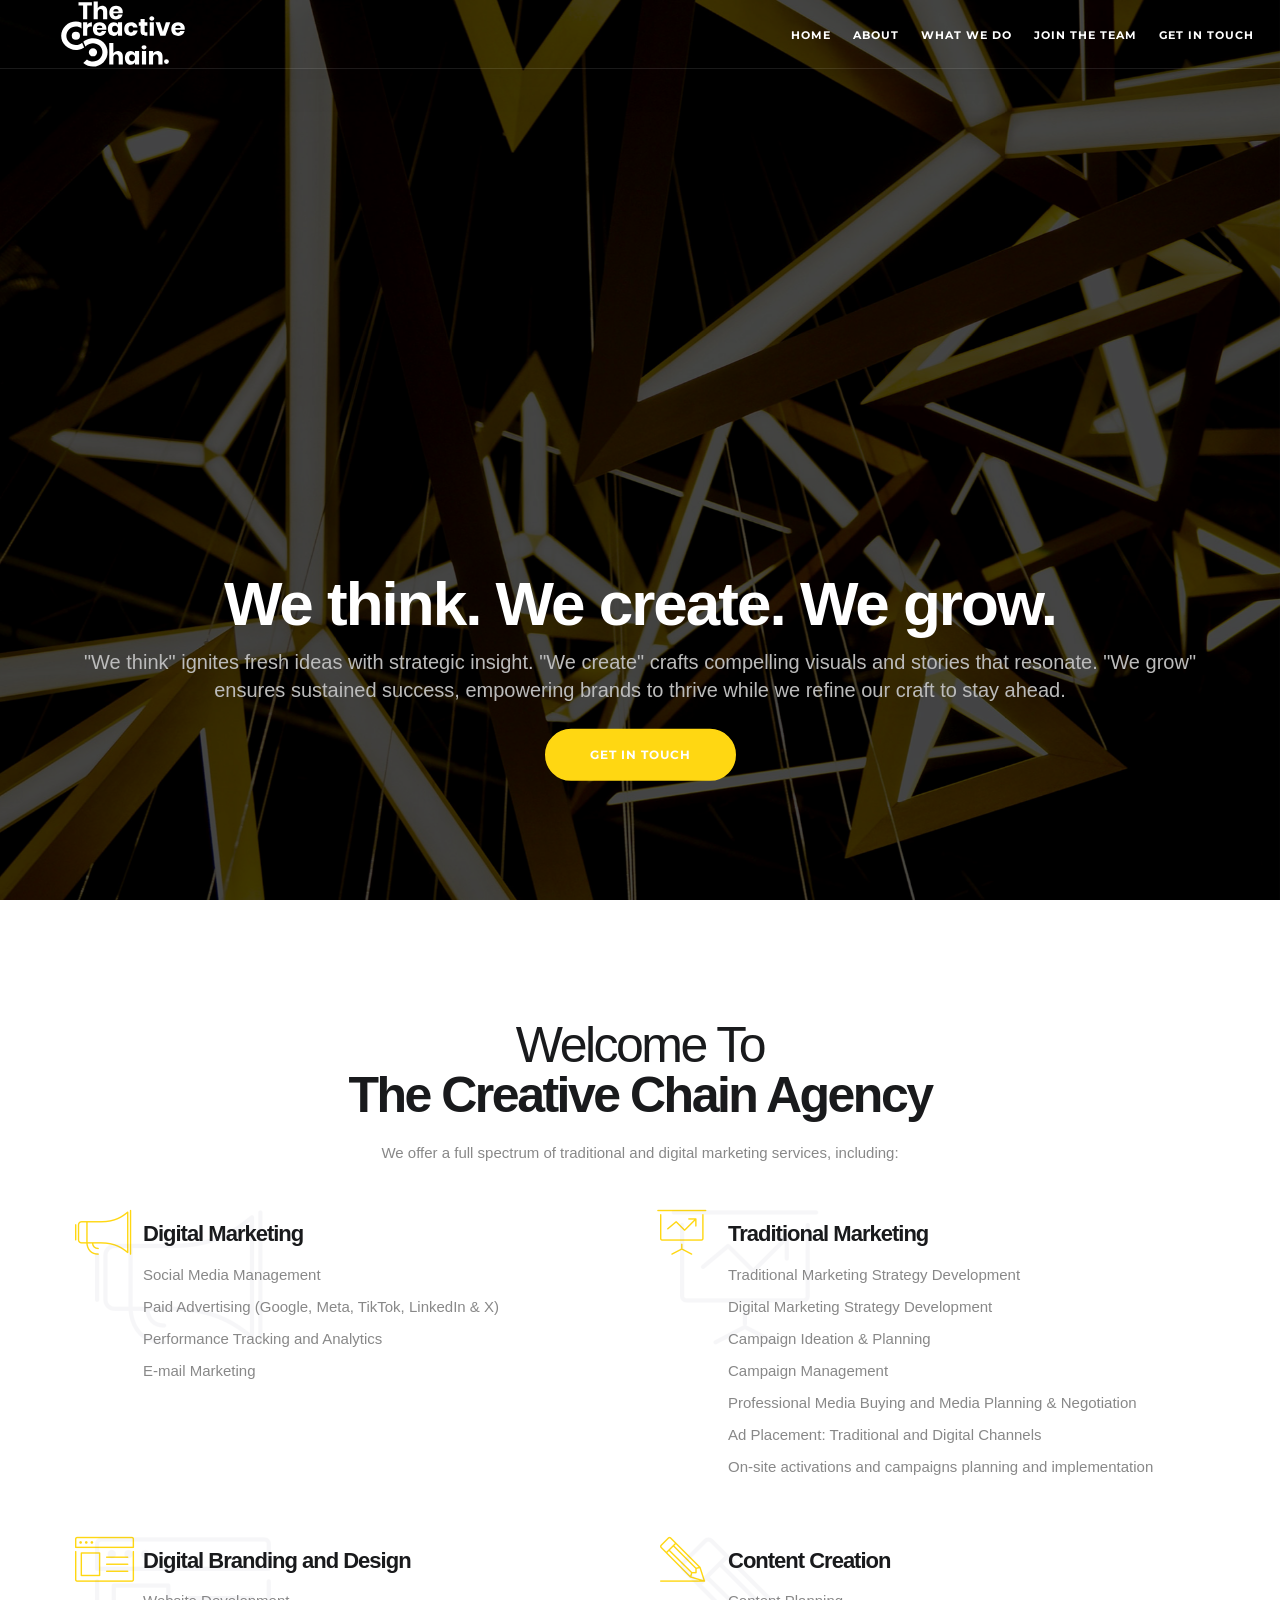
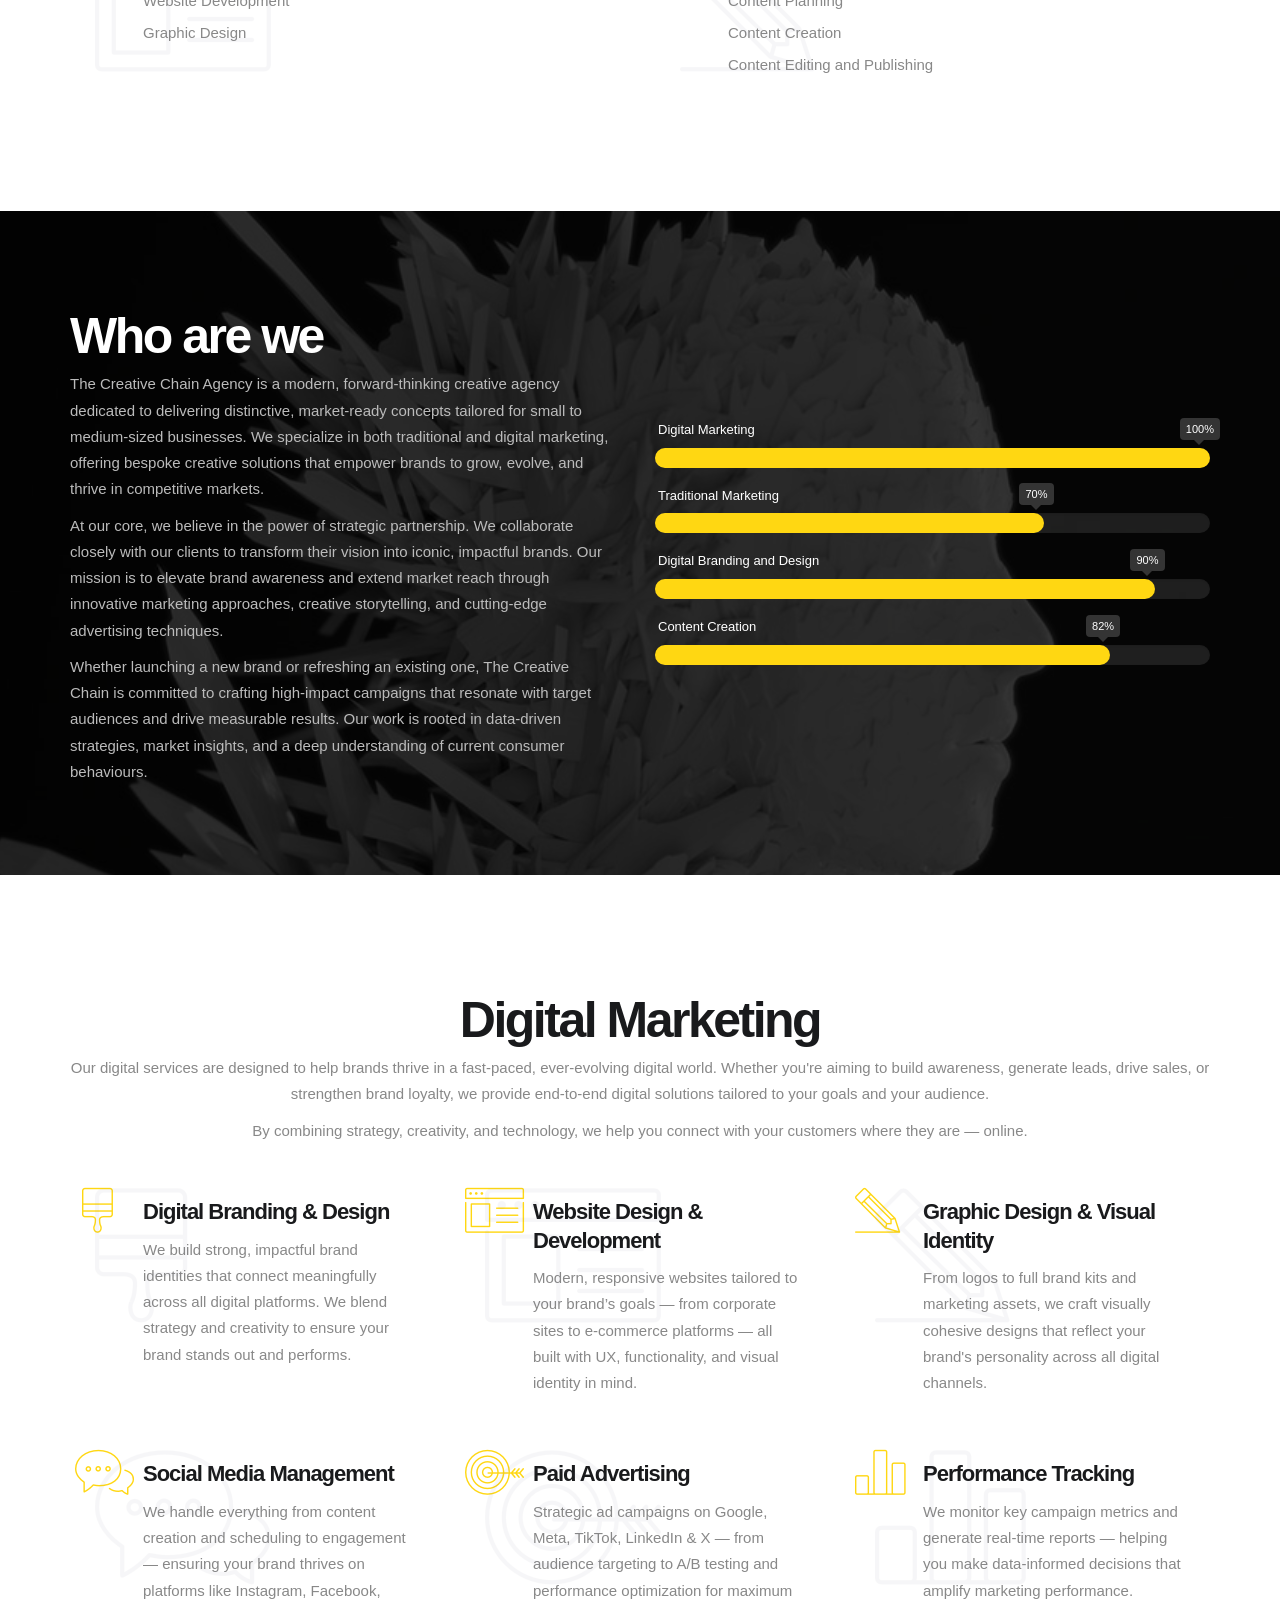
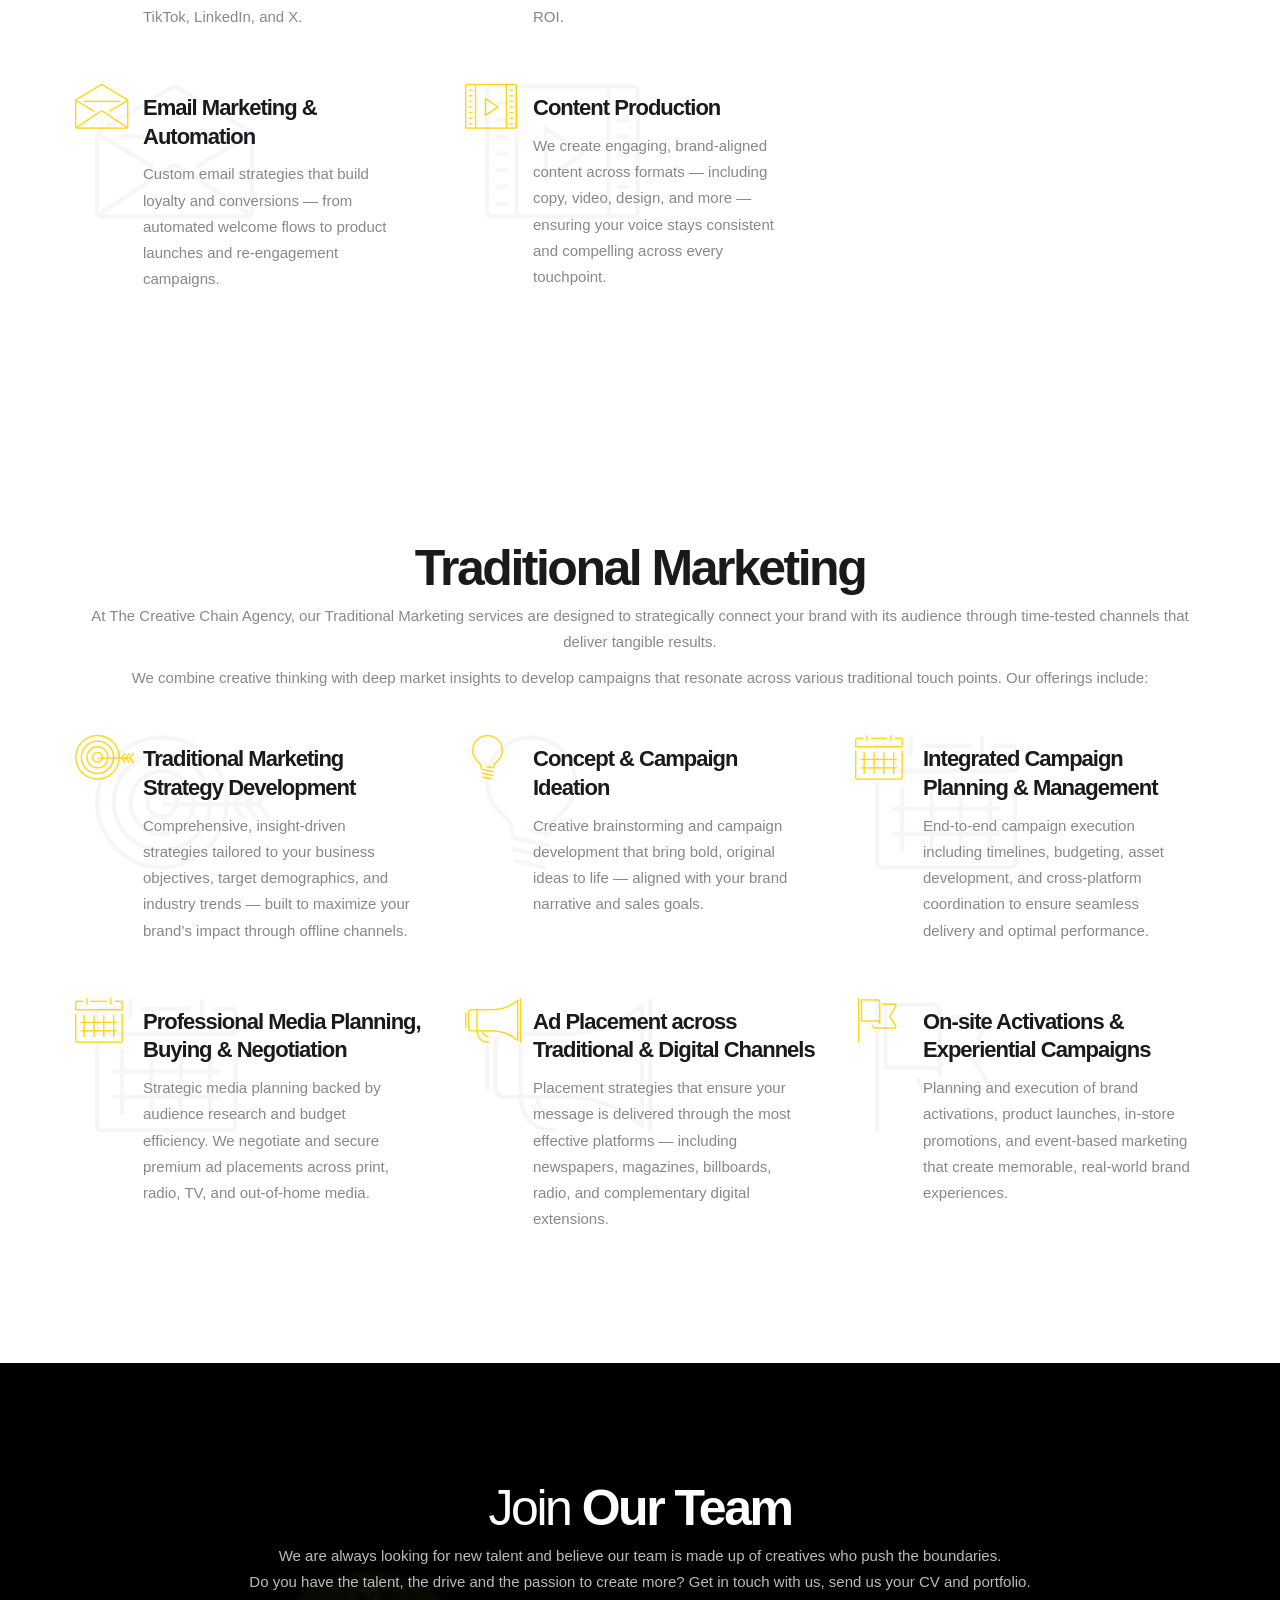
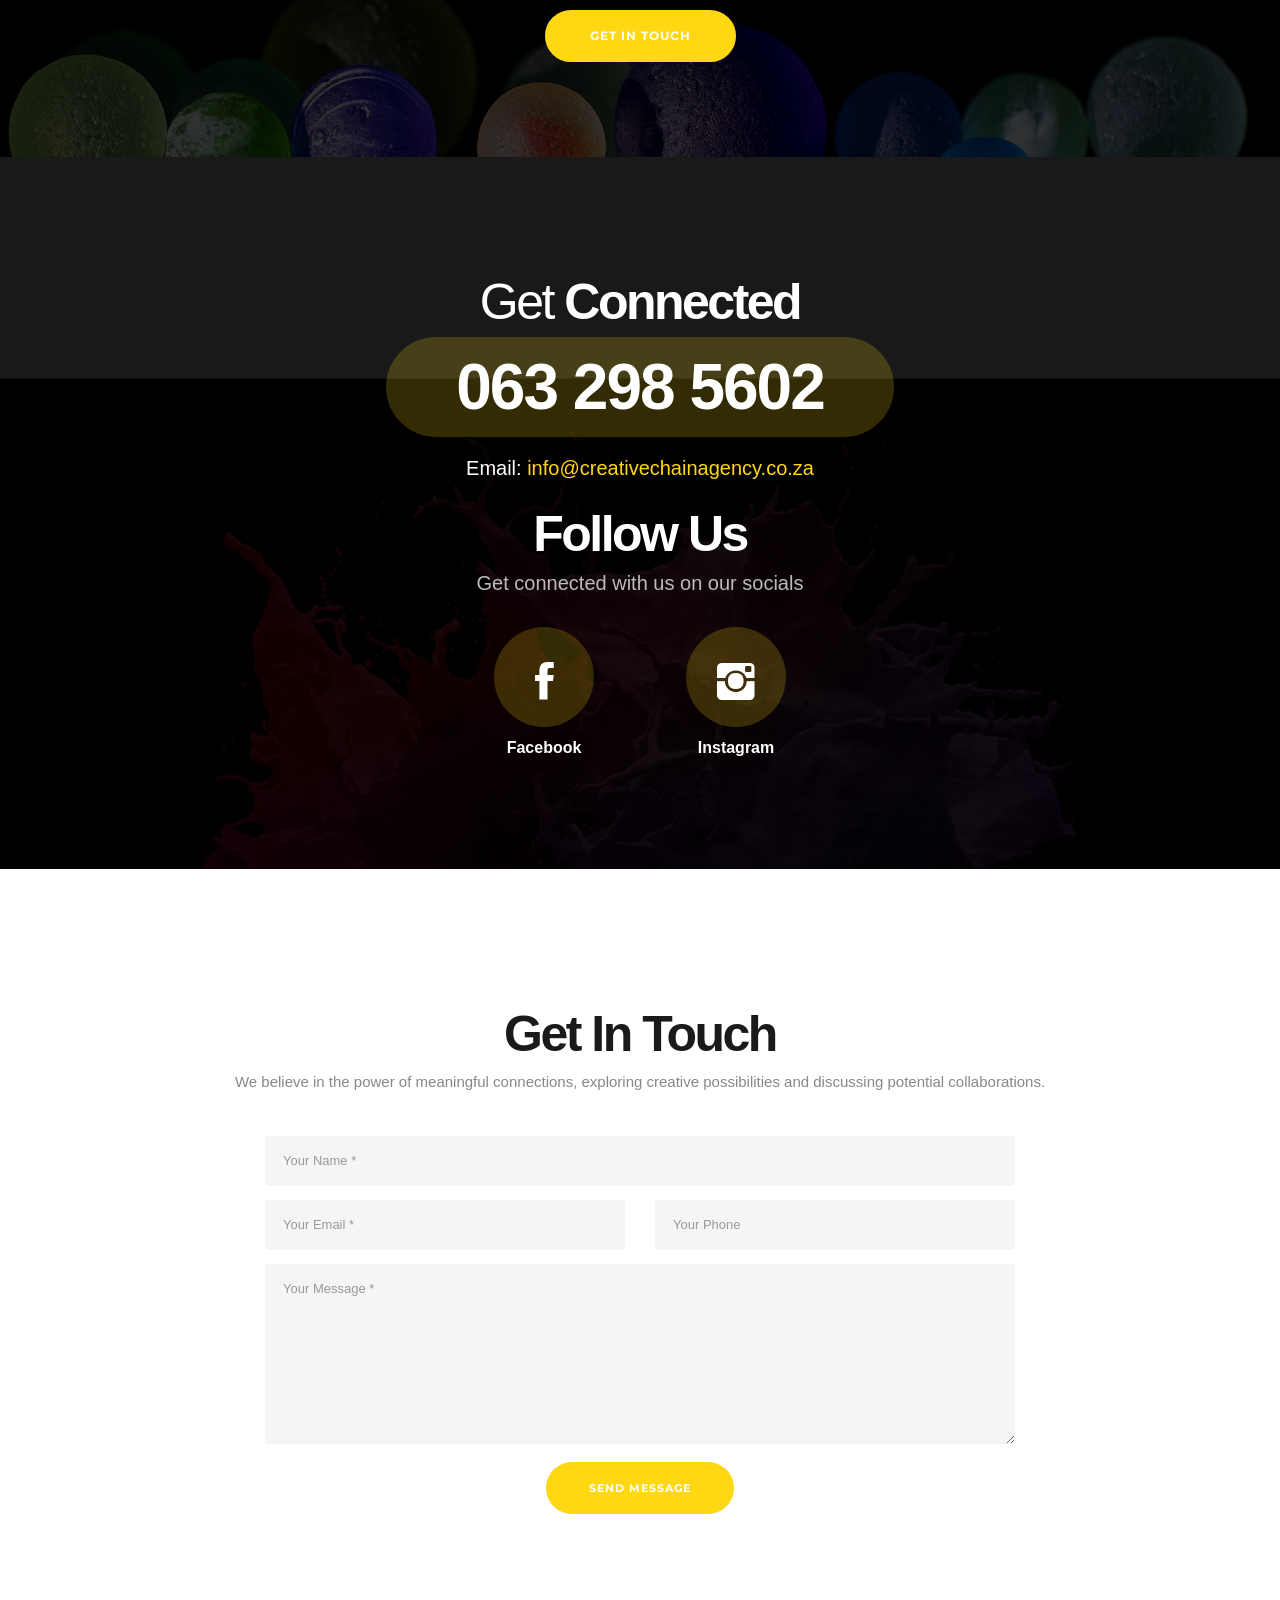
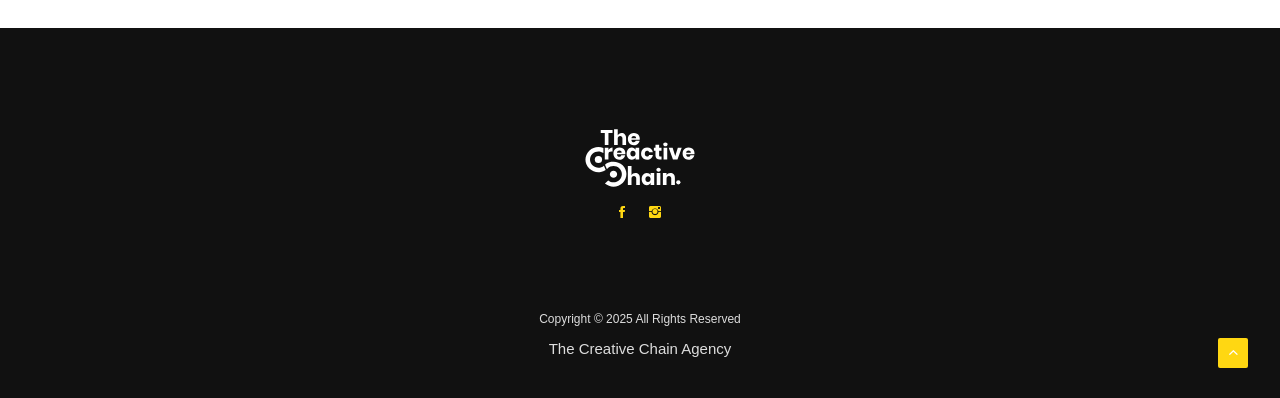
<file: index.html>
<!DOCTYPE html>
<html lang="en">
    
<!-- index13:13-->
<head>
        
        <meta charset="utf-8">
        <title>The Creative Chain Agency</title>
        <meta name="viewport" content="width=device-width, initial-scale=1">
        <link href="img/favicon.png" rel="icon" type="image/png">
        <link href="css/init.css" rel="stylesheet" type="text/css">
        <link href="css/ion-icons.min.css" rel="stylesheet" type="text/css">
        <link href="css/etline-icons.min.css" rel="stylesheet" type="text/css">
        <link href="css/theme.css" rel="stylesheet" type="text/css">
        <link href="css/custom.css" rel="stylesheet" type="text/css">
        <link href="css/colors/purple.css" rel="stylesheet" type="text/css">
        <link href="http://fonts.googleapis.com/css?family=Montserrat:400,700%7CRaleway:400,100,200,300%7CHind:400,300" rel="stylesheet" type="text/css">
    </head>
    <body data-fade-in="true">

        <div class="pre-loader"><div></div></div>

<!-- Start Header -->
<nav class="navbar nav-down py-3" data-fullwidth="true" data-menu-style="transparent" data-animation="shrink">
    <div class="container">

        <!-- Navbar Header -->
        <div class="navbar-header d-flex justify-content-between align-items-center w-100">
            <!-- Logo -->
            <a class="navbar-brand to-top" href="#">
                <img src="img/logo-light.svg" class="logo-light" alt="Logo">
                <img src="img/logo-dark.svg" class="logo-dark" alt="Logo">
            </a>

            <!-- Hamburger / Mobile Toggle -->
            <button type="button" class="navbar-toggle collapsed" data-toggle="collapse" data-target="#navbar" aria-expanded="false" aria-controls="navbar">
                <span class="sr-only">Toggle navigation</span>
                <span class="icon-bar top-bar"></span>
                <span class="icon-bar middle-bar"></span>
                <span class="icon-bar bottom-bar"></span>
            </button>
        </div>

        <!-- Navbar Menu -->
        <div id="navbar" class="navbar-collapse collapse">
            <ul class="nav navbar-nav menu-right w-100 align-items-center">
                <li><a href="#hero">Home</a></li>
                <li><a href="#who-we-are">About</a></li>

                <li class="dropdown megamenu vos">
                    <a href="#" class="dropdown-toggle" data-toggle="dropdown" role="button" aria-haspopup="true" aria-expanded="false">
                        What We Do <i class="ion-ios-arrow-down"></i>
                    </a>
                    <ul class="dropdown-menu fullwidth">
                        <li class="megamenu-content withdesc">
                            <div class="row">
                                <div class="col-md-3 mg-col">
                                    <ul>
                                        <li><a href="#digital-marketing">Digital Marketing</a></li>
                                        <li><a href="#traditional-marketing">Traditional Marketing</a></li>
                                    </ul>
                                </div>
                            </div>
                        </li>
                    </ul>
                </li>

                <li><a href="#join-our-team">Join The Team</a></li>
                <li><a href="#contact">Get In Touch</a></li>
            </ul>
        </div>
    </div>
</nav>
<!-- End Header -->

        
        

   
<!-- Hero -->
<section id="hero" class="hero-fullscreen parallax" data-overlay-dark="7" style="display: flex; align-items: center; justify-content: center; text-align: center;">
    <div class="background-image">
        <img src="img/backgrounds/bg-1.jpg" alt="#">
    </div>

    <div class="container">
        <div class="hero-content mt20">
            <h1><strong>We think. We create. We grow.</strong></h1>
            <p class="lead">"We think" ignites fresh ideas with strategic insight. "We create" crafts compelling visuals and stories that resonate. "We grow" ensures sustained success, empowering brands to thrive while we refine our craft to stay ahead.</p>
            <a href="#contact" class="btn btn-lg btn-dark btn-scroll">Get in touch</a>
        </div>
    </div>
</section>
<!-- End Hero -->



        
        

        <!-- About Us -->
        <section id="about" class="pt100 pb90">
            <div class="container">
                <div class="row">

                    <div class="col-md-12 text-center pb20">
                        <h2>Welcome To<br><strong> The Creative Chain Agency</strong></h2>
                        <p class="lead"><p>We offer a full spectrum of traditional and digital marketing services, including:</p>
                    </div>

                   <!-- Digital Marketing -->
<div class="col-sm-6 feature-left">
    <i class="icon-megaphone size-3x color"></i> <!-- Et-Line: Megaphone -->
    <i class="icon-megaphone back-icon"></i>
    <div class="feature-left-content">
        <h4><strong>Digital Marketing</strong></h4>
        <ul>
            <li>Social Media Management</li>
            <li>Paid Advertising (Google, Meta, TikTok, LinkedIn & X)</li>
            <li>Performance Tracking and Analytics</li>
            <li>E-mail Marketing</li>
        </ul>
    </div>
</div>

<!-- Traditional Marketing -->
<div class="col-sm-6 feature-left">
    <i class="icon-presentation size-3x color"></i> <!-- Et-Line: Presentation -->
    <i class="icon-presentation back-icon"></i>
    <div class="feature-left-content">
        <h4><strong>Traditional Marketing</strong></h4>
        <ul>
            <li>Traditional Marketing Strategy Development</li>
            <li>Digital Marketing Strategy Development</li>
            <li>Campaign Ideation & Planning</li>
            <li>Campaign Management</li>
            <li>Professional Media Buying and Media Planning & Negotiation</li>
            <li>Ad Placement: Traditional and Digital Channels</li>
            <li>On-site activations and campaigns planning and implementation</li>
        </ul>
    </div>
</div>

<!-- Digital Branding and Design -->
<div class="col-sm-6 feature-left">
    <i class="icon-browser size-3x color"></i> <!-- Et-Line: Browser/Website -->
    <i class="icon-browser back-icon"></i>
    <div class="feature-left-content">
        <h4><strong>Digital Branding and Design</strong></h4>
        <ul>
            <li>Website Development</li>
            <li>Graphic Design</li>
        </ul>
    </div>
</div>

<!-- Content Creation -->
<div class="col-sm-6 feature-left">
    <i class="icon-pencil size-3x color"></i> <!-- Et-Line: Pencil for content -->
    <i class="icon-pencil back-icon"></i>
    <div class="feature-left-content">
        <h4><strong>Content Creation</strong></h4>
        <ul>
            <li>Content Planning</li>
            <li>Content Creation</li>
            <li>Content Editing and Publishing</li>
        </ul>
      
    </div>
</div>


                </div>
            </div>
        </section>
        <!-- End About Us -->

        <!-- Who We Are -->
        <section id="who-we-are" class="parallax pt40 pb40" data-overlay-dark="8">
            <div class="background-image">
                <img src="img/backgrounds/bg-2.jpg" alt="#">
            </div>
            <div class="container">
                <div class="row vertical-align">

                    <div class="col-md-6 pr30 mt40 mb40">
                        <h2><strong>Who are we</strong></h2>
                        <p>The Creative Chain Agency is a modern, forward-thinking creative agency dedicated to delivering distinctive, market-ready concepts tailored for small to medium-sized businesses. We specialize in both traditional and digital marketing, offering bespoke creative solutions that empower brands to grow, evolve, and thrive in competitive markets.</p>
                        <p>At our core, we believe in the power of strategic partnership. We collaborate closely with our clients to transform their vision into iconic, impactful brands. Our mission is to elevate brand awareness and extend market reach through innovative marketing approaches, creative storytelling, and cutting-edge advertising techniques.</p>
                        <p>Whether launching a new brand or refreshing an existing one, The Creative Chain is committed to crafting high-impact campaigns that resonate with target audiences and drive measurable results. Our work is rooted in data-driven strategies, market insights, and a deep understanding of current consumer behaviours.</p>
                        
                    </div>

                    <div class="col-md-6 pt40 pb30">
                        <div class="progress-bars standard transparent-bars" data-animate-on-scroll="on">
                           
                            <h5 class="bold">Digital Marketing</h5>
                            <div class="progress" data-percent="100%">
                                <div class="progress-bar progress-bar-primary">
                                    <span class="progress-bar-tooltip">100%</span>
                                </div>
                            </div>
                            <h5 class="bold">Traditional Marketing</h5>
                            <div class="progress" data-percent="70%">
                                <div class="progress-bar progress-bar-primary">
                                    <span class="progress-bar-tooltip">70%</span>
                                </div>
                            </div>
                            <h5 class="bold">Digital Branding and Design</h5>
                            <div class="progress" data-percent="90%">
                                <div class="progress-bar progress-bar-primary">
                                    <span class="progress-bar-tooltip">90%</span>
                                </div>
                            </div>
                            <h5 class="bold">Content Creation</h5>
                            <div class="progress" data-percent="82%">
                                <div class="progress-bar progress-bar-primary">
                                    <span class="progress-bar-tooltip">82%</span>
                                </div>
                            </div>
                        </div>
                    </div>

                </div>
            </div>
        </section>
        <!-- End Who We Are -->

        <!-- Team -->
        <section id="team" class="hero-fullscreen2 pt100 pb90" style="display:none;">
            <div class="container">
                <div class="row">

                    <div class="col-md-12 text-center">
                    <h2>Meet Our <strong>Team</strong></h2>
                    <p>
                        A dynamic blend of <span class="color">strategists, designers, and storytellers</span> 
                        united by one mission — turning bold ideas into powerful brand experiences.
                    </p>
                </div>


                    <div class="team-slider owl-carousel dark-pagination col-md-12">
                        <div class="team">
                            <div class="team-container">
                                <div class="team-image">
                                    <img src="img/team/1.jpg" class="img-responsive" alt="#" />
                                </div>
                                <div class="team-caption">
                                    <div>
                                        <div>
                                            <ul>
                                                <li class="social-icon"><a href="#" target="_blank"><i class="ion-social-facebook"></i></a></li>
                                                <li class="social-icon"><a href="#" target="_blank"><i class="ion-social-instagram"></i></a></li>
                                               
                                            </ul>
                                        </div>
                                    </div>
                                </div>
                            </div>
                            <h6>Founder / CEO</h6>
                            <h5>Name Surname</h5>
                           
                        </div>
                    
                      
                        <div class="team">
                            <div class="team-container">
                                <div class="team-image">
                                    <img src="img/team/1.jpg" class="img-responsive" alt="#" />
                                </div>
                                <div class="team-caption">
                                    <div>
                                        <div>
                                            <ul>
                                                <li class="social-icon"><a href="#" target="_blank"><i class="ion-social-facebook"></i></a></li>
                                                <li class="social-icon"><a href="#" target="_blank"><i class="ion-social-instagram"></i></a></li>
                                                
                                            </ul>
                                        </div>
                                    </div>
                                </div>
                            </div>
                            <h6>Graphics Designer</h6>
                            <h5>Name Surname</h5>
                           
                        </div>
                        <div class="team">
                            <div class="team-container">
                                <div class="team-image">
                                    <img src="img/team/1.jpg" class="img-responsive" alt="#" />
                                </div>
                                <div class="team-caption">
                                    <div>
                                        <div>
                                            <ul>
                                                <li class="social-icon"><a href="#" target="_blank"><i class="ion-social-facebook"></i></a></li>
                                                <li class="social-icon"><a href="#" target="_blank"><i class="ion-social-instagram"></i></a></li>
                                               
                                            </ul>
                                        </div>
                                    </div>
                                </div>
                            </div>
                            <h6>Web Developer</h6>
                            <h5>Name Surname</h5>
                            
                        </div>
                      
                    </div>

                </div>
            </div>
        </section>
        <!-- End Team -->
        


      
       

   

        <!-- Digital Services -->
<!-- Digital Services -->
<section id="digital-marketing" class="pt100 pb90">
    <div class="container">
        
        <!-- Heading -->
        <div class="row">
            <div class="col-md-12 text-center pb20">
                <h2><strong>Digital Marketing</strong></h2>
                <p>Our digital services are designed to help brands thrive in a fast-paced, ever-evolving digital world. Whether you're aiming to build awareness, generate leads, drive sales, or strengthen brand loyalty, we provide end-to-end digital solutions tailored to your goals and your audience.</p>
                <p>By combining strategy, creativity, and technology, we help you connect with your customers where they are — online.</p>
            </div>
        </div>

        <!-- Services Grid -->
        <div class="row">

            <!-- Digital Branding & Design -->
            <div class="col-md-4 col-sm-6 feature-left">
                <i class="icon-paintbrush size-3x color"></i>
                <i class="icon-paintbrush back-icon"></i>
                <div class="feature-left-content">
                    <h4><strong>Digital Branding & Design</strong></h4>
                    <p>We build strong, impactful brand identities that connect meaningfully across all digital platforms. We blend strategy and creativity to ensure your brand stands out and performs.</p>
                </div>
            </div>

            <!-- Website Design & Development -->
            <div class="col-md-4 col-sm-6 feature-left">
                <i class="icon-browser size-3x color"></i>
                <i class="icon-browser back-icon"></i>
                <div class="feature-left-content">
                    <h4><strong>Website Design & Development</strong></h4>
                    <p>Modern, responsive websites tailored to your brand’s goals — from corporate sites to e-commerce platforms — all built with UX, functionality, and visual identity in mind.</p>
                </div>
            </div>

            <!-- Graphic Design & Visual Identity -->
            <div class="col-md-4 col-sm-6 feature-left">
                <i class="icon-pencil size-3x color"></i>
                <i class="icon-pencil back-icon"></i>
                <div class="feature-left-content">
                    <h4><strong>Graphic Design & Visual Identity</strong></h4>
                    <p>From logos to full brand kits and marketing assets, we craft visually cohesive designs that reflect your brand's personality across all digital channels.</p>
                </div>
            </div>

            <!-- Social Media Management -->
            <div class="col-md-4 col-sm-6 feature-left">
                <i class="icon-chat size-3x color"></i>
                <i class="icon-chat back-icon"></i>
                <div class="feature-left-content">
                    <h4><strong>Social Media Management</strong></h4>
                    <p>We handle everything from content creation and scheduling to engagement — ensuring your brand thrives on platforms like Instagram, Facebook, TikTok, LinkedIn, and X.</p>
                </div>
            </div>

            <!-- Paid Advertising -->
            <div class="col-md-4 col-sm-6 feature-left">
                <i class="icon-target size-3x color"></i>
                <i class="icon-target back-icon"></i>
                <div class="feature-left-content">
                    <h4><strong>Paid Advertising</strong></h4>
                    <p>Strategic ad campaigns on Google, Meta, TikTok, LinkedIn & X — from audience targeting to A/B testing and performance optimization for maximum ROI.</p>
                </div>
            </div>

            <!-- Performance Tracking -->
            <div class="col-md-4 col-sm-6 feature-left">
                <i class="icon-bargraph size-3x color"></i>
                <i class="icon-bargraph back-icon"></i>
                <div class="feature-left-content">
                    <h4><strong>Performance Tracking</strong></h4>
                    <p>We monitor key campaign metrics and generate real-time reports — helping you make data-informed decisions that amplify marketing performance.</p>
                </div>
            </div>

            <!-- Email Marketing & Automation -->
            <div class="col-md-4 col-sm-6 feature-left">
                <i class="icon-envelope size-3x color"></i>
                <i class="icon-envelope back-icon"></i>
                <div class="feature-left-content">
                    <h4><strong>Email Marketing & Automation</strong></h4>
                    <p>Custom email strategies that build loyalty and conversions — from automated welcome flows to product launches and re-engagement campaigns.</p>
                </div>
            </div>

            <!-- Content Production -->
            <div class="col-md-4 col-sm-6 feature-left">
                <i class="icon-video size-3x color"></i>
                <i class="icon-video back-icon"></i>
                <div class="feature-left-content">
                    <h4><strong>Content Production</strong></h4>
                    <p>We create engaging, brand-aligned content across formats — including copy, video, design, and more — ensuring your voice stays consistent and compelling across every touchpoint.</p>
                </div>
            </div>

        </div>
    </div>
</section>

<!-- CSS Fix for Overlap -->
<style>
    .feature-left {
        margin-bottom: 30px;
    }
    .row {
        display: flex;
        flex-wrap: wrap;
    }
</style>

<!-- End Services -->
        
        
        
        <!-- Traditional Services -->
<section id="traditional-marketing" class="pt100 pb90">
    <div class="container">

        <!-- Heading -->
        <div class="row">
            <div class="col-md-12 text-center pb20">
                <h2><strong>Traditional Marketing</strong></h2>
                <p>At The Creative Chain Agency, our Traditional Marketing services are designed to strategically connect your brand with its audience through time-tested channels that deliver tangible results.</p>
                <p>We combine creative thinking with deep market insights to develop campaigns that resonate across various traditional touch points. Our offerings include:</p>
            </div>
        </div>

        <!-- Services Grid -->
        <div class="row">

            <!-- Traditional Marketing Strategy Development -->
            <div class="col-md-4 col-sm-6 feature-left">
                <i class="icon-target size-3x color"></i> <!-- Target icon for strategy -->
                <i class="icon-target back-icon"></i>
                <div class="feature-left-content">
                    <h4><strong>Traditional Marketing Strategy Development</strong></h4>
                    <p>Comprehensive, insight-driven strategies tailored to your business objectives, target demographics, and industry trends — built to maximize your brand’s impact through offline channels.</p>
                </div>
            </div>

            <!-- Concept & Campaign Ideation -->
            <div class="col-md-4 col-sm-6 feature-left">
                <i class="icon-lightbulb size-3x color"></i> <!-- Lightbulb for ideas/creativity -->
                <i class="icon-lightbulb back-icon"></i>
                <div class="feature-left-content">
                    <h4><strong>Concept & Campaign Ideation</strong></h4>
                    <p>Creative brainstorming and campaign development that bring bold, original ideas to life — aligned with your brand narrative and sales goals.</p>
                </div>
            </div>

            <!-- Integrated Campaign Planning & Management -->
            <div class="col-md-4 col-sm-6 feature-left">
                <i class="icon-calendar size-3x color"></i> <!-- Calendar for planning -->
                <i class="icon-calendar back-icon"></i>
                <div class="feature-left-content">
                    <h4><strong>Integrated Campaign Planning & Management</strong></h4>
                    <p>End-to-end campaign execution including timelines, budgeting, asset development, and cross-platform coordination to ensure seamless delivery and optimal performance.</p>
                </div>
            </div>

           <!-- Professional Media Planning, Buying & Negotiation -->
            <div class="col-md-4 col-sm-6 feature-left">
                <i class="icon-calendar size-3x color"></i> <!-- Stats icon for media planning -->
                <i class="icon-calendar back-icon"></i>
                <div class="feature-left-content">
                    <h4><strong>Professional Media Planning, Buying & Negotiation</strong></h4>
                    <p>Strategic media planning backed by audience research and budget efficiency. We negotiate and secure premium ad placements across print, radio, TV, and out-of-home media.</p>
                </div>
            </div>


            <!-- Ad Placement across Traditional & Digital Channels -->
            <div class="col-md-4 col-sm-6 feature-left">
                <i class="icon-megaphone size-3x color"></i> <!-- Megaphone for ad placement -->
                <i class="icon-megaphone back-icon"></i>
                <div class="feature-left-content">
                    <h4><strong>Ad Placement across Traditional & Digital Channels</strong></h4>
                    <p>Placement strategies that ensure your message is delivered through the most effective platforms — including newspapers, magazines, billboards, radio, and complementary digital extensions.</p>
                </div>
            </div>


            <!-- On-site Activations & Experiential Campaigns -->
            <div class="col-md-4 col-sm-6 feature-left">
                <i class="icon-flag size-3x color"></i> <!-- Flag for events/activations -->
                <i class="icon-flag back-icon"></i>
                <div class="feature-left-content">
                    <h4><strong>On-site Activations & Experiential Campaigns</strong></h4>
                    <p>Planning and execution of brand activations, product launches, in-store promotions, and event-based marketing that create memorable, real-world brand experiences.</p>
                </div>
            </div>

        </div>
    </div>
</section>

<!-- Optional CSS for spacing -->
<style>
.feature-left {
    margin-bottom: 30px;
}
.row {
    display: flex;
    flex-wrap: wrap;
}
</style>


        <!-- Callout -->
        
                   <!-- Quotes -->
<section id="join-our-team" class="parallax pt100 pb90" data-overlay-dark="8">
    <div class="background-image">
        <img src="img/backgrounds/bg-8.jpg" alt="#">
    </div>
    <div class="container">
        <div class="row">

            <div class="col-md-12 text-center white">
                <h2>
                    <i class="vossen-quote color"></i>
                        Join <strong>Our Team</strong>
                    <i class="vossen-quote color"></i>
                </h2>
                <p>We are always looking for new talent and believe our team is made up of creatives who push the boundaries.<br>
                Do you have the talent, the drive and the passion to create more? Get in touch with us, send us your CV and portfolio.</p>
                <a href="#contact" class="btn btn-lg btn-dark btn-scroll">Get in touch</a>
            </div>

        </div>
    </div>
</section>
<!-- End Quotes -->
       
        <!-- End Callout -->

      
      

 <!-- Get Connected -->
<section id="get-connected" class="parallax pt100 pb100 text-center" data-overlay-dark="9">
  <div class="background-image">
    <img src="img/backgrounds/bg-7.jpg" alt="#">
  </div>

  <div class="container">
    <div class="row">

      <div class="col-xs-12 col-sm-12 col-md-12">
        <h2>Get<strong> Connected</strong></h2>
      </div>

      <div class="col-xs-12 col-sm-12 col-md-12 details white">
        <div class="phone-number mb10">
          <h1 class="bold">063 298 5602</h1>
        </div>
        <h4>Email: <span class="color">info@creativechainagency.co.za</span></h4>
      </div>
        
        <br><br>

      <div class="col-xs-12 col-sm-12 col-md-12 mt-4">
        <h2><strong>Follow Us</strong></h2>
        <p class="lead">Get connected with us on our socials</p>

        <ul class="connected-icons social-icons">
          <li class="connected-icon">
            <a target="_blank" href="https://www.facebook.com/TheCreativeChain">
              <i class="ion-social-facebook"></i>
              <h5>Facebook</h5>
            </a>
          </li>
          <li class="connected-icon">
            <a target="_blank" href="https://www.instagram.com/thecreativechain_sa/">
              <i class="ion-social-instagram"></i>
              <h5>Instagram</h5>
            </a>
          </li>
        </ul>
      </div>

    </div>
  </div>
</section>
<!-- End Get Connected -->

 

    

       <!-- Contact Form -->
<section id="contact" class="pt120 pb100">
    <div class="container">
        <div class="row">

            <div class="col-md-12 text-center pb20">
                <h2><strong>Get In Touch</strong></h2>
                <p>We believe in the power of meaningful connections, exploring creative possibilities and discussing potential collaborations.</p>
            </div>

            <div class="col-md-8 col-md-offset-2 contact box-style">
                <div id="message-info"></div>
                <!-- Forms can be functional only on server. Upload to your server when testing. -->
                <form method="post" class="row">

                    <div class="col-xs-12 col-md-12">
                        <input name="name" id="name" placeholder="Your Name *"/>
                    </div>
                    <div class="col-xs-12 col-md-6">
                        <input name="email" id="email" placeholder="Your Email *"/>
                    </div>
                    <div class="col-xs-12 col-md-6">
                        <input name="phone" id="phone" placeholder="Your Phone"/>
                    </div>
                    <div class="col-xs-12 col-md-12">
                        <textarea name="message" rows="9" id="message" placeholder="Your Message *"></textarea>
                    </div>
                    <div class="col-xs-12 col-md-12 text-center">
                        <input type="submit" class="submit btn btn-lg btn-primary" id="submit" value="Send Message"/>
                    </div>

                </form>
            </div>

        </div>
    </div>
</section>
<!-- End Contact Form -->

      

        <!-- Start Footer -->
        <footer id="footer" class="footer style-1 dark">

           <a href="#"><img src="img/logo-light.svg" alt="logo" class="mr-auto img-responsive" style="width:180px; height:60px;"></a>

            <ul>
                
                <li><a href="https://www.facebook.com/TheCreativeChain" target="_blank" class="color"><i class="ion-social-facebook"></i></a></li>
                <li><a href="https://www.instagram.com/thecreativechain_sa/" target="_blank" class="color"><i class="ion-social-instagram"></i></a></li>
               
            </ul>
            <p>Copyright © 2025 All Rights Reserved</p><a href="#">The Creative Chain Agency</a>
            

            <!-- Back To Top Button -->
            <span><a class="scroll-top"><i class="ion-chevron-up"></i></a></span>

        </footer>
        <!-- End Footer -->

        <script src="js/jquery.js"></script>
        <script src="js/init.js"></script>
        <script src="js/scripts.js"></script>

    </body>

<!-- index13:13-->
</html>
</file>
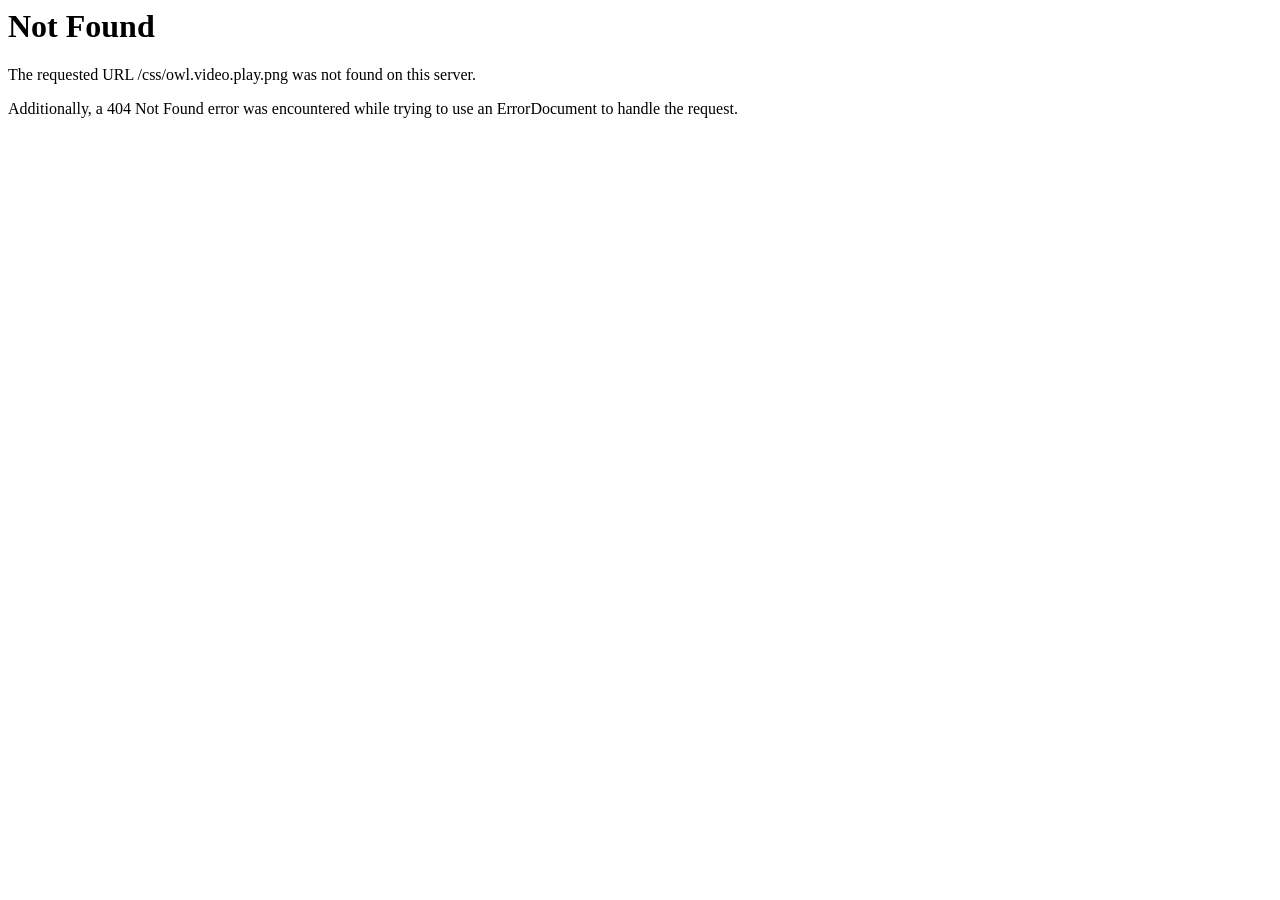
<file: css/owl.video.play.html>
<!DOCTYPE HTML PUBLIC "-//IETF//DTD HTML 2.0//EN">
<html><head>
<title>404 Not Found</title>
</head><body>
<h1>Not Found</h1>
<p>The requested URL /css/owl.video.play.png was not found on this server.</p>
<p>Additionally, a 404 Not Found
error was encountered while trying to use an ErrorDocument to handle the request.</p>
</body></html>
</file>
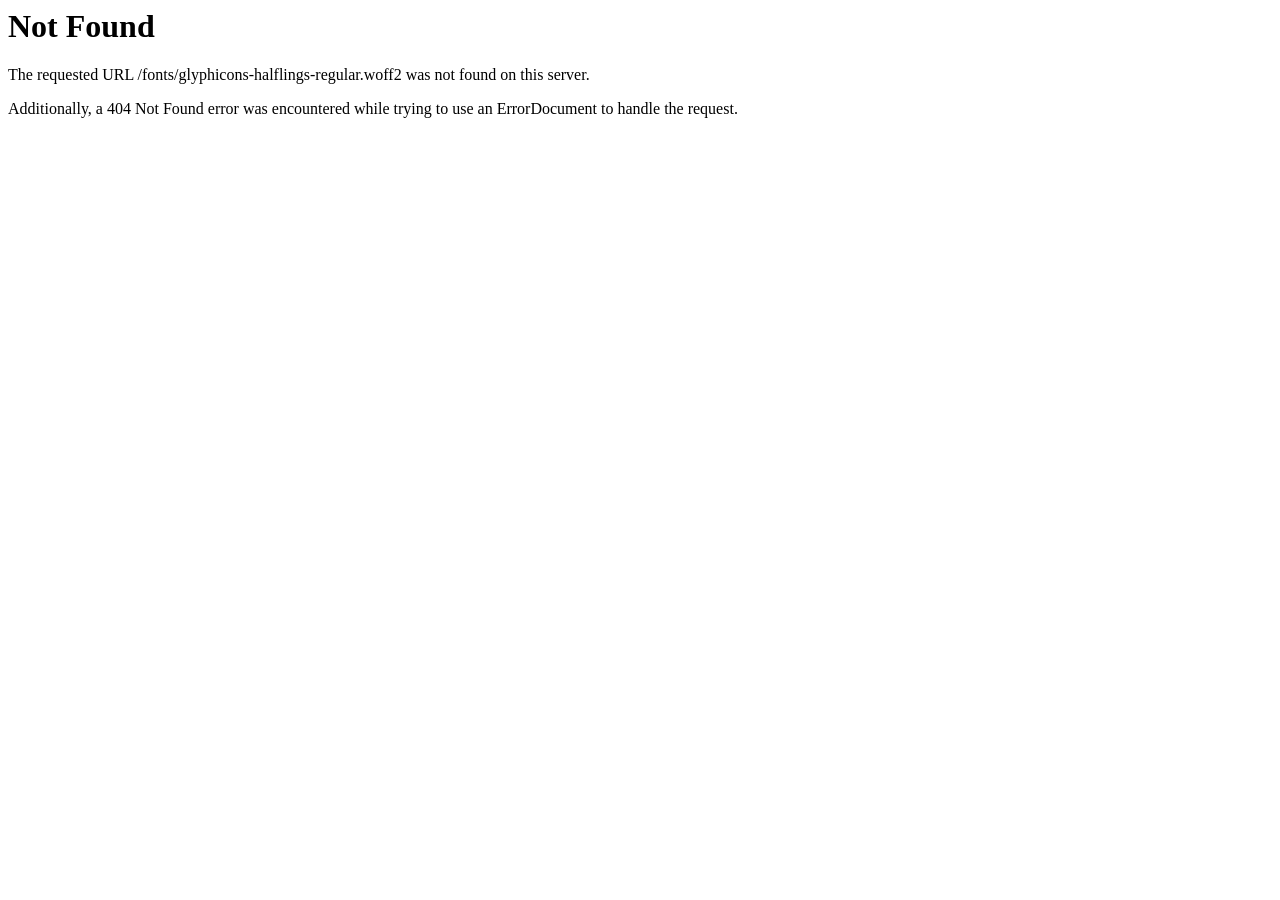
<file: fonts/glyphicons-halflings-regular-2.html>
<!DOCTYPE HTML PUBLIC "-//IETF//DTD HTML 2.0//EN">
<html><head>
<title>404 Not Found</title>
</head><body>
<h1>Not Found</h1>
<p>The requested URL /fonts/glyphicons-halflings-regular.woff2 was not found on this server.</p>
<p>Additionally, a 404 Not Found
error was encountered while trying to use an ErrorDocument to handle the request.</p>
</body></html>
</file>
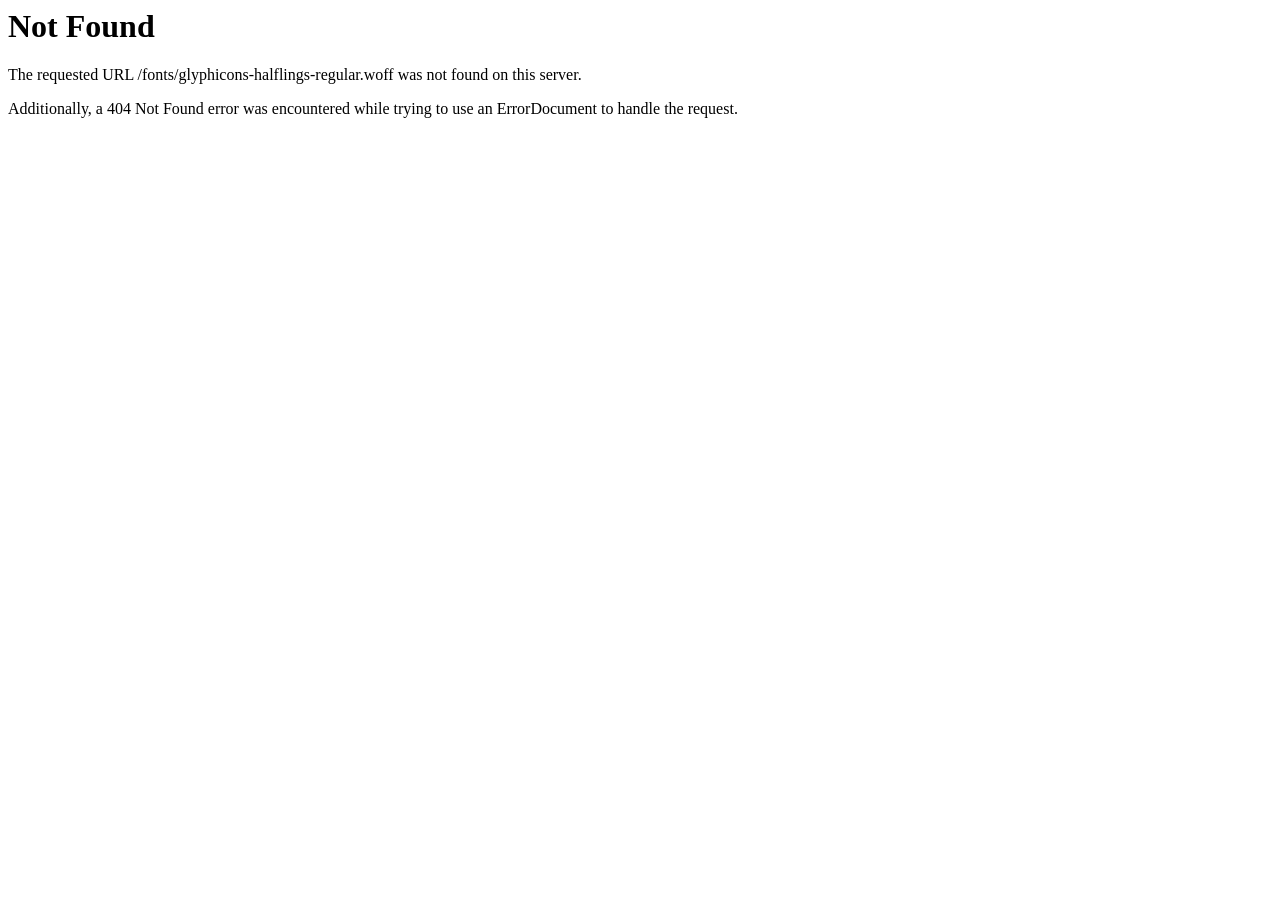
<file: fonts/glyphicons-halflings-regular-3.html>
<!DOCTYPE HTML PUBLIC "-//IETF//DTD HTML 2.0//EN">
<html><head>
<title>404 Not Found</title>
</head><body>
<h1>Not Found</h1>
<p>The requested URL /fonts/glyphicons-halflings-regular.woff was not found on this server.</p>
<p>Additionally, a 404 Not Found
error was encountered while trying to use an ErrorDocument to handle the request.</p>
</body></html>
</file>
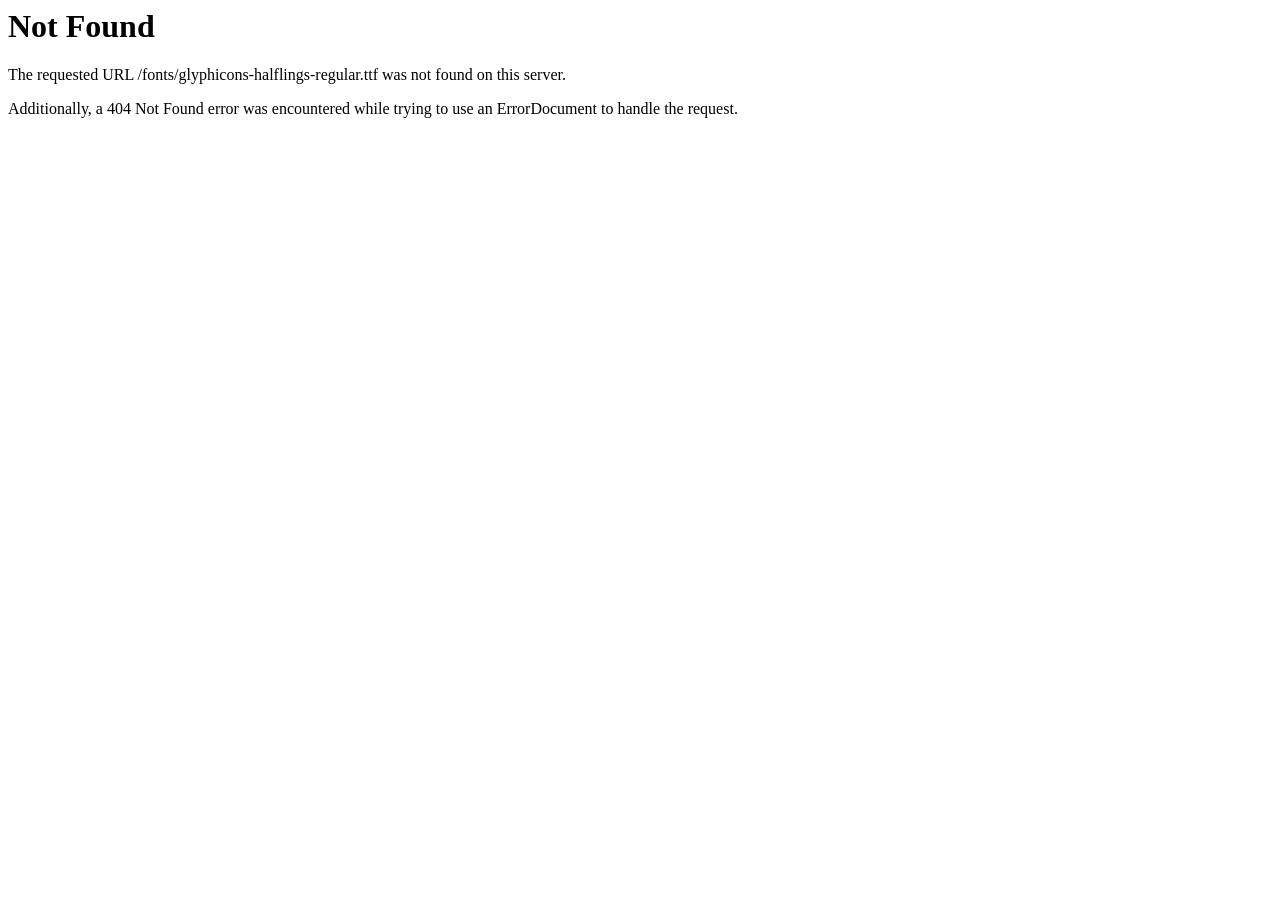
<file: fonts/glyphicons-halflings-regular-4.html>
<!DOCTYPE HTML PUBLIC "-//IETF//DTD HTML 2.0//EN">
<html><head>
<title>404 Not Found</title>
</head><body>
<h1>Not Found</h1>
<p>The requested URL /fonts/glyphicons-halflings-regular.ttf was not found on this server.</p>
<p>Additionally, a 404 Not Found
error was encountered while trying to use an ErrorDocument to handle the request.</p>
</body></html>
</file>
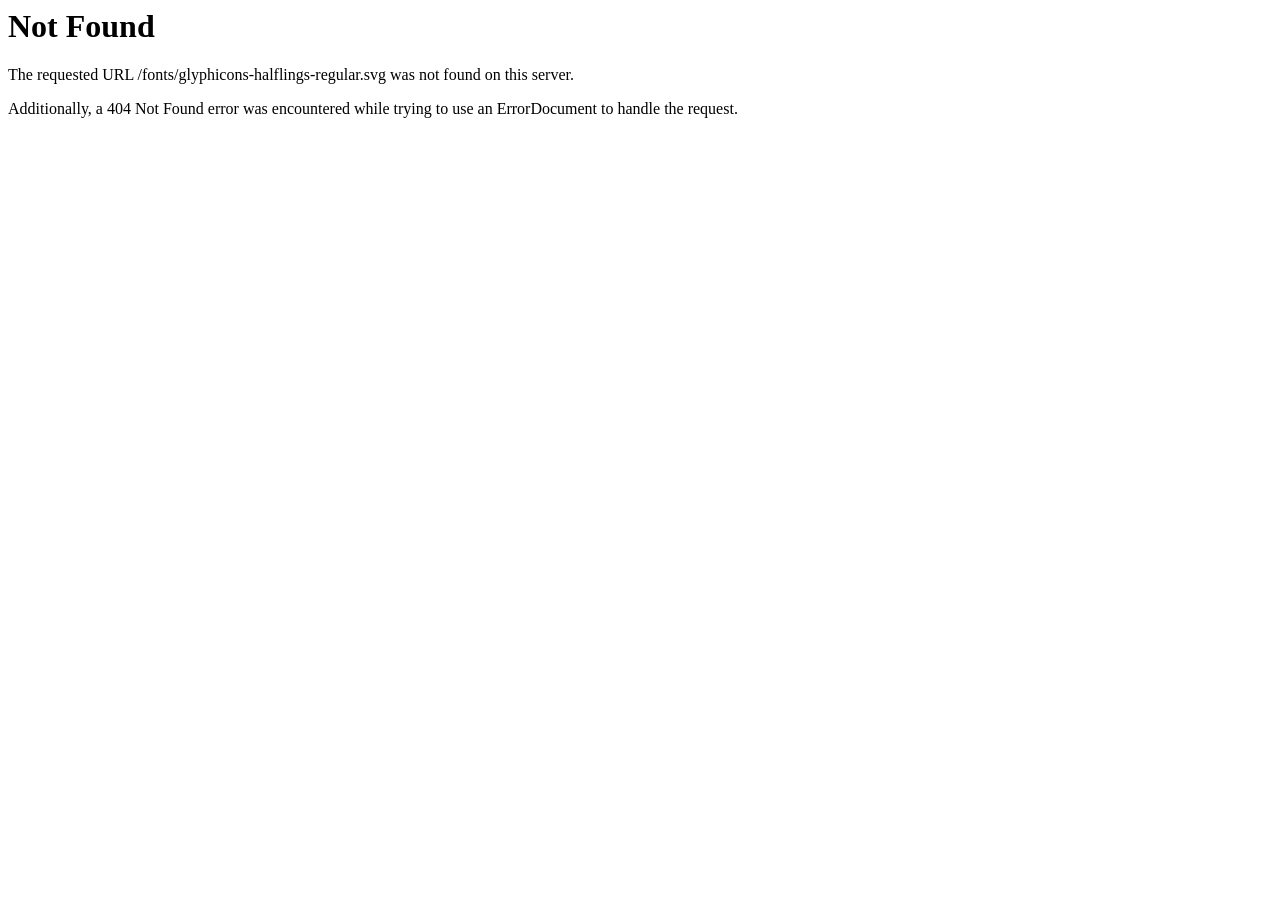
<file: fonts/glyphicons-halflings-regular-5.html>
<!DOCTYPE HTML PUBLIC "-//IETF//DTD HTML 2.0//EN">
<html><head>
<title>404 Not Found</title>
</head><body>
<h1>Not Found</h1>
<p>The requested URL /fonts/glyphicons-halflings-regular.svg was not found on this server.</p>
<p>Additionally, a 404 Not Found
error was encountered while trying to use an ErrorDocument to handle the request.</p>
</body></html>
</file>
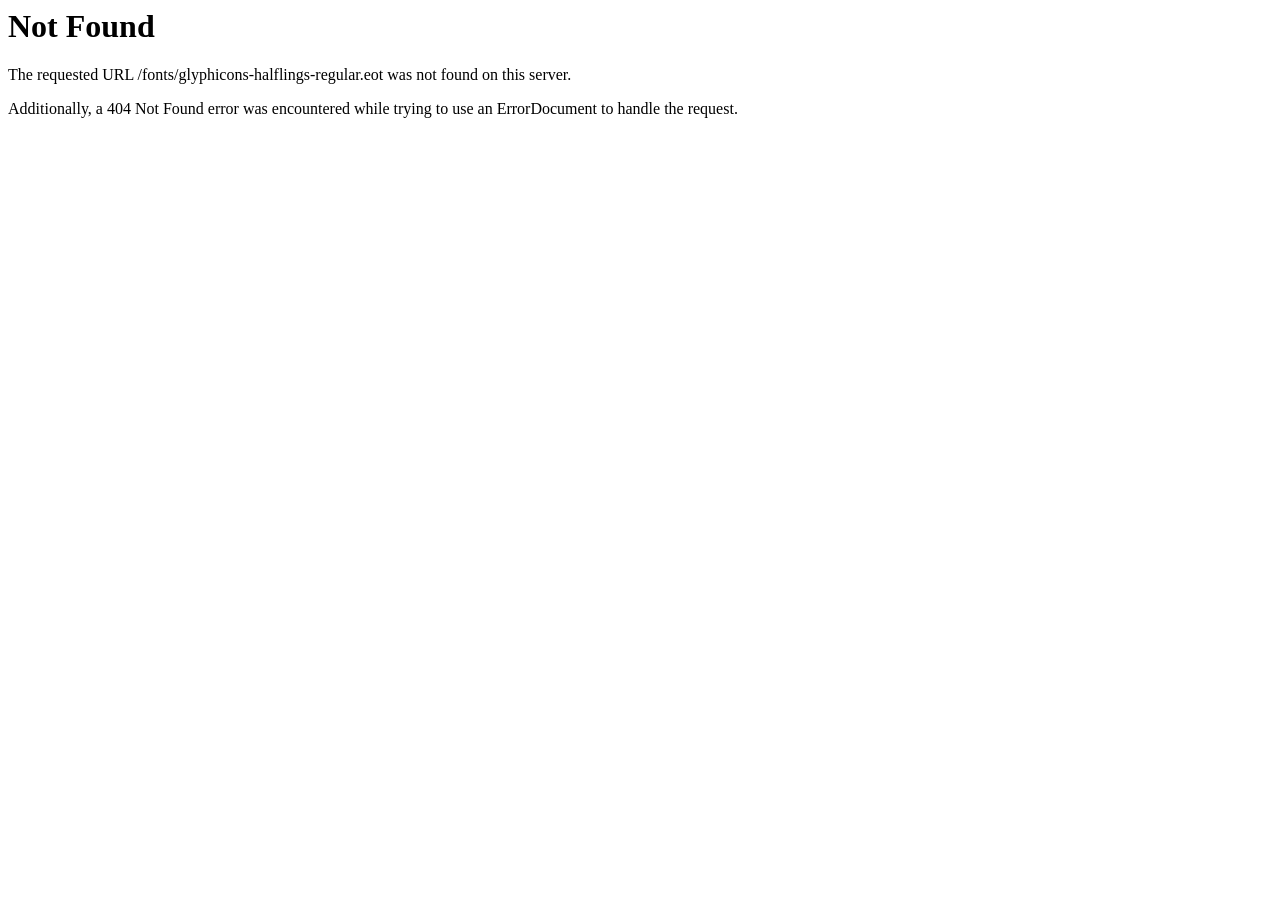
<file: fonts/glyphicons-halflings-regular.html>
<!DOCTYPE HTML PUBLIC "-//IETF//DTD HTML 2.0//EN">
<html><head>
<title>404 Not Found</title>
</head><body>
<h1>Not Found</h1>
<p>The requested URL /fonts/glyphicons-halflings-regular.eot was not found on this server.</p>
<p>Additionally, a 404 Not Found
error was encountered while trying to use an ErrorDocument to handle the request.</p>
</body></html>
</file>
<file: css/theme.css>
/*////////////////////////////////////////
// . General
// . Heros
// . Buttons
// . Icon Features
// . Progress Bars
// . Team
// . Video Embeds
// . Fun Facts
// . Quote Slider
// . Portfolio
// . Testimonials
// . Clients
// . Contact Info
// . Pricing Lists
// . Tabs
// . Overlay
// . Contact Form
// . Google Maps
// . Blog
// . Footer
// . Header
// . Elements
// . Spacing
///////////////////////////////////////*/

/*////////////////////////////////////////
// General
///////////////////////////////////////*/
html, body {
	-moz-osx-font-smoothing: grayscale;
	-webkit-font-smoothing: antialiased;
	-moz-font-smoothing: antialiased;
	font-smoothing: antialiased;
}
body {
	font-family: 'Hind', sans-serif;
	color: #666;
	font-weight: 400;
}
::selection {
	background: rgba(0,0,0,.16)
}
::-moz-selection {
	background: rgba(0,0,0,.16)
}
a {
	color: #828282;
	-webkit-transition: color .3s;
	-moz-transition: color .3s;
	transition: color .3s, opacity .5s;
}
a:hover {
	cursor: pointer;
}
[data-fade-in="true"] {
	-moz-animation: fadein 1s;
	-webkit-animation: fadein 1s;
	-o-animation: fadein 1s;
	animation: fadein 1s;
}
@keyframes fadein {
	from {opacity:0}
	to {opacity:1}
}
@-moz-keyframes fadein {
	from {opacity:0}
	to {opacity:1}
}
@-webkit-keyframes fadein {
	from {opacity:0}
	to {opacity:1}
}
@-o-keyframes fadein {
	from {opacity:0}
	to {opacity: 1}
}

div.table-title {
   display: block;
  margin: auto;
  max-width: 600px;
  padding:5px;
  width: 100%;
}

.table-title h3 {
   color: #fafafa;
   font-size: 30px;
   font-weight: 400;
   font-style:normal;
   text-shadow: -1px -1px 1px rgba(0, 0, 0, 0.1);
   text-transform:uppercase;
}
table.fullwidth {
	width: 100%;

}
thead {

}

/*** Table Styles **/

.table-fill {
  background: white;
  border-radius:3px;
  border-collapse: collapse;
  height: 320px;
  margin: auto;
  max-width: 600px;
  padding:5px;
  width: 100%;
  box-shadow: 0 5px 10px rgba(0, 0, 0, 0.1);
  animation: float 5s infinite;
}

th {
  color:#D5DDE5;;
  background:#1b1e24;
  border-bottom:4px solid #9ea7af;
  border-right: 1px solid #343a45;
  font-size:23px;
  font-weight: 100;
  padding:24px;
  text-align:left;
  text-shadow: 0 1px 1px rgba(0, 0, 0, 0.1);
  vertical-align:middle;
}

th:first-child {
  border-top-left-radius:3px;
}

th:last-child {
  border-top-right-radius:3px;
  border-right:none;
}

tr {
  border-top: 1px solid #C1C3D1;
  border-bottom-: 1px solid #C1C3D1;
  color:#666B85;
  font-size:16px;
  font-weight:normal;
  text-shadow: 0 1px 1px rgba(256, 256, 256, 0.1);
}

tr:hover td {
  background:#4E5066;
  color:#FFFFFF;
  border-top: 1px solid #22262e;
  border-bottom: 1px solid #22262e;
}

tr:first-child {
  border-top:none;
}

tr:last-child {
  border-bottom:none;
}

tr:nth-child(odd) td {
  background:#EBEBEB;
}

tr:nth-child(odd):hover td {
  background:#4E5066;
}

tr:last-child td:first-child {
  border-bottom-left-radius:3px;
}

tr:last-child td:last-child {
  border-bottom-right-radius:3px;
}

td {
  background:#FFFFFF;
  padding:20px;
  text-align:left;
  vertical-align:middle;
  font-weight:300;
  font-size:18px;
  text-shadow: -1px -1px 1px rgba(0, 0, 0, 0.1);
  border-right: 1px solid #C1C3D1;
}

td:last-child {
  border-right: 0px;
}

th.text-left {
  text-align: left;
}

th.text-center {
  text-align: center;
}

th.text-right {
  text-align: right;
}

td.text-left {
  text-align: left;
}

td.text-center {
  text-align: center;
}

td.text-right {
  text-align: right;
}

/* Preloader */
.pre-loader {
	background-color: #fff;
	width: 100%;
	height: 100%;
	position: fixed;
	top: 0;
	left: 0;
	z-index: 1000000000;
	z-index: 99999999;
	opacity: 1;
	-webkit-transition: opacity .3s;
	-moz-transition: opacity .3s;
	transition: opacity .3s;
}
.pre-loader div {
	position: absolute;
	top: 50%;
	margin: 0 auto;
	position: relative;
	text-indent: -9999em;

	top: 50%;
	height: 50px;
	width: 50px;
	position: relative;
	margin: -25px auto 0 auto;
	display: block;

	border-top: 2px solid rgba(0,0,0, 0.2);
	border-right: 2px solid rgba(0,0,0, 0.2);
	border-bottom: 2px solid rgba(0,0,0, 0.2);
	border-left: 2px solid #111;

	-webkit-transform: translateZ(0);
	-ms-transform: translateZ(0);
	transform:  translateY(50%);
	-webkit-animation: load9 1.1s infinite linear;
	animation: load9 1.1s infinite linear;
}
.pre-loader div,
.pre-loader div:after {
	border-radius: 50%;
	width: 40px;
	height: 40px;
}
@-webkit-keyframes load9 {
  0% {
	-webkit-transform: rotate(0deg);
	transform: rotate(0deg);
  }
  100% {
	-webkit-transform: rotate(360deg);
	transform: rotate(360deg);
  }
}
@keyframes load9 {
  0% {
	-webkit-transform: rotate(0deg);
	transform: rotate(0deg);
  }
  100% {
	-webkit-transform: rotate(360deg);
	transform: rotate(360deg);
  }
}

/*  typography */
@import url("https://fonts.googleapis.com/css?family=Noto+Sans:400,700|Poppins:300,400,500,600,700&display=swap");
body {
  line-height: 1.2;
  font-family: "Poppins", sans-serif;
  -webkit-font-smoothing: antialiased;
  font-size: 15px;
  color: #6c6c86;
}

/*////////////////////////////////////////
// Typography
///////////////////////////////////////*/
h1,
h2,
h3,
h4,
h5,
h6 {
	font-family: "Poppins", sans-serif;
	color: #191a1c;
	font-weight: 200;
}
h1 strong,
h2 strong,
h3 strong,
h4 strong,
h5 strong,
h6 strong,
a strong,
.bold,
.connected-icons li a h5 {
	font-family: "Poppins", sans-serif;
	font-weight: 700;
}
h1 {
	font-size: 64px;
	font-weight: 100;
	letter-spacing: -2px;
	margin: 10px 0;
}
h1 strong {
	font-size: 62px;
}
h2 {
	font-size: 50px;
	font-weight: 200;
	line-height: 1;
	letter-spacing: -0.05em;
}
h3 {
	font-weight: 200;
	font-size: 30px;
	letter-spacing: -1px;
}
h4 {
	font-size: 20px;
	font-weight: 300;
	letter-spacing: 0px;
}
h4 strong {
	font-size: 22px;
	letter-spacing: -1px;
}
h5 {
	font-size: 16px;
	letter-spacing: 0;
	line-height: 1.2;
}
h5 strong {
	font-size: 18px;
	letter-spacing: -1px;
}
h6 {
	font-size: 13px;
	letter-spacing: 0;
}
p {
	font-size: 15px;
	line-height: 1.75;
	font-weight: 300;
	color: #888;
}
[data-overlay-dark] p {
	font-weight: 400;
}
.lead {
	font-size: 20px;
	font-weight: 300;
	line-height: 1.4;
}
[data-overlay-dark] p.lead {
	font-weight: 300;
}

@media all and (max-width: 992px) {
	h1 {
		font-size: 50px;
	}
	h1 strong {
		font-size: 56px;
	}
	h2 {
		font-size: 40px;
	}
	h2 strong {
		font-size: 46px;
	}
}
@media all and (max-width: 768px) {
	h1 {
		font-size: 36px;
	}
	h1 strong {
		font-size: 42px;
	}
	h2 {
		font-size: 30px;
	}
	h2 strong {
		font-size: 36px;
	}
}
p,
ul,
ol,
pre,
table,
blockquote {
	margin-bottom: 10px;
}
ul,
ol {
	list-style: none;
	padding-left: 0;
}
ul.bullets {
	list-style: inside;
}
blockquote {
	font-size: 18px;
	line-height: 1.7;
	font-style: italic;
	padding: 10px 20px;
	margin-top: 40px;
	margin-bottom: 40px;
	color: #999;
	border-left: 2px solid;
}
strong {
  font-weight: 600;
}
hr {
  margin: 0;
  border-color: #f4f4f4;
}
a:hover,
a:focus,
a:active {
  text-decoration: none;
  outline: none;
}
/* Icon Sizes */
.size-12x { font-size:12em!important }
.size-8x { font-size:8em!important }
.size-7x { font-size:7em!important }
.size-6x { font-size:6em!important }
.size-5x { font-size:5em!important }
.size-4x { font-size:4em!important }
.size-3x { font-size:3em!important }
.size-2x { font-size:2.5em!important }
.size-1x { font-size:1.5em!important }

/*////////////////////////////////////////
// Heros
///////////////////////////////////////*/
.hero-fullscreen {
	position: relative;
	height: 100vh;
	padding: 114px 0;
	overflow: hidden;
}
.hero-fullscreen .container {
	z-index: 2;
}
.hero-fullscreen .container {
	position: relative;
	padding-top: 60px;
	top: 50%;
	transform: translateY(-50%);
	-moz-transform: translateY(-50%);
	-webkit-transform: translateY(-50%);
}
@media all and (max-width: 992px) {
	.hero-fullscreen {
		height: auto;
	}
	.hero-fullscreen .container {
		padding-top: 0;
		top: 0;
		transform: none;
		-moz-transform: none;
		-webkit-transform: none;
	}
}
/* Hero Fullwidth */
.hero-fullwidth {
	position: relative;
	height: auto;
	padding: 100px 0;
	overflow: hidden;
}
.hero-fullwidth .container {
	padding-top: 60px;
	z-index: 2;
}
.hero-fullwidth.parallax > .background-image {
	height: 100%;
	top: 0;
}
@media all and (max-width: 992px) {
  .hero-fullwidth .container {
		padding-top: 0;
	}
}
/* Hero Slider */
.hero-slider {
	position: relative;
	top: 0;
	background-color: #191a1c;
	z-index: 1;
}
.parallax .slide {
	position: relative;
	z-index: 1;
}
@media all and (min-width: 992px) {
	.hero-slider,
	.hero-slider .owl-stage-outer,
	.hero-slider .owl-wrapper-outer,
	.hero-slider .owl-height,
	.hero-slider .owl-stage,
	.hero-slider .owl-wrapper,
	.hero-slider .owl-item {
		height: 100%!important;
	}
}
.hero-slider .slide {
	position: relative;
	height: 100%;
}
.owl-item .appear {
	opacity: 0;
	padding: 114px 40px;

	-webkit-transform: translateY(60px);
	-moz-transform: translateY(60px);
	transform: translateY(60px);

	-webkit-transition: transform .5s, opacity .5s;
	-moz-transition: transform .5s, opacity .5s;
	-o-transition: transform .5s, opacity .5s;
	-ms-transition: transform .5s, opacity .5s;
	transition: transform .5s, opacity .5s;

	-webkit-transition-delay: 0.5s;
	-moz-transition-delay: 0.5s;
	transition-delay: 0.5s;
}
.owl-item.active .appear {
	opacity: 1;
	-webkit-transform: translateY(0);
	-moz-transform: translateY(0);
	transform: translateY(0);
}
.hero-slider .owl-item img {
	display: none;
}
.slider-fullwidth {
	padding: 0;
}
.slider-fullwidth .owl-prev,
.slider-fullwidth .owl-next {
	margin-top: 22px;
}
/* Hero Video */
#vossen-youtube {
	position: absolute;
	overflow: hidden;
	background-color: #0f1112;
	top: 50%;
	left: 50% !important;
	z-index: 0;
	-webkit-transform: translate3d( -50%, -50%, 0 );
	-ms-transform: translate3d( -50%, -50%, 0 );
	-moz-transform: translate3d( -50%, -50%, 0 );
	-o-transform: translate3d( -50%, -50%, 0 );
	transform: translate3d( -50%, -50%, 0 );
}
#play-toggle,
#mute-toggle {
	font-size: 23px;
	position: absolute;
	z-index: 1;
	bottom: 20px;
	padding: 1px;
	line-height: 10px;
	opacity: .3;
}
#mute-toggle {
	left: 66px;
	bottom: 19px;
}
#play-toggle {
	left: 36px;
	font-size: 20px;
}
[data-overlay-dark] #mute-toggle,
[data-overlay-dark] #play-toggle,
[data-overlay-color] #mute-toggle,
[data-overlay-color] #play-toggle {
	color: #fff;
}
[data-overlay-light] #mute-toggle,
[data-overlay-light] #play-toggle {
	color: #111;
}
.vossen-video {
	min-width: 100%;
	min-height: 100%;
	width: auto;
	height: auto;
	position: absolute;
	overflow: hidden;
	background-color: #0f1112;
	top: 50%;
	left: 50% !important;
	z-index: 0;
	-webkit-transform: translate3d( -50%, -50%, 0);
	-moz-transform: translate3d( -50%, -50%, 0);
	transform: translate3d( -50%, -50%, 0);
}
@media (max-width:992px) {
	.vossen-video {
		display: none;
	}
}
/*Owl Controls*/
.owl-controls {
	margin-top: 0;
}
.owl-dot {
	display: inline-block;
	padding: 6px 2px;
	position: relative;
}
.owl-dots {
	text-align: center;
}
.owl-theme .owl-controls .owl-dot span {
	width: 4px;
	height: 4px;
	margin: 2px 2px;
	display: block;
	background: rgba(255,255,255,.8);
	position: relative;
	z-index: 1000 !important;
	-webkit-border-radius: 4px;
	-moz-border-radius: 4px;
	border-radius: 4px;
	box-shadow: none;
	-webkit-transition: background 0.27s;
	-moz-transition: background 0.27s;
	-o-transition: background 0.27s;
	-ms-transition: background 0.27s;
	transition: background 0.27s;
}
[data-overlay-dark] .owl-theme .owl-controls .owl-dot span,
[data-overlay-color] .owl-theme .owl-controls .owl-dot span {
	background: rgba(255,255,255,.3);
}
.owl-theme .owl-controls .owl-dot.active span,
[data-overlay-dark] .owl-theme .owl-controls .owl-dot.active span,
[data-overlay-color] .owl-theme .owl-controls .owl-dot.active span {
	background: rgba(255,255,255,1);
}
.dark-pagination.owl-theme .owl-controls .owl-dot span,
[data-overlay-light] .owl-theme .owl-controls .owl-dot span {
	background: rgba(0,0,0,.3);
}
.dark-pagination.owl-theme .owl-controls .owl-dot.active span,
[data-overlay-light] .owl-theme .owl-controls .owl-dot.active span {
	background: rgba(0,0,0,.8);
}
.owl-theme .owl-controls .owl-nav div {
	position: absolute;
	color: #fff;
	display: inline-block;
	padding: 20px;
	font-size: 42px;
	border-radius: 0;
	background: transparent;
	opacity: 0;
	-webkit-transition: opacity .3s, margin .3s;
	-moz-transition: opacity .3s, margin .3s;
	-o-transition: opacity .3s, margin .3s;
	-ms-transition: opacity .3s, margin .3s;
	transition: opacity .3s, margin .3s;
}
.owl-theme:hover .owl-controls .owl-nav div {
	opacity: 1;
}
.owl-prev {
	margin-left: 40px;
}
.owl-next {
	margin-right: 40px;
}
.owl-theme:hover .owl-prev {
	margin-left: 0;
}
.owl-theme:hover .owl-next {
	margin-right: 0;
}
.owl-theme .owl-controls .owl-nav div.owl-prev:hover,
.owl-theme .owl-controls .owl-nav div.owl-next:hover {
	opacity: .7;
}
.owl-theme .owl-controls .owl-nav .owl-prev {
	left: 0;
	top: 50%;
	transform: translateY(-52%);
	-moz-transform: translateY(-52%);
	-webkit-transform: translateY(-52%);
}
.owl-theme .owl-controls .owl-nav .owl-next {
	right: 0;
	top: 50%;
	transform: translateY(-52%);
	-moz-transform: translateY(-52%);
	-webkit-transform: translateY(-52%);
}
/* Owl Grab */
.owl-carousel .owl-item {
	cursor: move;
	cursor: grab;
	cursor: -moz-grab;
	cursor: -webkit-grab;
}
.owl-carousel .owl-item:active {
	cursor: grabbing;
	cursor: -moz-grabbing;
	cursor: -webkit-grabbing;
}
[data-touch-drag="false"] .owl-item,
[data-touch-drag="false"] .owl-item:active {
	cursor: default;
	cursor: -moz-default;
	cursor: -webkit-default;
}
.carousel .owl-dots {
	margin-top: -30px;
}
/* Parallax */
.parallax {
	position: relative;
	overflow: hidden
}
.parallax .container {
	position: relative;
	z-index: 2;
}
.parallax > .background-image {
	height: 100vh;
	top: -50vh;
	-webkit-transition: opacity 0.9s ease;
	-moz-transition: opacity 0.9s ease;
	transition: opacity 0.9s ease;
	-moz-transform-style: preserve-3d;
	-webkit-transform-style: preserve-3d;
}
.hero-fullscreen .background-image {
	top: 0;
}
@media all and (max-width: 1024px) {
	.parallax > .background-image,
	.parallax .slides li > .background-image {
		top: 0 !important;
		-webkit-transform: none !important;
		-moz-transform: none !important;
		transform: none !important;
		height: 100%;
	}
}
.background-image {
	position: absolute;
	width: 100%;
	height: 100%;
	top: 0;
	left: 0;
	background-size: cover !important;
	background-position: 50% 50% !important;
	z-index: 0;
	opacity: 0;
	background-color: #1c1c1c;
	transition: opacity .3s;
	-webkit-transition: opacity .3s;
	-moz-transition: opacity .3s;
}
.background-image img {
	display: none
}
img {
  max-width: 100%;
}
/* Hero Content Slider */
.hero-content-slider {
	text-align: center;
	padding: 0 20px;
	opacity: 0;
	-webkit-transition: opacity 1.3s;
	-moz-transition: opacity 1.3s;
	transition: opacity 1.3s;
}
.hero-content-slider h1 {
	margin-bottom: 20px;
}
.hero-content-slider a.btn {
	margin-top: 30px;
}
.hero-content-slider .owl-item {
  top: 50%;
}
.hero-content-slider.owl-carousel .owl-item,
.hero-content-slider.owl-carousel  .owl-item:active,
.quote-slider.owl-carousel .owl-item,
.quote-slider.owl-carousel  .owl-item:active {
	cursor: default;
}
.hero-content-slider .owl-animated-in {
	-webkit-animation-delay: 1s;
	-moz-animation-delay: 1s;
	-o-animation-delay: 1s;
	-ms-animation-delay: 1s;
	animation-delay: 1s;
}
.hero-content-slider .owl-item p,
.hero-content-slider .owl-item h5,
.hero-content-slider .owl-item h1 {
	-webkit-backface-visibility: hidden;
	backface-visibility: hidden;
}
.animated.bounceIn, .animated.bounceOut, .animated.flipOutX, .animated.flipOutY {
	animation-duration: 0.6s;
	-webkit-backface-visibility: hidden;
	backface-visibility: hidden;
}

/*////////////////////////////////////////
// Buttons
///////////////////////////////////////*/
.btn {
	font-family: 'Montserrat', sans-serif;
	font-size: 11px;
	font-weight: 700;
	color: #35383c;
	background-color: transparent;
	text-transform: uppercase;
	line-height: 1;
	letter-spacing: 1px;
	padding: 8px 10px 7px 10px;
	margin: 5px 10px;
	border: 2px solid rgba(35, 35, 35, 0.1);
	border-radius: 100px;

	-webkit-transition: all .3s;
	-moz-transition: all .3s;
	-o-transition: all .3s;
	-ms-transition: all .3s;
	transition: all .3s;
}
.btn:hover {
	border: 2px solid rgba(35, 35, 35, 0.8);
}
/* Button Size */
.btn-sm {
	font-size: 9px;
	padding: 16px 34px 16px 34px;
}
.btn-md {
	font-size: 11px;
	padding: 18px 42px 18px 42px;
}
.btn-lg {
	font-size: 12px;
	padding: 18px 43px 18px 43px;
}
@media all and (max-width:992px) {
	.btn-lg {
		font-size: 11px;
		padding: 18px 42px 18px 42px;
	}
}
/* Button Style */
.btn-primary {
	color: #fff;
}
.btn-ghost:hover {
	color: #fff;
}
.btn-dark {
	background-color: #ffd712;
	color: #fff;
	border-color: #ffd712;
}
.btn-dark:hover, .btn-dark:focus {
	background-color: #292b2f;
	color: #fff;
	border-color: #292b2f;
}
.btn-light {
	background-color: #efefef;
	color:#35383c;
	border-color: #efefef;
}
.btn-light:hover {
	color: #fff;
}
/* Button Shapes */
.btn-square {
	border-radius: 0;
}
.btn-round {
	border-radius: 4px;
}
.btn-circle {
	border-radius: 100px;
}
/* Button Appear */
.btn-appear {
	text-align: center;
	position: relative;
	overflow: hidden;
	transition: all 0.2s;
}
.btn-appear  span {
	display: inline-block;
	position: relative;
	padding: 0;
	transition: padding 0.2s;
}
.btn-appear i {
	position: absolute;
	top: 50%;
	right: 0px;
	opacity: 0;
	margin-top: -6px;
	-webkit-transition: opacity 0.2s, right 0.2s;
	-moz-transition: opacity 0.2s, right 0.2s;
	transition: opacity 0.2s, right 0.2s;
}
.btn-appear:hover span {
	padding: 0 17px 0 0;
}
.btn-appear:hover i {
	top: 50%;
	right: 0;
	opacity: 1;
	-webkit-transition: opacity 0.2s, right 0.2s;
	-moz-transition: opacity 0.2s, right 0.2s;
	transition: opacity 0.2s, right 0.2s;
}
/* Button Hover */
.btn-primary:hover,
.btn-primary.focus, .btn-primary:focus,
fieldset[disabled] .btn-primary:focus,
fieldset[disabled] .btn-primary.active, fieldset[disabled] .btn-primary.focus, fieldset[disabled] .btn-primary:active,
.btn-primary:active:focus {
	opacity: 0.8;
	-webkit-transition: opacity 0.3s;
	-moz-transition: opacity 0.3s;
	transition: opacity 0.3s;
}
.btn.active.focus, .btn.active:focus, .btn.focus, .btn:active.focus, .btn:active:focus, .btn:focus {
	outline: none;
}
/* Shortcodes Styling */
#elements-buttons .btn {
	margin-bottom: 10px;
}

/*////////////////////////////////////////
// Icon Features
///////////////////////////////////////*/
.feature-center {
	text-align: center;
	margin: 30px 0;
	padding: 0 30px;
}
.feature-center i {
	margin-top: 10px;
	margin-bottom: 10px;
}
.feature-center.large h4 {
	line-height: 1.3;
}
.feature-center p {
	padding: 0 20px;
}
.feature-center.white h5,
.feature-center.white p,
.feature-center.white i {
	color: #fff;
}
.back-icon {
	position: absolute;
	opacity: .05;
	padding-left: 40px;
	font-size: 134px;
	left: 0;
}
.feature-center.white i.back-icon {
	color: #f8f8f8;
}
.feature-left {
	text-align: left;
	margin: 14px 0;
	padding: 0 20px;
}
.feature-left p {
	padding-right: 15px;
}
.feature-left i {
	display: table-cell;
	float: left;
	width: 44px;
}
.feature-left i::before {
	margin: 0 auto;
	display: table;
}
.feature-left > div {
	display: table-cell;
	padding-left: 24px;
}
.feature-left.large > div {
	padding-left: 30px;
}
.feature-left h4,
.feature-left-stack h4 {
	line-height: 1.3;
}
.feature-left h5 {
	line-height: 1.4;
}
.feature-left-stack {
	text-align: left;
	margin: 30px 0;
	padding: 0 20px;
}
@media (max-width:992px) {
	.feature-left-stack {
		text-align: center;
	}
}
.feature-left-stack i {
	margin-top: 10px;
	margin-bottom: 10px;
}
.feature-left-stack.boxed {
	padding: 0 15px;
}
.feature-left-stack.title > div h5 {
	display: inline-block;
	padding-left: 15px;
}
.feature-left-stack.large.title > div h4 {
	display: inline-block;
	padding-left: 20px;
}
.feature-box {
	background-color: rgba(0,0,0,0.045);
	padding: 40px;
}

/*////////////////////////////////////////
// Progress Bars
///////////////////////////////////////*/
.progress {
	height: 15px;
	background-color: #f7f7f7;
	overflow: visible;
	margin-bottom: 25px;
	border-radius: 20px;
}
.progress-bar {
	position: relative;
	border-radius: 12px;
	box-shadow: none;
}
.progress-bar-tooltip {
	position: absolute;
	background-color: #343434;
	top: -30px;
	padding: 1px 6px;
	font-size: 11px;
	right: -10px;
	border-radius: 4px;
	color: #fff;
}
.progress-bar-tooltip:after {
	position: absolute;
	border-color: #343434 transparent;
	border-style: solid;
	border-width: 5px 5px 0;
	bottom: -5px;
	content: "";
	left: 35%;
}
.progress {
	height: 7px;
	background-color: #f3f3f3;
	margin-bottom: 20px;
	border-radius: 0;
}
.bg-grey .progress { background-color: #fff; }
/* Progress Bars 1 */
.progress-bars.thick h5 {
	position: absolute;
	line-height: 40px;
	margin: 0 20px;
	color: #fff;
	font-size: 13px;
	font-weight: 400;
	z-index: 9999;
}
.progress-bars.thick .progress { height: 40px; border-radius: 100px; margin-bottom: 30px; }
.progress-bars.thick .progress-bar { border-radius: 100px; }
.progress-bars.thick .progress-bar-tooltip {
	position: absolute;
	padding: 0 6px;
	background-color: transparent;
	font-size: 11px;
	right: 14px;
	margin: 0;
	border-radius: 4px;
	color: #fff;
	top: 0;
	line-height: 40px;
}
.progress-bars.thick .progress-bar-tooltip:after { display: none; }
/* Progress Bars 2 */
.progress-bars.standard .progress { height: 20px; border-radius: 100px; }
.progress-bars.standard .progress-bar { border-radius: 100px; }
.progress-bars.standard p { line-height: 15px; }
.progress-round .progress, .progress-round .progress-bar { border-radius: 4px; }
.progress-bars.thin h5,
.progress-bars.standard h5 {
	margin: 10px 3px;
	font-size: 13px;
	font-weight: 400;
	z-index: 9999;
}
/* Progress Bars 3 */
.progress-bars.thin .progress {
	height: 10px;
	border-radius: 10px;
	margin-bottom: 25px;
}
/* Style */
.transparent-bars .progress {
	background-color: rgba(255,255,255,0.1);
}

/*////////////////////////////////////////
// Progress Circles
///////////////////////////////////////*/
.progress-svg {
	display: block;
	margin: 0 auto;
	overflow: hidden;
	-webkit-transform: rotate(-90deg) rotateX(180deg);
	transform: rotate(-90deg) rotateX(180deg);
	width: 180px;
	height: 180px;
}
.progress-svg circle {
	stroke-dashoffset: 0;
	-webkit-transition: stroke-dashoffset 0.8s cubic-bezier(.42,0,.58,1);
	  transition: stroke-dashoffset 0.8s cubic-bezier(.42,0,.58,1);
	  stroke: #111;
	  stroke-width: 10px;
}
.progress-svg .bar {
	stroke: #f0f0f0;
	stroke-width: 12px;
}
.progress-circles { text-align: center; }
.progress-circle.style-1 .progress-svg circle {stroke-width: 2px}
.progress-circle.style-1 .progress-svg .bar {stroke-width: 3px}
.progress-circle.style-2 .progress-svg circle {stroke-width: 4px}
.progress-circle.style-2 .progress-svg .bar {stroke-width: 5px}
.progress-circle.style-3 .progress-svg circle {stroke-width: 7px}
.progress-circle.style-3 .progress-svg .bar {stroke-width: 8px}
.progress-circle.style-4 .progress-svg circle {stroke-width: 10px}
.progress-circle.style-4 .progress-svg .bar {stroke-width: 11px}

.progress-circle {
	position: relative;
	display: inline-block;
	margin: 40px 40px;
	-webkit-transform: translate3d(0px, 0px, 0px);
	-moz-transform: translate3d(0px, 0px, 0px);
	transform: translate3d(0px, 0px, 0px);
}
.progress-circle:before {
	position: absolute;
	top: 45%;
	left: 50%;
	color: #373b40;
	font-weight: 700;
	font-size: 14px;
	font-family: "Poppins", sans-serif;
	letter-spacing: 0;
	-webkit-transform: translate(-50%, -50%);
	transform: translate(-50%, -50%);
	content: attr(data-circle-text);
}
.progress-circle:after {
	position: absolute;
	top: 60%;
	left: 50%;
	color: #373b40;
	font-weight: 700;
	font-size: 18px;
	font-family: "Poppins", sans-serif;
	letter-spacing: 0;
	-webkit-transform: translate(-50%, -50%);
	transform: translate(-50%, -50%);
	content: attr(data-circle-percent) "%";
}
.progress-circle-icon .progress-circle:before {
	position: absolute;
	top: 200px;
	left: 50%;
	font-size: 16px;
	line-height: 1.4;
	font-family: "Poppins", sans-serif;
	font-weight: 400;
	color: #fff;
	letter-spacing: 0;
	content: attr(data-circle-text);
	-webkit-transform: translate(-50%, -50%);
	-moz-transform: translate(-50%, -50%);
	transform: translate(-50%, -50%);
}
.progress-circle-icon .progress-circle:after {display:none;}
.progress-circle-icon i {
	position: absolute;
	top: 50%;
	left: 50%;
	font-size: 40px;
	-webkit-transform: translate(-50%, -50%);
	-moz-transform: translate(-50%, -50%);
	transform: translate(-50%, -50%);
}
[data-overlay-dark] .progress-circle-icon i {
	color: #fff;
}

/*////////////////////////////////////////
// Team
///////////////////////////////////////*/
.team {
	margin: 40px 0;
	padding: 0 10px;
}
.team-slider .team {
	margin: 20px 0;
	padding: 0 10px;
}
.team-fullwidth .team {
	margin: 0;
	padding: 0;
}
.p0.team {
	margin: 0;
	padding: 0;
}
.team-container {
	position: relative;
	overflow: hidden;
}
.team-container .team-image {
	-webkit-transition: transform 0.3s;
	-moz-transition: transform 0.3s;
	transition: transform 0.3s;
	-webkit-transform: perspective(600px);
	-moz-transform: perspective(600px);
	transform: perspective(600px);
}
.team-container:hover .team-image {
	-webkit-transform: scale(1.08);
	-moz-transform: scale(1.08);
	transform: scale(1.08);
}
.team-image img {
	width: 100%;
}
.team-container .team-caption {
	width: 100%;
	position: absolute;
	z-index: 2;
	height: 100%;
	opacity: 0;
	top: 0;
	background-color: rgba(0,0,0,0.9);
	-webkit-transition: opacity 0.4s;
	transition: opacity 0.4s;
}
.team-container:hover .team-caption {
	opacity: 1;
}
.team-caption div {
	display: table;
	width: 100%;
	height: 100%;
}
.team-caption div div {
	display: table-cell;
	vertical-align: middle;
	text-align: center;
	padding: 10px 0;
	opacity: 0;
	-webkit-transform: scale(0.9);
	-moz-transform: scale(0.9);
	-o-transform: scale(0.9);
	-ms-transform: scale(0.9);
	transform: scale(0.9);
	-webkit-transition: opacity 0.2s ease-in-out, -webkit-transform 0.2s ease-in-out;
	-moz-transition: opacity 0.2s ease-in-out, -moz-transform 0.2s ease-in-out;
	-o-transition: opacity 0.2s ease-in-out, -o-transform 0.2s ease-in-out;
	transition: opacity 0.2s ease-in-out, -webkit-transform 0.2s ease-in-out, -moz-transform 0.2s ease-in-out, -o-transform 0.2s ease-in-out, transform 0.2s ease-in-out;
	-webkit-transition-delay: 0.26s;
	transition-delay: 0.26s;
}
.team-container:hover .team-caption div div {
	opacity: 1;
	-webkit-transform: scale(1);
	-moz-transform: scale(1);
	-o-transform: scale(1);
	-ms-transform: scale(1);
	transform: scale(1);
	-webkit-transition-delay: 0.26s;
	transition-delay: 0.26s;
}
.team-caption ul {
	list-style: none;
	padding: 0;
	margin: 0;
}
.team-caption ul li {
	display: inline-block;
	margin: 0 5px;
}
.team-caption ul li a {
	color: #fff;
	font-size: 16px;
	margin: 0 3px;
	-webkit-transition: color .3s;
	-moz-transition: color .3s;
	transition: color .3s;
}
.team-caption h4 {
	color: #fff;
	font: 400 18px/21px "Hind", sans-serif;
	margin: 15px 0 0 0;
}
.team-caption p {
	color: #aaa;
	font-size: 13px;
}
.team>h5 {
	font-family: "Montserrat";
}
.team>h6{
	font-weight: 400;
	margin-top: 20px;
	font-weight: 400;
	font-size: 14px;
	margin-bottom: 5px;
	color: #555;
}
.team>h5{
	margin-top: 5px;
	font-weight: 700;
	letter-spacing: -1px;
	font-size: 18px;
}

/*////////////////////////////////////////
// Video Embeds
///////////////////////////////////////*/
.video-container {
	position: relative;
	padding-bottom: 56.20%;
	height: 0; overflow: hidden;
	max-width: 100%;
	background-color: #191a1c;
	cursor:pointer;
}
.video-container iframe,
.video-container object,
.video-container embed {
	position: absolute;
	top: 0;
	left: 0;
	width: 100%;
	height: 100%;
	border: none;
	visibility: hidden;
}
.video-container:before {
	content: '\f488';
	font-family: 'Ionicons';
	font-size: 34px;
	margin-top: 7px;
	margin-left: 3px;
	position: absolute;
	top: 50%;
	left: 50%;
	color: #fff;
	z-index: 2;
	cursor: pointer;
	visibility: visible;
	transform: translate3d(-50%, -50%, 0) scale(1);
	-moz-transform: translate3d(-50%, -50%, 0);
	-webkit-transform: translate3d(-50%, -50%, 0);
	transition: transform .2s, opacity .2s;
	-moz-transition: transform .2s, opacity .2s;
	-webkit-transition: transform .2s, opacity .2s;
}
.video-container:hover:before {
	color: #fff;
	transform: translate3d(-50%, -50%, 0) scale(0.8);
	-moz-transform: translate3d(-50%, -50%, 0) scale(0.8);
	-webkit-transform: translate3d(-50%, -50%, 0) scale(0.8);
}
.video-container:after {
	content: '';
	position: absolute;
	margin-top: 6px;
	height: 90px;
	width: 90px;
	border: none;
	border-radius: 100px;
	background-color: rgba(255,255,255,0.2);
	cursor: pointer;
	top: 50%;
	left: 50%;
	visibility: visible;
	transform: translate3d(-50%, -50%, 0) scale(1);
	-moz-transform: translate3d(-50%, -50%, 0);
	-webkit-transform: translate3d(-50%, -50%, 0);
	transition: background-color .2s, transform .2s, opacity 1.2s;
	-moz-transition: background-color .2s, transform .2s, opacity .2s;
	-webkit-transition: background-color .2s, transform .2s, opacity 1.2s;
}
.video-container:hover:after {
	transform: translate3d(-50%, -50%, 0) scale(0.9);
	-moz-transform: translate3d(-50%, -50%, 0) scale(0.9);
	-webkit-transform: translate3d(-50%, -50%, 0) scale(0.9);
}
.video-container.reveal:after,
.video-container.reveal:before {
	opacity: 0;
	visibility: hidden;
	transition: visibility .4s, opacity .4s;
	-moz-transition: visibility .4s, opacity .4s;
	-webkit-transition: visibility .4s, opacity .4s;
}

/*////////////////////////////////////////
// Fun Facts
///////////////////////////////////////*/
#fun-facts  {
	padding: 20px 10%;
}
@media (max-width:1400px) {
	#fun-facts  {
		padding: 20px 0;
	}
}
.counter {
	text-align: center;
	margin: 40px 0;
}
.counter h1 {
	font-size: 56px;
	line-height: 1;
	font-feature-settings: 'lnum';
	-moz-font-feature-settings: 'lnum=1';
	-ms-font-feature-settings: 'lnum';
	-webkit-font-feature-settings: 'lnum';
	-o-font-feature-settings: 'lnum';
}

/*////////////////////////////////////////
// Quote Slider
///////////////////////////////////////*/
.quote-slider .owl-controls {
	 padding: 0;
}
.quote-slider > div {
	padding:20px 0 10px 0
}
.quote-slider i {
	font-size: 26px;
	display: inline-block;
	vertical-align: top;
	transform-style: flat!important;
	-webkit-backface-visibility: hidden;
}
.quote-slider i:last-child {
	-webkit-transform: rotate(180deg);
	-moz-transform: rotate(180deg);
	-ms-transform: rotate(180deg);
	-o-transform: rotate(180deg);
	transform: rotate(180deg);
}
.quote-slider .label {
	display:inline-block;
	margin-top: 20px;
	border-radius: 2px;
	padding: 6px 10px 5px 10px;
	font-size: 12px;
	font-weight: 600;
}
.quote-slider h2 {
	line-height: 1.2;
}

/*////////////////////////////////////////
// Portfolio
///////////////////////////////////////*/
.portfolio {
	position: relative;
	width: 100%;
	float: left;
	padding: 0;
}
@media all and (max-width: 767px) {
  .portfolio {
		padding: 0 9px;
	}
}
.vossen-portfolio-filters {
	padding: 0;
	margin-bottom: 20px;
}
.vossen-portfolio-filters li {
	display: inline-block;
	cursor: pointer;
	text-transform: capitalize;
	font-family: "Poppins", sans-serif;
	font-weight: 400;
	font-size: 11px;
	letter-spacing: 1px;
	line-height: 3;
	text-transform: uppercase;
	color: #888;
	background-color: #f5f5f5;
	padding: 7px 30px;
	margin: 0 1.1px;
	border-radius: 4px;
	-webkit-touch-callout: none;
	-webkit-user-select: none;
	-khtml-user-select: none;
	-moz-user-select: none;
	-ms-user-select: none;
	user-select: none;
}
.vossen-portfolio-filters li:first-child {
	border-radius: 100px 0 0 100px;
	padding-left: 34px;
}
.vossen-portfolio-filters li:last-child {
	border-radius: 0 100px 100px 0;
	padding-right: 34px;
}
@media all and (max-width:992px) {
	.vossen-portfolio-filters li {
		margin: 3px 1.1px;
	}
	.vossen-portfolio-filters li:first-child,
	.vossen-portfolio-filters li:last-child {
		border-radius: 4px;
	}
}
.vossen-portfolio-filters li.active {
	cursor: default;
	color: #35383c;
	opacity: 1;
}
/* Portfolio Reveal */
.vossen-portfolio > div {
	padding: 0 10px;
	opacity: 0;

	transition: opacity .5s, padding-top .5s;
	-moz-transition: opacity .5s, padding-top .5s;
	-webkit-transition: opacity .5s, padding-top .5s;
}
.vossen-portfolio > div.reveal {
	opacity: 1;
}
.vossen-portfolio .portfolio-item {
	transition: transform .4s;
	-moz-transition: transform .4s;
	-webkit-transition: transform .4s;
	transform: translateY(20%);
	-moz-transform: translateY(20%);
	-webkit-transform: translateY(20%);
}
.vossen-portfolio .reveal .portfolio-item {
	transform: translateY(0);
	-moz-transform: translateY(0);
	-webkit-transform: translateY(0);
}
.portfolio-item {
	position: relative;
	z-index: 1;
	overflow: hidden;
	margin-bottom: 19px;
	border-radius: 2px;
}
.container-fluid .portfolio-item {
	border-radius: 0;
}
.item-caption {
	position: absolute;
	width: 100%;
	height: auto;
	z-index: 2;
	color: #fff;
	top: 50%;
	-webkit-transition: opacity 0.5s ease, transform 0.3s ease;
	-moz-transition: opacity 0.5s ease, transform 0.3s ease;
	transition: opacity 0.5s ease, transform 0.3s ease;
	opacity: 0;
}
.portfolio-item:hover .item-caption {
	-webkit-transform: translateY(-50%);
	-moz-transform: translateY(-50%);
	transform: translateY(-50%);
	-webkit-transition-delay: .25s;
	-moz-transition-delay: .25s;
	transition-delay: .25s;
	opacity: 1;
}
.item-caption {
	-webkit-transform: perspective(600px);
	-moz-transform: perspective(600px);
	transform: perspective(600px);
}
@media all and (max-width: 990px) {
	.item-caption,
	.portfolio-item:hover .item-caption {
		position: absolute;
		width: 100%;
		height: auto;
		top: auto;
		bottom: 20px;
		-webkit-transition: opacity 0.5s ease, transform 0.3s ease;
		-moz-transition: opacity 0.5s ease, transform 0.3s ease;
		transition: opacity 0.5s ease, transform 0.3s ease;
		-webkit-transform: translateY(0);
		-moz-transform: translateY(0);
		transform: translateY(0);
		opacity: 1;
	}
}
.item-caption h4 {
	font-family: "Poppins", sans-serif;
	font-size: 16px;
	font-weight: 700;
	margin: 13px auto 8px auto;
	color: #fff;
}
.item-caption p {
	font-size: 14px;
	font-weight: 400;
	line-height: 1;
	margin: 8px auto;
	color: #ccc;
}
.item-image {
	-webkit-transition: transform 0.4s;
	-moz-transition: transform 0.4s;
	transition: transform 0.4s;
	-webkit-transform: perspective(600px);
	-moz-transform: perspective(600px);
	transform: perspective(600px);
}
.portfolio-item:hover .item-image {
	-webkit-transform: scale(1.08) rotate(0.1deg);
	-moz-transform: scale(1.08) rotate(0.1deg);
	transform: scale(1.08) rotate(0.1deg);
}
.portfolio-item .item-image:after {
	content: '';
	position: absolute;
	width: 100%;
	height: 100%;
	top: 0;
	left: 0;
	z-index: 2;
	background-color: #191a1c;
	opacity: 0;
	transition: opacity 0.6s;
	-moz-transition: opacity 0.6s;
	-webkit-transition: opacity 0.6s;
}
.portfolio-item:hover .item-image:after {
	opacity: .8;
}
@media all and (max-width: 990px) {
	.portfolio-item .item-image:after,
	.portfolio-item:hover .item-image:after {
		background: linear-gradient(rgba(0, 0, 0, 0) 0%, #191a1c 100%);
		opacity: 1;
	}
}
.portfolio-wide [data-gap="0"] { padding: 0 }
[data-gap="0"] .vossen-portfolio .portfolio-item { margin-bottom: 0 }
[data-gap="0"] .vossen-portfolio > div { padding: 0 }
[data-gap="0"] .vossen-portfolio-filters { margin-bottom: 0 }
.portfolio-wide [data-gap="10"] { padding: 0 5px }
[data-gap="10"] .vossen-portfolio .portfolio-item { margin-bottom: 0 }
[data-gap="10"] .vossen-portfolio > div { padding: 0 5px; margin-bottom: 9px }
[data-gap="10"] .vossen-portfolio-filters { margin-bottom: 10px }
.portfolio-wide [data-gap="15"] { padding: 0 7px }
[data-gap="15"] .vossen-portfolio .portfolio-item { margin-bottom: 0 }
[data-gap="15"] .vossen-portfolio > div { padding: 0 7px; margin-bottom: 14px }
[data-gap="15"] .vossen-portfolio-filters { margin-bottom: 14px }
.portfolio-wide [data-gap="20"] { padding: 0 10px }
[data-gap="20"] .vossen-portfolio .portfolio-item { margin-bottom: 0 }
[data-gap="20"] .vossen-portfolio > div { padding: 0 10px; margin-bottom: 19px }
[data-gap="20"] .vossen-portfolio-filters { margin-bottom: 19px }
.portfolio-wide [data-gap="25"] { padding: 0 12px }
[data-gap="25"] .vossen-portfolio .portfolio-item { margin-bottom: 0 }
[data-gap="25"] .vossen-portfolio > div { padding: 0 12px; margin-bottom: 24px }
[data-gap="25"] .vossen-portfolio-filters { margin-bottom: 25x }
.portfolio-wide [data-gap="30"] { padding: 0 15px }
[data-gap="30"] .vossen-portfolio .portfolio-item { margin-bottom: 0 }
[data-gap="30"] .vossen-portfolio > div { padding: 0 15px; margin-bottom: 29px }
[data-gap="30"] .vossen-portfolio-filters { margin-bottom: 29px }
.portfolio-wide [data-gap="35"] { padding: 0 17px }
[data-gap="35"] .vossen-portfolio .portfolio-item { margin-bottom: 0 }
[data-gap="35"] .vossen-portfolio > div { padding: 0 17px; margin-bottom: 34px }
[data-gap="35"] .vossen-portfolio-filters { margin-bottom: 34px }
#works-page .vossen-portfolio-filters {
	margin-top: 54px;
	margin-bottom: 50px;
}
.portfolio-wide .container {
	width: 100%;
}
.portfolio-wide .portfolio-item {
	border-radius: 0;
}
/* Portfolio Gallery */
.vossen-gallery {
	text-align: center;
	margin-top: 20px;
}
.vossen-gallery .item-caption i:before {
	margin-top: 22px;
}
/* Project Sidebar */
.project-sidebar {
	padding-left: 40px;
}
.project-sidebar > div {
	margin-top: 20px;
	margin-bottom: 30px;
	padding-bottom: 20px;
	border-bottom: 1px solid #E8E8E8;
}
.project-sidebar > div p:first-child {
	font-weight: bold;
	color: #191a1c;
	margin-right: 30px;
}
.project-info p {
	display: inline-block;
	margin-top: 0;
	margin-bottom: 5px;
	min-width: 100px;
}
.project-sidebar > div:last-child {
	border-bottom: none;
}
/* Project Navigation */
.project-nav {
	height: 133px;
}
.project-nav a {
	display: inline-block;
	background-color: #f9f9f9;
	text-align: center;
	width: 33.3%;
	float: left;
	padding: 55px 0;
	box-shadow: 0px 20px 30px 10px rgba(0,0,0,0.08);

	-webkit-transition: background-color .3s, color .3s;
	-moz-transition: background-color .3s, color .3s;
	transition: background-color .3s, color .3s;
}
.project-nav a:hover {
	background-color: #f3f3f3;
}
.project-nav a i,
.project-nav a h5 {
	display: inline-block;
	margin: 0 6px;
	font-size: 16px;
	color: #191a1c;
	-webkit-transition: .3s;
	-moz-transition: .3s;
	transition: .3s;
}

/*////////////////////////////////////////
// Testimonials
///////////////////////////////////////*/
.testimonials {
	text-align: center;
}
.testimonials i {
	font-size: 46px;
	-webkit-transform: rotate(180deg);
	-moz-transform: rotate(180deg);
	-ms-transform: rotate(180deg);
	-o-transform: rotate(180deg);
	transform: rotate(180deg);
	display: inline-block;

	transform-style: flat!important;
	-webkit-backface-visibility: hidden;
}
.testimonials h4 {
	font-size: 18px;
	font-weight: 400;
	line-height: 34px;
	margin-top: 20px;
	margin-bottom: 30px;
}
.testimonials h5,
.testimonials h5 strong {
	font-size: 16px;
	margin-top: 30px;
	margin-bottom: 5px;
}
.testimonials.white h4 {
	font-weight: 300;
}
.testimonials.white h4,
.testimonials.white h5 {
	color: #fff;
}
.testimonials a {
	font-size: 13px;
	font-weight: 300;
	line-height: 2;
	display: inline-block;
}
.testimonials p {
	font-size: 20px;
	font-weight: 300;
	color: #666;
	margin-top: 10px;
}
.testimonials.white a {
	color: #eee;
}
.testimonials h4:before {
	font-family: "Hind", sans-serif;
	content: open-quote;
	font-size: 32px;
	vertical-align: -5px;
	margin-right: 5px;
}
.testimonials h4:after {
	font-family: "Hind", sans-serif;
	content: close-quote;
	font-size: 32px;
	vertical-align: -5px;
	margin-left: 5px;
}
.testimonials h4:before,
.testimonials h4:after {
	color: #eee;
}

.testimonials.quote-icons h4::before,
.testimonials.quote-icons h4::after {display: none;}
.testimonials.quote-icons i {
	font-size: 15px;
	display: inline-block;
	line-height: 1;
	vertical-align: top;
	margin-top: 3px;
	transform-style: flat!important;
	-webkit-backface-visibility: hidden;
}
.testimonials.quote-icons i:first-child {
	-webkit-transform: rotate(0deg);
	-moz-transform: rotate(0deg);
	-ms-transform: rotate(0deg);
	-o-transform: rotate(0deg);
	transform: rotate(0deg);
}
.testimonials .occupation {
	font-size: 13px;
	line-height: 1;
	margin-top: 0;
	margin-bottom: 10px;
}
/* Quote Cards */
.quote-card {
	padding: 60px 40px;
	background-color: #fff;
	text-align: center;
	border-radius: 8px;
}
.quote-card img {
	position: absolute;
	opacity: .07;
	top: -30px;
	left: 0;
}
.quote-card .vossen-quote-2 {
	margin-top: 10px;
}
.quote-card p {
	font-size: 16px;
	margin-bottom: 30px;
}
.quote-card p.occupation {
	font-size: 14px;
	margin: 0;
}
.quote-card h5 {
	margin-top: 20px;
	margin-bottom: 0;
}
.vossen-quote-2 {
	opacity: .15;
}

/*////////////////////////////////////////
// Clients
///////////////////////////////////////*/
.clients-slider img {
	width: initial!important;
	margin: auto;
}

/*////////////////////////////////////////
// Get Connected & Contact Info Sections
///////////////////////////////////////*/
.connected-icons {
	list-style: none;
	padding: 0;
	margin-top: 40px;
	text-align: center;
}
.connected-icons li {
	display: inline-block;
	padding: 10px 26px;
}
.connected-icons li a h5,
.connected-icons li a p {
	margin: 0;
	line-height: 1.4;
}
.connected-icons li a p {
	font-size: 13px;
}
[data-overlay-light] .connected-icons li a p {
	color: #191a1c;
}
.connected-icons li a i {
	position: relative;
	display: inline-block;
	width: 100px;
	height: 100px;
	line-height: 112px;
	font-size: 50px;
	color: #fff;
	margin: 0 auto 10px auto;
	z-index: 2;
}
.connected-icons li a i:after {
	content: '';
	background-color: #fff;
	width: 100px;
	position: absolute;
	height: 100px;
	top: 0;
	left: 0;
	opacity: .2;
	border-radius: 100px;
	z-index: -1;
	transition: opacity .3s, background-color .3s;
	-moz-transition: opacity .3s, background-color .3s;
	-webkit-transition: opacity .3s, background-color .3s;
}
[data-overlay-light] .connected-icons li a i:after {
	opacity: .6;
}
.connected-icons li a:hover i:after {
	opacity: .9;
}
.phone-number {
	display: inline-block;
	position: relative;
}
.phone-number h1 {
	display: inline-block;
	margin: 10px 70px;
	line-height: 1.25
}
.phone-number h1:after {
	content: '';
	position: absolute;
	background-color: #fff;
	width: 100%;
	height: 100%;
	top: 0;
	left: 0;
	opacity: .2;
	border-radius: 100px;
	z-index: -1;
	transition: opacity .3s, background-color .3s;
	-moz-transition: opacity .3s, background-color .3s;
	-webkit-transition: opacity .3s, background-color .3s;
}
.phone-number:hover h1:after {
	opacity: .9;
}

/*////////////////////////////////////////
// Pricing Lists
///////////////////////////////////////*/
.price-table { margin: 40px 0; }
.price-box {
	max-width: 340px;
	margin: 0 auto;
	padding: 40px;
	background-color: #f2f2f2;
	text-align: center;
}
@media all and (min-width:992px) {
	.price-box h1 {
		font-size: 70px;
	}
}
.bg-grey .price-box { border: 2px solid #e9e9e9; }
.bg-dark .price-box {border: 2px solid #444; }
.price-box .price-price { position: relative; }
.price-box sup {
	position: absolute;
	font-size: 22px;
	margin-left: -18px;
	top: 18px;
}
.price-box span span { font-size: 26px; }
.price-features { min-height: 200px; }
.price-features p:last-child {
	margin-bottom: 0;
}
.price-features .ion-close-round { font-size: 13px; }
.price-table-featured { padding: 0; margin: 20px 0; }
.pricing-1 .price-table-featured .price-box { border: transparent; }
.price-table-featured .price-features { min-height: 240px; }
/* Pricing 2 */
.pricing-2 .price-box { background-color: transparent; border: 3px solid #eee; }

/*////////////////////////////////////////
// Accordion
///////////////////////////////////////*/
.panel-group {
	overflow: hidden;
	margin-top: 10px;
	margin-bottom: 0;
}
.panel-group .panel {
	margin-bottom: 10px;
	border: 1px solid #f3f3f3;
	border-radius: 4px;
	box-shadow: none;
}
.panel-group .panel+.panel { margin-top: 0px; }
.panel-default>.panel-heading {
	color: #666;
	background-color: transparent;
	padding: 0;
}
.panel-title.collapsed h4 {
	line-height: 0;
	font-size: 15px;
	font-weight: 400;
	letter-spacing: 0;
	color: #53575d;
}
.panel-title h4 {
	line-height: 0;
	font-size: 15px;
	font-weight: 400;
	letter-spacing: 0;
	color: #fff;
}
.panel-title.collapsed {
	background-color: rgba(0,0,0,0.045);
	color: #666;
}
.panel-title,
.panel-title.collapsed,
.panel-title:not(.collapsed):before,
.panel-title.collapsed:before {
	-webkit-transition: all 0.3s;
	-moz-transition: all 0.3s;
	-o-transition: all 0.3s;
	-ms-transition: all 0.3s;
	transition: all 0.3s;
}
.panel-heading i {
	margin-right: 5px;
	font-size: 12px
}
.panel-title.collapsed:before {
	font-family: 'IonIcons';
	content: "\f46a";
	float: right;
	padding-top: 1px;
	color: #666;
	font-size: 16px;
	vertical-align: middle;
}
.panel-title:not(.collapsed):before {
	font-family: 'IonIcons';
	content: "\f3d0";
	float: right;
	padding-top: 1px;
	color: #fff;
	font-size: 13px;
	vertical-align: middle;
}
.panel-title:hover { cursor: pointer; }
.panel-body { padding: 20px 30px; }
.panel-body p { margin: 0; }
.panel-group .panel-heading + .panel-collapse .panel-body {
	border: none;
	background: none;
}
.panel-title {
	text-transform: none;
	border: none;
	border-radius: 4px 4px 0 0;
	width: 100%;
	text-align: left;
	font-size: 14px;
	padding: 20px 24px;
	color: #fff;
}
.panel-title.collapsed {
	border-radius: 4px;
}
.panel-title:focus { outline: none!important; }

/*////////////////////////////////////////
// Tabs
///////////////////////////////////////*/
.nav-tabs-center { display: inline-block; }
#buttonTabs { margin: 30px 0; }
#buttonTabs li a {
	min-width: 130px;
	font-size: 11px;
	font-weight: 700;
	letter-spacing: 1px;
	text-transform: uppercase;
	line-height: 2.8;
	margin: 0 2px;
	padding: 9px 38px;
	background-color: rgba(0,0,0,0.055);
	color: #53575d;
	border-radius: 4px;
	border: none;
}
#buttonTabs li a:hover {
	color: #333;
}
#buttonTabs li.active a { color: #fff; }
.nav-tabs>li {
	float: left;
	margin-bottom: 10px;
	margin-right: 0px;
}
@media (max-width:768px) {
	.nav-tabs>li {
		display: inline-block;
		float: none;
		margin-bottom: 10px;
		margin-right: 0px;
		width: 49%;
	}
}
.nav-tabs>li>a {
	display: inline-block;
	font-family: 'Montserrat', sans-serif;
	-webkit-transition: color .3s, background-color .3s;
	-moz-transition: color .3s, background-color .3s;
	transition: color .3s, background-color .3s;
}
.nav-tabs>li>a:hover {
	cursor: pointer;
}
.nav-tabs { border-bottom: none; }
.tab-pane p { line-height: 24px; }
.tab-content { position: relative; }
.tab-content>.tab-pane { display: block; }
.tab-pane {
	position: absolute;
	opacity: 0;
	top: 0;
	-webkit-transform: translateY(0);
	-moz-transform: translateY(0);
	transform: translateY(0);
	-webkit-transition: opacity .3s, top .3s, transform .3s;
	-moz-transition: opacity .3s, top .3s, transform .3s;
	transition: opacity .3s, top .3s, transform .3s;
}
.tab-pane.active {
	position: relative;
	opacity: 1;
	top: 0;
	-webkit-transform: translateY(-20px);
	-moz-transform: translateY(-20px);
	transform: translateY(-20px);
	-webkit-transition: opacity .4s, top .4s, transform .3s; ;
	-moz-transition: opacity .4s, top .4s, transform .3s; ;
	transition: opacity .4s, top .4s, transform .3s; ;
	transition-delay: .25s
}
/* Icon Tabs */
#iconTabs li.active a,
#iconTabs li a {
	background-color: transparent;
	border: none;
}
#iconTabs {
	list-style: none;
	padding: 0;
	margin-top: 10px;
	margin-bottom: 20px;
}
#iconTabs li {
	min-width: 100px;
	line-height: 1;
}
#iconTabs li a {
	min-width: 100px;
	line-height: 1.4;
	margin: 0 1px;
}
#iconTabs li a .icon-tab { font-size: 64px; }
#iconTabs li a span {
	display: block;
	color: #47494e;
	text-transform: none;
	font-size: 13px;
	font-family: "Poppins", sans-serif;
	font-weight: 700;
	letter-spacing: 0;
	-webkit-transition: color 0.35s;
	-moz-transition: color 0.35s;
	transition: color 0.35s;
}
#iconTabs li a:hover span {
	color: #191a1c;
	 -webkit-transition: -webkit-color 0.35s;
	transition: color 0.35s;
}
#iconTabs.white li a span {
	color: #bbb;
	-webkit-transition: -webkit-color 0.35s;
	transition: color 0.35s;
}
#iconTabs.white li a:hover span {
	color: #fff;
	-webkit-transition: -webkit-color 0.35s;
	transition: color 0.35s;
}

/*////////////////////////////////////////
// Overlay
///////////////////////////////////////*/
[data-overlay-dark],
[data-overlay-light],
[data-overlay-color] {
	position: relative;
}
[data-overlay-dark] .container,
[data-overlay-light] .container,
[data-overlay-color] .container {
	position: relative;
	z-index: 2
}
[data-overlay-dark]:before,
[data-overlay-light]:before,
[data-overlay-color]:before,
[data-overlay-dark] .hero-slider .slide:before,
[data-overlay-light] .hero-slider .slide:before,
[data-overlay-color] .hero-slider .slide:before {
	content: '';
	position: absolute;
	width: 100%;
	height: 100%;
	top: 0;
	left: 0;
	z-index: 1;
}
[data-overlay-dark]:before, [data-overlay-dark] .hero-slider .slide:before {background: #000} /*  #19191b  */
[data-overlay-light]:before, [data-overlay-light] .hero-slider .slide:before {background: #fff}
[data-overlay-color]:before, [data-overlay-color] .hero-slider .slide:before {background: #425cbb}
[data-overlay-dark] h1,
[data-overlay-dark] h2,
[data-overlay-dark] h3,
[data-overlay-dark] h4,
[data-overlay-dark] h5,
[data-overlay-dark] h6,
[data-overlay-color] h1,
[data-overlay-color] h2,
[data-overlay-color] h3,
[data-overlay-color] h4,
[data-overlay-color] h5,
[data-overlay-color] h6 {
	color: #fff;
}
[data-overlay-dark] p,
[data-overlay-color] p {
	color: #bbb;
}
[data-overlay-dark="0"]:before,[data-overlay-light="0"]:before,[data-overlay-color="0"]:before{opacity:0}
[data-overlay-dark="1"]:before,[data-overlay-light="1"]:before,[data-overlay-color="1"]:before{opacity:.1}
[data-overlay-dark="2"]:before,[data-overlay-light="2"]:before,[data-overlay-color="2"]:before{opacity:.2}
[data-overlay-dark="3"]:before,[data-overlay-light="3"]:before,[data-overlay-color="3"]:before{opacity:.3}
[data-overlay-dark="4"]:before,[data-overlay-light="4"]:before,[data-overlay-color="4"]:before{opacity:.4}
[data-overlay-dark="5"]:before,[data-overlay-light="5"]:before,[data-overlay-color="5"]:before{opacity:.5}
[data-overlay-dark="6"]:before,[data-overlay-light="6"]:before,[data-overlay-color="6"]:before{opacity:.6}
[data-overlay-dark="7"]:before,[data-overlay-light="7"]:before,[data-overlay-color="7"]:before{opacity:.7}
[data-overlay-dark="8"]:before,[data-overlay-light="8"]:before,[data-overlay-color="8"]:before{opacity:.8}
[data-overlay-dark="9"]:before,[data-overlay-light="9"]:before,[data-overlay-color="9"]:before{opacity:.9}
[data-overlay-dark="10"]:before,[data-overlay-light="10"]:before,[data-overlay-color="10"]:before{opacity:1}
[data-overlay-dark="0"] .hero-slider .slide:before,[data-overlay-light="0"] .hero-slider .slide:before,[data-overlay-color="0"] .hero-slider .slide:before{opacity:0}
[data-overlay-dark="1"] .hero-slider .slide:before,[data-overlay-light="1"] .hero-slider .slide:before,[data-overlay-color="1"] .hero-slider .slide:before{opacity:.1}
[data-overlay-dark="2"] .hero-slider .slide:before,[data-overlay-light="2"] .hero-slider .slide:before,[data-overlay-color="2"] .hero-slider .slide:before{opacity:.2}
[data-overlay-dark="3"] .hero-slider .slide:before,[data-overlay-light="3"] .hero-slider .slide:before,[data-overlay-color="3"] .hero-slider .slide:before{opacity:.3}
[data-overlay-dark="4"] .hero-slider .slide:before,[data-overlay-light="4"] .hero-slider .slide:before,[data-overlay-color="4"] .hero-slider .slide:before{opacity:.4}
[data-overlay-dark="5"] .hero-slider .slide:before,[data-overlay-light="5"] .hero-slider .slide:before,[data-overlay-color="5"] .hero-slider .slide:before{opacity:.5}
[data-overlay-dark="6"] .hero-slider .slide:before,[data-overlay-light="6"] .hero-slider .slide:before,[data-overlay-color="6"] .hero-slider .slide:before{opacity:.6}
[data-overlay-dark="7"] .hero-slider .slide:before,[data-overlay-light="7"] .hero-slider .slide:before,[data-overlay-color="7"] .hero-slider .slide:before{opacity:.7}
[data-overlay-dark="8"] .hero-slider .slide:before,[data-overlay-light="8"] .hero-slider .slide:before,[data-overlay-color="8"] .hero-slider .slide:before{opacity:.8}
[data-overlay-dark="9"] .hero-slider .slide:before,[data-overlay-light="9"] .hero-slider .slide:before,[data-overlay-color="9"] .hero-slider .slide:before{opacity:.9}
[data-overlay-dark="10"] .hero-slider .slide:before,[data-overlay-light="10"] .hero-slider .slide:before,[data-overlay-color="10"] .hero-slider .slide:before{opacity:1}

[data-bg-grey],
.bg-grey {
	background-color: #f7f7f7;
}

/*////////////////////////////////////////
// Position
///////////////////////////////////////*/
.vertical-align {
	position: relative;
	top: 50%;
	transform: translateY(-50%);
	-moz-transform: translateY(-50%);
	-webkit-transform: translateY(-50%);
}
@media all and (max-width: 992px) {
  .vertical-align {
		top: 0;
		transform: none;
		-moz-transform: none;
		-webkit-transform: none;
  }
}
@media ( min-width: 992px ) {
	.row.vertical-align {
		display:flex;
		align-items:center;
		margin-right: -15px;
		margin-left: -15px;
		top: 0;
		transform: none;
		-webkit-transform: none;
	}
}

/*////////////////////////////////////////
// Contact Form
///////////////////////////////////////*/
.contact input, select, textarea {
	padding: 11px 4px;
	margin: 20px 0;
	width: 100%;
	max-width: 100%;
	border: 0px;
	font-weight: 400;
	font-size: 13px;
	line-height: 22px;
	color: #555;
	width: 100%;
	margin-bottom: 20px;
	border-bottom: 2px solid #ddd;
}
textarea:focus, input[type="text"]:focus, input[type="password"]:focus, input[type="datetime"]:focus, input[type="datetime-local"]:focus, input[type="date"]:focus, input[type="month"]:focus, input[type="time"]:focus, input[type="week"]:focus, input[type="number"]:focus, input[type="email"]:focus, input[type="url"]:focus, input[type="search"]:focus, input[type="tel"]:focus, input[type="color"]:focus, .uneditable-input:focus {
	border-color: none;
	box-shadow: none;
	outline: 0 none;
	transition: all .35s;
}
textarea {
	height: 180px;
}
::-webkit-input-placeholder {
	color: #999;
}
.contact input, .contact input:focus, textarea:focus, select:focus, .contact.box-style textarea {
	-webkit-transition: border-color 0.35s;
	-moz-transition: border-color 0.35s;
	transition: border-color 0.35s;
}
.contact input.submit {
	width: auto;
	font-family: 'Montserrat', sans-serif;
	font-size: 12px;
	font-weight: 700;
	color: #fff;
	padding: 10px 16px 9px 16px;
	border: none;
}
.contact input.submit:hover {
	color: #fff;
}

input[type="submit"][disabled] { background:#888; }
#message-info {
	margin: 10px 0;
	padding: 0;
	text-align: left;
	padding: 0 7px;
}
#success_page {
	text-align: center;
}
.error_message {
	display: inline-block;
	top: -10px;
	margin-left: auto;
	margin-right: auto;
	line-height: 22px;
	padding: 3px 15px 0px 15px;
	color: #fff;
	-webkit-border-radius: 3px;
	background-color: #ff4747;
	background-position: 10px center;
	background-repeat: no-repeat;
}
/* Box Style */
.contact.box-style {
	text-align: center;
}
.contact.box-style .col-sm-6,
.contact.box-style .col-sm-12,
form .col-sm-6,
form .col-sm-12 {
	padding: 0 7px;
}
.contact.box-style input,
.contact.box-style textarea,
input,
textarea {
	padding: 14px 18px;
	margin: 0;
	width: 100%;
	max-width: 100%;
	border: 0px;
	font-weight: 300;
	font-size: 13px;
	line-height: 22px;
	color: #555;
	width: 100%;
	margin-bottom: 14px;
	background-color: #f5f5f5;
	border: none;
	border-radius: 4px;
	outline: none;
}
.contact.box-style input.submit,
input.submit {
	width: auto;
	font-family: 'Montserrat', sans-serif;
	font-weight: 700;
	color: #fff;
	border: none!important;
	font-size: 11px;
	padding: 15px 43px 15px 43px;
	line-height: 22px;
	border-radius: 100px;
}
.contact.box-style input.submit:hover,
input.submit:hover {
	color: #fff;
}
/* Loader */
.contact .loader {
	display: inline-block;
	position: absolute;
	top: 13px;
	margin-left: 14px;
}
.loader div {
	margin: 0 auto;
	position: relative;
	text-indent: -9999em;
	border-top: 2px solid rgba(0,0,0, 0.2);
	border-right: 2px solid rgba(0,0,0, 0.2);
	border-bottom: 2px solid rgba(0,0,0, 0.2);
	border-left: 2px solid #111;
	-webkit-transform: translateZ(0);
	-ms-transform: translateZ(0);
	transform: translateZ(0);
	-webkit-animation: load8 1.1s infinite linear;
	animation: load8 1.1s infinite linear;
}
.loader div,
.loader div:after {
	border-radius: 50%;
	width: 26px;
	height: 26px;
}
@-webkit-keyframes load8 {
  0% {
	-webkit-transform: rotate(0deg);
	transform: rotate(0deg);
  }
  100% {
	-webkit-transform: rotate(360deg);
	transform: rotate(360deg);
  }
}
@keyframes load8 {
  0% {
	-webkit-transform: rotate(0deg);
	transform: rotate(0deg);
  }
  100% {
	-webkit-transform: rotate(360deg);
	transform: rotate(360deg);
  }
}

/*////////////////////////////////////////
// Google Maps
///////////////////////////////////////*/
#vossen-map {
	width: 100%;
	height: 500px;
}
.vossen-map-info {
	padding: 7px 10px 0 5px;
}
.vossen-map iframe {
	width: 100% !important;
	border: 0;
	filter: saturate( 0% );
	margin-bottom: -7px;
}

/*////////////////////////////////////////
// Blog
///////////////////////////////////////*/
.blog {
	padding-top: 69px;
}
@media (max-width: 992px) {
	.blog {
		padding-top: 0;
	}
}
/*Blog Standard*/
.blog-standard {
	padding-top: 40px;
}
.blog-standard li {
	border-bottom: 1px solid #f3f3f3;
	padding-bottom: 30px;
	margin-bottom: 60px;
}
/* Blog Carousel*/
.blog-carousel {
	margin: 120px 30px 140px 30px;
}
/* Blog List */
.blog-list {
	padding-top: 40px;
}
.blog-list li {
	border-bottom: 1px solid #f3f3f3;
	padding-bottom: 30px;
	margin-bottom: 30px;
}
/* Blog Grid */
.blog-grid {
	position: relative;
	width: 100%;
	float: left;
	padding: 0;
}
.vossen-blog-grid > div {
	padding: 0 10px;
	opacity: 0;

	transition: opacity .5s, padding-top .5s;
	-moz-transition: opacity .5s, padding-top .5s;
	-webkit-transition: opacity .5s, padding-top .5s;
}
.vossen-blog-grid > div.reveal {
	opacity: 1;
}
.vossen-blog-grid > div > div {
	transition: transform .4s;
	-moz-transition: transform .4s;
	-webkit-transition: transform .4s;
	transform: translateY(20%);
	-moz-transform: translateY(20%);
	-webkit-transform: translateY(20%);
}
.vossen-blog-grid > div.reveal > div {
	transform: translateY(0);
	-moz-transform: translateY(0);
	-webkit-transform: translateY(0);
}
.vossen-blog-grid > div {
	margin-bottom: 30px;
	padding: 0 15px;
}
.blog-grid-img {
	position: relative;
	border-top-left-radius: 2px;
	border-top-right-radius: 2px;
	overflow: hidden;
}
.blog-grid-content {
	position: relative;
	background-color: #fff;
	padding: 30px;
	border-bottom-left-radius: 2px;
	border-bottom-right-radius: 2px;
}
.blog-grid-content .post-header {
	margin-top: 20px;
	margin-bottom: 20px;
}
.blog-grid-content time {
	width: 58px;
	height: 58px;
	box-sizing: border-box;
	border-radius: 50%;
	text-align: center;
	background: #1c1c1c;
	color: #fff;
	display: -webkit-flex;
	display: -ms-flexbox;
	display: flex;
	-webkit-flex-direction: column;
	-ms-flex-direction: column;
	flex-direction: column;
	-webkit-align-items: center;
	-ms-flex-align: center;
	align-items: center;
	-webkit-justify-content: center;
	-ms-flex-pack: center;
	justify-content: center;
	position: absolute;
	top: 0;
	left: 50%;
	-webkit-transform: translate(-50%,-50%);
	transform: translate(-50%,-50%);
}
.blog-grid-content time span {
	display: block;
	text-transform: uppercase;
	line-height: 1.3;
	letter-spacing: 1px;
	margin-right: -1px;
	text-align: center;
	font-family: "Poppins", sans-serif;
	font-weight: 700;
	font-size: 11px;
}
/* Blog Sidebar */
.blog-sidebar {
	padding-top: 40px;
}
.blog-sidebar .cbp-wrapper .cbp-item:last-child .blog-thumb-desc {
	margin-bottom: 50px;
}
/* Sidebar */
.sidebar {
	padding-left: 30px;
	padding-top: 40px;
	padding-bottom: 40px;
}
.blog-widget {
	margin-top: 20px;
	margin-bottom: 40px;
}
.blog-widget .search-button {
	margin-top: 0;
	line-height: 0;
}
.blog-widget .form-control {
	border-radius: 0;
	font-weight: 300;
	font-size: 11px;
}
.form-control:focus {
	border-color: #999;
}
.blog-widget ul {
	padding-left: 5px;
}
.blog-widget li {
	padding: 5px 0;
	border-bottom: 1px solid #E8E8E8;
	font-weight: 300;
	font-size: 13px;
}
.blog-widget li i {
	font-size: 11px;
	margin-right: 10px;
}
.blog-widget li:last-child {
	border-bottom: none;
}
.blog-widget h5 {
	font-family: "Poppins", sans-serif;
	font-size: 14px;
}
.tags-list {
	padding-top: 15px;
}
.blog-tags li {
	border: none;
	display: inline-block;
}
.blog-tags li a {
	margin: 0 5px 7px 0;
	padding: 7px 10px 5px 10px;
	border: 1px solid #e9e9e9;
	color: #777;
	font-size: 11px;
	font-weight: 300;
	text-decoration: none;
}
.blog-tags li a:hover,
.blog-tags li a {
	-webkit-transition: all 0.3s;
	-moz-transition: all 0.3s;
	-o-transition: all 0.3s;
	-ms-transition: all 0.3s;
	transition: all 0.3s;
}
.blog-tags li a:hover {
	border: 1px solid #999;
	color: #111;
}
.blog .sidebar-share {
	margin-top: -20px;
}
.sidebar-share ul li {
	margin-right: 7px;
}
.sidebar-share a {
	color: #191a1c;
}
/* Blog Pagination */
.blog-pagination {
	margin: 40px 0 90px 0;
	list-style: none;
}
.blog-pagination li {
	display: inline-block
}
.blog-pagination li:first-child {
	position: absolute;
}
.blog-pagination li:first-child a,
.blog-pagination li:last-child a,
.blog-pagination li a {
	background-color: transparent;
	border: none;
	font-size: 12px;
	font-weight: 400;
	color: #333;
	position: relative;
	float: left;
	line-height: 32px;
	width: 30px;
	height: 30px;
	border-radius: 100px;
}
.blog-pagination>.active>a, .blog-pagination>.active>a:focus,
.blog-pagination>.active>a:hover, .blog-pagination>.active>span,
.blog-pagination>.active>span:focus, .blog-pagination>.active>span:hover {
	color: #fff;
	background-color: transparent;
	cursor: default;
}
.blog-pagination li a i {
	font-size: 16px;
}
.blog-pagination li a:hover {
	color: #bbb;
	background-color: transparent;
}
.blog-pagination li:first-child {
	position: absolute;
	left: 0;
}
.blog-pagination li:last-child {
	position: absolute;
	right: 0;
}
/*Blog Post*/
.blog-post {
	padding-top: 40px;
	padding-bottom: 40px;
}
.blog-post .post-date {
	position: absolute;
	max-width: 74px;
	width: 100%;
	padding-top: 20px;
	padding-bottom: 20px;
	margin: 7px;
	background-color: transparent;
	box-shadow: none;
	z-index: 3;
}
.blog-post .post-date h4,
.blog-post .post-date h3,
.blog-post .post-date span {
	color: #eee;
}
.post-header h3 {
	margin: 0px 0 10px 0;
}
.post-header h5 {
	margin: 0;
}
.post-header h5 strong {
	font-size: 11px;
	font-weight: 700;
	text-transform: uppercase;
	letter-spacing: 1px;
	color: #ffd712;
}
.post-header h5 span {
	font-size: 11px;
	font-weight: 400;
	font-style: italic;
	text-transform: capitalize;
	color: #999;
}
/* Post Tags */
.post-tags {
	display: inline-block;
	margin-top: 40px;
}
.post-tags a {
	font-size: 10px !important;
	letter-spacing: 1px;
	text-transform: uppercase;
	background: #f2f2f2;
	color: #777;
	padding: 6px 7px 7px 8px;
	margin-right: 6px;
	margin-bottom: 8px;
	display: inline-block;
	-o-transition: .3s;
	-ms-transition: .3s;
	-moz-transition: .3s;
	-webkit-transition: .3s;
	transition: .3s;
}
/* Post Share */
.post-share {
	display: inline-block;
	float: right;
	margin-top: 40px;
}
.post-share a {
	font-size: 13px;
	color: #aaa;
	margin-left: 14px;
	padding-right: 14px;
	display: inline-block;
	-o-transition: .25s;
	-ms-transition: .25s;
	-moz-transition: .25s;
	-webkit-transition: .25s;
	transition: .25s;
}
.post-share i {
	font-size: 15px;
	margin-right: 4px;
	position: relative;
}
.post-share i:before {
	top: 2px;
	right: 3px;
	position: absolute;
}
/* Comments */
.comment-number {
	border-bottom: 1px solid #f3f3f3;
	padding-bottom: 30px;
}
.vos-comments {
	margin-bottom: 80px;
}
.post-comment {
	margin: 30px 0;
}
.comment-content {
	padding: 20px 0;
	border-bottom: 1px solid #f3f3f3;
}
.post-comment .avatar {
	margin-right: 22px;
	float: left;
}
.post-comment .avatar img {
	width: 74px;
	height: 74px;
	border-radius: 100px;
}
.post-comment .post-body {
	overflow: hidden;
}
.post-comment .comment-header {
	line-height: 1;
	font-size: 13px;
	padding-right: 46px;
	margin-top: 3px;
	margin-bottom: 10px;
}
.post-comment .author a {
	font-family: "Poppins", sans-serif;
	font-size: 16px;
	font-weight: 700;
	color: #191a1c;
}
.post-comment .comment-header .time-ago a {
	font-size: 12px;
	color: #b1b1b1;
	margin-left: 6px;
}
.post-comment .reply a {
	font-size: 10px;
	color: #b1b1b1;
	margin-right: 6px;
	float: right;
}
.post-comment .reply-comment {
	padding-left: 90px;
}
.post-comment .reply-comment .avatar img {
	width: 50px;
	height: 50px;
	border-radius: 100px;
}
.form-leave-comment {
	width: 100%;
	float: left;
	margin-bottom: 100px;
}
.form-leave-comment h5 {
	margin-left: 5px;
}
.form-leave-comment form {
	margin-top: 30px;
}
.blog-quote-post small {
	line-height: 1.4;
}
.blog-quote small {
	line-height: 1.4;
}

/*////////////////////////////////////////
// Footers
///////////////////////////////////////*/
.footer {
	position: relative;
}
.footer.style-1 {
	background: #f5f5f5;
	text-align: center;
	padding: 100px 0 40px 0;
}
.footer.style-1 img {
	margin-bottom: 15px;
	-webkit-transition: transform 0.2s;
	-moz-transition: transform 0.2s;
	-o-transition: transform 0.2s;
	-ms-transition: transform 0.2s;
	transition: transform 0.2s;
}
.footer.style-1 img:hover{
	cursor: pointer;
	transform: scale(.9);
	-webkit-transform: scale(.9);
	-moz-transform: scale(.9);
	-o-transform: scale(.9);
	-ms-transform: scale(.9);
}
.footer.style-1 ul {
	list-style: none;
	float: none;
	margin: 0 auto 100px auto;
	padding-left: 0px;
}
.footer.style-1 li {
	font-size: 16px;
	display: inline-block;
	margin-left: 10px;
	margin-right: 10px;
}
.footer.style-1 ul li a,
.footer.style-1 > a {
	color: #191a1c;
	transition: color .3s;
	-moz-transition: color .3s;
	-webkit-transition: color .3s;
}
.footer.style-1 > a {display: inline-block;}
.footer.style-1 > p {
	color: #555;
	font-size: 12px;
}
/* Footer 2 Dark*/
.footer.style-1.dark {
	background: #111;
}
.footer.style-1.dark img {
	margin-bottom: 5px;
}
.footer.style-1.dark ul {
	margin-bottom: 80px;
}
.footer.style-1.dark ul li a,
.footer.style-1.dark > a {
	color: #ddd;
}
.footer.style-1.dark ul li a:hover {
	color: #ddd;
}
.footer.style-1.dark>p {
	color: #ddd;
	font-size: 12px;
}

/*----- Back to Top Button -----*/
.scroll-top {
	position: absolute;
	color: #fff;
	z-index: 100;
	line-height: 26px;
	bottom: 30px;
	right: 32px;
	display: none;
	cursor: pointer;
	border-radius: 2px;
	height: 30px;
	width: 30px;
	display: block;
	text-align: center;
	opacity: 1;
	transition: background-color .3s;
	-moz-transition: background-color .3s;
	-webkit-transition: background-color .3s;
	-o-transition: background-color .3s;
}
.scroll-top:hover {
	background-color: #222;
}
.scroll-top i {
	color: #fff;
	font-size: 10px;
	line-height: 30px;
}

/*////////////////////////////////////////
// Header
///////////////////////////////////////*/
nav {z-index: 3}
nav a {cursor: pointer}
/* Desktop */
@media (min-width:992px) {
	nav.navbar {
		position: fixed;
		top: 0;
		right: 0;
		left: 0;
		z-index: 1030;
		border-radius: 0;
		border: none;
		box-shadow: 0 0 50px 0 rgba(0,0,0,0.1);
	}
	nav .nav {
		height: 68px;
		-webkit-transition: height 0.3s;
		-moz-transition: height 0.3s;
		transition: height 0.3s;
	}
	nav.nav-small .nav {
		height: 60px;
		-webkit-transition: height 0.3s;
		-moz-transition: height 0.3s;
		transition: height 0.3s;
	}
	nav>.container {
		padding-top: 0px;
	}
	nav.nav-small>.container {
		padding-top: 0px;
	}
	.navbar-nav>li {
		display: table;
		height: 100%;
	}
	.navbar-nav>li>a {
		color: #333;
		line-height: 2;
		display: table-cell !important;
		vertical-align: middle;
	}
	.navbar-brand img,
	.nav-small .navbar-brand img {
		-webkit-transition: max-height 0.4s, opacity 0.3s;
		-moz-transition: max-height 0.4s, opacity 0.3s;
		-o-transition: max-height 0.4s, opacity 0.3s;
		-ms-transition: max-height 0.4s, opacity 0.3s;
		transition: max-height 0.4s, opacity 0.3s;
	}
	.nav>li>a {
		display: inline-block;
		font-family: 'Montserrat', sans-serif;
		font-size: 12.4px;
		text-transform: uppercase;
		letter-spacing: 1px;
		padding-bottom: 8px;
	}
	.navbar-brand {
		height: auto;
		margin-left: 0!important;
		position: absolute;
		z-index: 999;
	}
	.navbar-brand>img {
		position: absolute;
		padding-left: 36px;
	}
	.container>.navbar-collapse {
		padding: 0;
	}
	/* Menu Positioning */
	.navbar-header>.container {
		 width: 100%;
		 margin: 0;
		 padding: 0;
	 }
	.navbar-collapse>.container {
		 width: 100%;
		 margin: 0;
		 padding: 0;
	 }
	.menu-right {
		float: right;
	}
	.menu-left {
		float: left;
		margin: 0;
	}
	.menu-center {
		float: none;
		margin: 0 auto;
		text-align: center;
	}
	.menu-center>li {
		display: inline-block;
		float: none;
	}
	.center-menu {
		left: 50%;
	    -webkit-transform: translateX(-50%);
		transform: translateX(-50%);
	    position: absolute;
	}
	.label-items-in-cart {
		position: absolute;
		width: 14px;
		height: 14px;
		padding: 3px 0 0 5px;
		font-family: "Hind", sans-serif;
		font-weight: 900;
		font-size: 8px;
		color: #fff;
		border-radius: 4em;
		line-height: 1;
		top: 18px;
		right: 1px;
		-webkit-transition: top 0.3s;
		-moz-transition: top 0.3s;
		transition: top 0.3s;
	}
	.nav-small .label-items-in-cart {
		top: 13px;
	}
	.nav-icon:last-child {
		margin-right: 30px;
	}
	.nav li.nav-icon a {
		padding: 16px 8px 14px 8px;
	}
	.nav li.nav-icon a i {
		font-size: 16px;
		line-height: 0;
		padding: 0;
	}
	.nav li.nav-icon .hidden-md {
		display: none;
	}
	.nav li.nav-separator {
		line-height: 0;
		display: block !important;
		height: 68px;
		margin: 0 16px 0 16px;
		border-left: 1px solid rgba(0,0,0, 0.1);
		transition: height 0.3s;

	}
	nav.nav-small .nav li.nav-separator {
		height: 60px;
		border-left: 1px solid rgba(0,0,0, 0.1);
		transition: height 0.3s;
	}

	/* Menu Hover Dropdown */
	.dropdown:hover>.dropdown-menu {
		display: block;
	}
	.dropdown > ul.dropdown-menu {
		visibility: hidden;
		display: block;
		opacity: 0;
		-webkit-transition: opacity 0.3s, visibility 0.3s;
		-moz-transition: opacity 0.3s, visibility 0.3s;
		-o-transition: opacity 0.3s, visibility 0.3s;
		-ms-transition: opacity 0.3s, visibility 0.3s;
		transition: opacity 0.3s, visibility 0.3s;
		-webkit-transition-delay: 0.2s;
		transition-delay: 0.2s;
	}
	.dropdown:hover > ul.dropdown-menu {
		visibility: visible;
		opacity: 1;
		display: block;
	}
	/* Header Mega Menu */
	.dropdown.megamenu {
		position: static;
	}
	nav .container {
		position: relative;
	}
	.megamenu>.dropdown-menu {
		left: auto;
	}
	.megamenu .dropdown-menu {
		left: auto;
		right: 0;
	}
	.megamenu .fullwidth {
		margin: 0 30px;
	}
	.megamenu .megamenu-content {
		padding: 21px 21px;
		background: #1c1c1c;
	}
	.megamenu .megamenu-content a {
		padding: 2px 13px;
	}
	.megamenu .megamenu-content a:hover {
		background-color: rgba(255,255,255,.04);
			padding-left: 17px;
	}
	.megamenu-content .mg-col {
		padding: 0 15px;
		border-right: 1px dotted rgba(255, 255, 255, 0.12);
	}
	.megamenu-content .mg-col:last-child {
		border-right: 0px;
	}
	.megamenu-content .mg-col h5 {
		font-family: "Poppins", sans-serif;
		font-size: 11px;
		font-weight: 700;
		color: #ccc;
		letter-spacing: 1px;
		-webkit-transition: color 0.3s;
		transition: color 0.3s;
	}
	.megamenu-content .mg-col:hover h5 {
		color: #fff;
		-webkit-transition: color 0.3s;
		transition: color 0.3s;
	}
	.megamenu .dropdown-menu {
		left: 0;
		right: 0;
	}
	.megamenu .mega-col-title {
		font-size: 14px;
		margin-top: 10px;
		margin-bottom: 10px;
		font-weight: 700;
		line-height: 1.4;
		font-family: "Poppins", sans-serif;
	}
	.megamenu .mega-col-title:hover {
		background-color: transparent!important;
	}
	.megamenu h5 {
		color: #fff;
		text-transform: uppercase;
		font-size: 12px;
		padding-left: 13px;
		padding-bottom: 5px;
	}
	.megamenu ul {
		list-style:none;
		padding-left:0px;
	}
	.mg-col ul li {
		font-weight: 400;
	}
	.icon-items li a i {
		vertical-align: middle;
		display: inline-block;
		font-size: 11px!important;
		padding-right: 14px!important;
		padding-left: 0px!important;
		margin-top: -2px!important;
	}
	/* Megamenu Vos */
	.megamenu.vos .dropdown-menu {
		left: auto;
	}
	.megamenu.vos .megamenu-content {
		padding: 0;
	}
	.megamenu.vos .mg-col {
		min-width: 176px;
		border-right: none;
		padding: 4px 5px;
	}
	.megamenu.vos .megamenu-content a {
		display: block;
		padding: 10px 22px;
		line-height: 1.42857143;
		color: #b2b2b2;

		-webkit-transition: background-color .3s, color .3s, transform .3s;
		-moz-transition: background-color .3s, color .3s, transform .3s;
		transition: background-color .3s, color .3s, transform .3s;
	}
	.megamenu.vos .megamenu-content a:hover {
		color: #fff;
		background-color: transparent;
		-webkit-transform: translateX(5px);
		-moz-transform: translateX(5px);
		transform: translateX(5px);
	}
}
nav.navbar {
	background-color: #fff;
	border-radius: 0;
	margin-bottom: 0;
}
nav.navbar,
nav.navbar.nav-small {
	-webkit-transition: background-color 0.3s, transform .3s;
	-moz-transition: background-color 0.3s, transform .3s;
	transition: background-color 0.3s, transform .3s;
}
.navbar-brand {
	padding: 0;
}
.navbar-brand img {
	max-height: 68px;
	max-width: none;
}
.nav-small .navbar-brand img {
	max-height: 60px;
}
/* Menu Items */
.navbar-nav>li>a {
	font-size: 11px;
	font-weight: 700;
	letter-spacing: 1px;
	padding: 16px 11px 14px 11px;
	-webkit-transition: color .3s, opacity .3s;
	-moz-transition: color .3s, opacity .3s;
	transition: color .3s, opacity .3s;
}
.navbar-nav>li>a:hover,
.nav>li>a:hover {
	background-color: transparent;
	opacity: .8;
}
.nav>li>a:focus,
.navbar-nav>.open>a,
.navbar-nav>.open>a:hover,
.navbar-nav>.open>a:focus {
	background-color: transparent;
}
.nav li a i {
	vertical-align: middle;
	font-size: 13px;
	padding-left: 7px;
	margin-top: -5px;
}
/* Menu Multilevel Dropdowns */
.dropdown-menu {
	top: 100%;
	left: 0;
	float: left;
	min-width: 200px;
	padding: 0;
	margin: 0;
	font-size: 13px;
	line-height: 13px;
	background-color: #1c1c1c;
	border: none;
	border-radius: 0px;
	box-shadow: none;
	padding: 7px 0 8px 0;
}
.dropdown-menu>li>a {
	width: 100%;
	font-size: 13px;
	font-weight: 400;
	padding: 11px 22px;
	color: #b2b2b2;

	-webkit-transition: background-color .3s, color .3s, transform .3s;
	-moz-transition: background-color .3s, color .3s, transform .3s;
	transition: background-color .3s, color .3s, transform .3s;
}
.nav .open>a, .nav .open>a:focus, .nav .open>a:hover,
.dropdown-menu>li>a:hover {
	background-color: transparent;
}
.dropdown-menu>li>a:hover {
	-webkit-transform: translateX(5px);
	-moz-transform: translateX(5px);
	transform: translateX(5px);
}
.dropdown-menu>li>ul>li>a:hover {
	padding-left: 18px;
}
.dropdown-menu>li>a:focus {
	background-color: transparent;
	color: #ccc;
}
.dropdown-menu>li:last-child a {
	border-bottom: none;
	width: 100%;
}
.dropdown-menu>li>a>i {
	vertical-align: middle;
	font-size: 7px;
	margin-top: 5.5px;
}
.dropdown-submenu {
	position:relative;
}
.dropdown-submenu>ul>li>a {
	width: 100%;
	font-size: 12.5px;
	padding: 12px 15px;
	color: #b2b2b2;
	border-bottom: 1px dotted #222!important;
}
.dropdown-submenu>ul>li:last-child a {
	border-bottom: none;
}
.dropdown-submenu>.dropdown-menu {
	top: 5px;
	left:100%;
	margin-top:-6px;
	margin-left:-1px;
}
.dropdown-submenu.pull-left {
	float:none;
}
.dropdown-submenu.pull-left>.dropdown-menu {
	left:-100%;
	margin-left:10px;
}
.dropdown-submenu a {
	width: 100%;
}
.dropdown-submenu i {
	float: right;
}
.dropdown-left .dropdown-menu {
	left: auto;
	right: 0;
}
.nav li.dropdown a i {
	display: none;
}
/* Menu Hover Color */
.navbar-nav .open .dropdown-menu>li>a:hover,
.navbar-nav>.open>a:hover,
.navbar-nav>li>ul>li>a:hover,
.mg-col a:hover,
.dropdown-menu>li>a:hover {
	color: #fff;
}
@media (min-width:992px) {
	/*--- Fullwidth ---*/
	[data-fullwidth="true"] > .container {
	   width: 100%;
	}
	[data-menu-style="light"] .navbar-nav>.open>a:hover {
		color: #999
	}
	/*--- Transparent ---*/
	nav.navbar[data-menu-style="transparent"],
	nav.navbar[data-menu-style="transparent-to-dark"] {
		background-color: transparent;
		border-bottom: 1px solid rgba(255, 255, 255, 0.1);
	}
	nav.navbar.nav-small[data-menu-style="transparent"] {
		background-color: #fff;
		border-bottom: none;
	}
	[data-menu-style="transparent"] .navbar-nav>li>a,
	[data-menu-style="transparent-to-dark"] .navbar-nav>li>a {
		color: #fff;
		font-weight: 700;
		letter-spacing: 1px;
	}
	.nav-small[data-menu-style="transparent"] .navbar-nav>li>a {
		color: #191a1c;
		font-weight: 700;
	}
	.nav-small[data-menu-style="transparent"] .navbar-nav>li>a:hover {
		color: #191a1c;
	}
	[data-menu-style="transparent"] .logo-dark,
	.nav-small[data-menu-style="transparent"] .logo-light {
		opacity: 0;
	}
	.nav-small[data-menu-style="transparent"] .logo-dark,
	[data-menu-style="transparent"] .logo-light {
		opacity: 1;
	}
	nav.navbar[data-menu-style="transparent"] li.nav-separator {
		border-left: 1px solid rgba(255,255,255,0.1);
	}
	nav.navbar.nav-small[data-menu-style="transparent"] li.nav-separator {
		border-left: 1px solid rgba(0,0,0,0.06);
	}
	/*--- Dark ---*/
	nav.navbar[data-menu-style="dark"] {
		background-color: #111;
		box-shadow: 0 0 50px 0 rgba(0,0,0,0.3);
	}
	[data-menu-style="dark"] .navbar-nav>li>a {
		color: #eee;
		font-weight: 700;
	}
	[data-menu-style="dark"] .logo-dark {
		display: none;
	}
	nav.navbar[data-menu-style="dark"] li.nav-separator {
		border-left: 1px solid rgba(255,255,255,0.06);
	}

	/*--- Transparent to Dark ---*/
	nav.navbar.nav-small[data-menu-style="transparent-to-dark"] {
		background-color: #111;
		box-shadow: 0 0 50px 0 rgba(0,0,0,0.3);
		border-bottom: none;
	}
	.nav-small[data-menu-style="transparent-to-dark"] .navbar-nav>li>a {
		color: #eee;
		font-weight: 700;
	}
	.nav-small[data-menu-style="transparent-to-dark"] .navbar-nav>li>a:hover {
		color: #fff;
	}
	[data-menu-style="transparent-to-dark"] .logo-dark,
	.nav-small[data-menu-style="transparent-to-dark"] .logo-dark {
		opacity: 0;
	}
	.nav-small[data-menu-style="transparent-to-dark"] .logo-light,
	[data-menu-style="transparent-to-dark"] .logo-light {
		opacity: 1;
	}
	nav.navbar[data-menu-style="transparent-to-dark"] li.nav-separator {
		border-left: 1px solid rgba(255,255,255,0.1);
	}
	nav.navbar.nav-small[data-menu-style="transparent-to-dark"] li.nav-separator {
		border-left: 1px solid rgba(255,255,255,0.06);
	}

	/*--- Animation ---*/
	nav.navbar.nav-up {
		transform: translateY(-69px);
	}
	nav.navbar.nav-down {
		transform: translateY(0);
	}
}
/* Header Collapsed */
@media (max-width: 991px) {
	nav.navbar {
		border: none;
		border-radius: 0;
	}
	nav>.container {
		margin: 0;
		padding: 0;
		width: 100%;
	}
	.navbar-header {
		float: none;
		padding: 3px 0 3px 0;
		border-bottom: 1px solid rgba(0, 0, 0, 0.06);
		box-shadow: 0 0 50px 0 rgba(0,0,0,0.1);
	}
	.navbar-brand {
		padding-left: 0;
	}
	.navbar-collapse {
		background-color: #1c1c1c;
		border: none;
		box-shadow: inset 0 1px 0 rgba(255, 255, 255, 0.1);
		padding: 0;
	}
	.navbar>.container .navbar-brand,
	.navbar>.container-fluid .navbar-brand {
		margin-left: 0;
	}
	.navbar-brand img.logo-light {
		display: none;
	}
	.navbar-brand img,
	.nav-small .navbar-brand img {
		max-height: 100%;
	}
	.navbar-toggle {
		border: none;
		display: block;
		height: 50px;
		margin: 0;
		padding: 15px 0 15px 15px;
	}
	.navbar-toggle .icon-bar {
		background-color: #bbb;
		display: block;
		height: 3px;
		width: 19px;
	}
	.navbar-toggle .icon-bar+.icon-bar {
		margin-top: 3px;
	}
	.navbar-toggle:focus,
	.navbar-toggle:hover {
		background-color: transparent;
	}
	.navbar-toggle {
		background: transparent !important;
		border: none;
	}
	.navbar-toggle:hover {
		background: transparent !important;
	}
	.navbar-toggle .icon-bar {
		-webkit-transition: transform 0.3s;
		-moz-transition: transform 0.3s;
		transition: transform 0.3s;
		width: 19px;
	}
	.navbar-toggle .top-bar {
		transform: rotate(45deg);
		transform-origin: 2% 60%;
	}
	.navbar-toggle .middle-bar {
		opacity: 0;
	}
	.navbar-toggle .bottom-bar {
		transform: rotate(-45deg);
		transform-origin: 8% 60%;
	}
	.navbar-toggle.collapsed .top-bar {
		transform: rotate(0);
	}
	.navbar-toggle.collapsed .middle-bar {
		opacity: 1;
	}
	.navbar-toggle.collapsed .bottom-bar {
		transform: rotate(0);
	}
	.navbar-collapse.collapse {
		display: none!important;
	}
	.navbar-nav {
		float: none!important;
		margin: 7.5px -10px 7.5px -10px;
	}
	.navbar-nav>li {
		float: none;
	}
	.navbar-text {
		float: none;
		margin: 15px 0;
	}
	.navbar-collapse.collapse.in {
		display: block!important;
	}
	.collapsing {
		overflow: hidden!important;
	}
	.container>.navbar-collapse,
	.container>.navbar-header {
		margin-left: 0;
		margin-right: 0;
	}
	.navbar-nav>li>a,
	.navbar-nav>li>a:focus {
		color: #b2b2b2;
		padding: 16px 13px 14px 13px;
	}
	.nav>li>a {
		font-size: 13px;
		font-weight: 400;
		letter-spacing: 0;
	}
	.navbar-nav>li>a {
		border-bottom: 1px dotted rgba(255, 255, 255, 0.07)!important;
		width: 100%;
	}
	.navbar-nav>li>a:hover {
		color: #fff!important;
	}
	.navbar-nav>li:last-child>a {
		border-bottom: 0px!important;
	}
	.nav li.dropdown a i {
		display: block;
		float: right;
		height: auto;
		line-height: 50px;
		margin-top: -6px;
		padding-bottom: 9px;
		padding-top: 9px;
		position: absolute;
		right: 0;
		text-align: center;
		top: 0;
		width: 50px;
	}
	.nav li.dropdown .icon-items a i {
		float: left;
		height: auto;
		left: 0;
		line-height: 1;
		margin-right: 15px;
		margin-top: 3px;
		padding-bottom: 9px;
		padding-left: 0;
		padding-top: 9px;
		position: relative;
		text-align: center;
		width: 10px;
	}
	.navbar-nav .open .dropdown-menu {
		background-color: transparent;
		border: 0;
		box-shadow: none;
		float: none;
		margin-top: 0;
		position: static;
		-webkit-box-shadow: none;
		width: auto;
	}
	.dropdown-menu,
	.dropdown-submenu .dropdown-menu {
		box-shadow: none!important;
		margin-left: 30px;
		-webkit-box-shadow: none!important;
	}
	.dropdown-menu>li>a {
		padding: 16px 11px;
	}
	.navbar-nav .open .dropdown-menu>li>a {
		color: #999;
		padding: 17px 11px 15px 11px;
	}
	.navbar-nav .open .dropdown-menu>li>a:hover {
		background-color: transparent;
	}
	.navbar-nav>.open>a:focus,
	.navbar-nav .open .dropdown-menu>li>a:focus,
	.navbar-nav>.open>a {
		color: #b2b2b2;
	}
	.dropdown-menu>li>a,
	.dropdown-submenu>ul>li>a {
		border-bottom: 1px dotted rgba(255, 255, 255, 0.07);
		font-size: 13px;
		width: 100%;
	}
	.dropdown-submenu>ul>li:last-child a {
		border-bottom: 1px dotted rgba(255, 255, 255, 0.07);
	}
	.nav .open>a,
	.nav .open>a:focus,
	.nav .open>a:hover {
		background-color: transparent;
		border-color: rgba(255, 255, 255, 0.07);
	}
	.dropdown-menu>li:last-child a {
		border-bottom: 1px dotted rgba(255, 255, 255, 0.07);
		padding: 10px 11px;
	}
	.megamenu .dropdown-menu {
		margin-left: 15px;
	}
	.megamenu-content .mg-col h5 {
		display: none;
	}
	.megamenu-content .mg-col ul {
		padding: 0;
	}
	.dropdown a {
		display: inline-block!important;
		font-weight: 400;
		color: #a8a8a8;
	}
	.dropdown-menu {
		max-height: 0;
		padding: 0;
		overflow: hidden;
		position: static;
		display: block;
		float: none;
	}
	.dropdown>.dropdown-menu,
	.open>.dropdown-menu {
		-webkit-transition: all .2s;
		-moz-transition: all .2s;
		-ms-transition: all .2s;
		-o-transition: all .2s;
		transition: max-height .5s;
	}
	.navbar-nav>.open>.dropdown-menu, .navbar-nav>.open>.dropdown-menu>.open>.dropdown-menu {
		max-height: 2000px;
		overflow: visible;
		position: static;
		float: none;
		margin-top: 0px;
	}
	.dropdown-menu li,
	.navbar-nav>.open>.dropdown-menu>.dropdown-menu>li {
		margin-bottom: 5px;
		margin-left: -2px;
		opacity: 0;
	}
	.navbar-nav>.open>.dropdown-menu li {
		margin-bottom: 0;
		margin-left: 0;
		opacity: 1;
	}
	.dropdown-menu li,
	.navbar-nav>.open>.dropdown-menu>.dropdown-menu>li,
	.navbar-nav>.open>.dropdown-menu li,
	.dropdown-submenu>.dropdown-menu li,
	.navbar-nav>.open>.dropdown-menu>.open li {
		-webkit-transition: all .2s;
		-moz-transition: all .2s;
		-ms-transition: all .2s;
		-o-transition: all .2s;
		transition: all .2s;
	}
	.nav li.nav-separator {
		display: inline-block;
		margin-left: 2px;
	}
	.nav li.nav-icon {
		border-bottom: none;
		display: inline-block;
	}
	.navbar-nav>li.nav-icon>a {
		border-bottom: none!important;
		padding: 16px 8px 14px 8px !important;
	}
	.nav li.nav-icon a i {
		font-size: 16px;
		padding: 0;
	}
	.nav li.nav-icon.dropdown a {
		padding-bottom: 2px;
		padding-top: 18px;
	}
	.nav li.nav-icon.dropdown a i {
		float: left;
		line-height: 0;
		margin: 0;
		position: relative;
		width: auto;
	}

	/* Mobile Menu Dark Style */
	nav.navbar.mobile-dark {
		background: #171616;
	}
	.mobile-dark .navbar-brand img.logo-light {
		display: block;
	}
	.mobile-dark .navbar-brand img.logo-dark {
		display: none;
	}
}

/*////////////////////////////////////////
// Elements
///////////////////////////////////////*/
/* Countdown */
#countdown-timer {
	display: block;
	margin-left: auto;
	margin-right: auto;
	text-align: center;
}
#countdown-timer div {
	display: inline-block;
	margin: 15px 20px;
	font-size: 20px;
	text-align: center;
	font-size: 14px;
}
#countdown-timer h2,
#countdown-timer h6 {
	font-family: "Poppins", sans-serif;
	font-weight: 700;
	line-height: 1;
	margin-bottom: 0;
}
#countdown-timer h6 {
	font-size: 11px;
	text-transform: uppercase;
	letter-spacing: 1px;
	margin-top: 5px;
}
/*Twitter Feed*/
#twitter-feed p {
	margin-bottom: 0;
}
#twitter-feed ul li:before {
	font-family: "Ionicons";
	content: "\f243";
	position: absolute;
	left: 17px;
	margin-top: -4px;
	color: #fff;
}
#twitter-feed ul li {
	padding-left: 26px;
	padding-top: 0;
	margin-bottom: 4px;
}
#twitter-feed .user,
#twitter-feed .timePosted,
#twitter-feed .interact {
	display: none;
}
#twitter-feed a {
	display: inline-block;
}
#twitter-feed a:last-child {
	font-size: 12px;
}
/* Twitter Feed Slider */
#twitter-feed-slider ul li {
	padding: 20px 0;
}
#twitter-feed-list ul li {
	padding: 5px 0;
}
#twitter-feed-slider .user a:before {
	font-family: "Ionicons";
	font-size: 50px;
	content: "\f243";
	color: #111;
}
#twitter-feed-list ul li:first-child .user a:before {
	font-family: "Ionicons";
	font-size: 38px;
	content: "\f243";
	color: #111;
}
#twitter-feed-list ul li:first-child .user {
	margin: 20px 0;
}
#twitter-feed-slider .user a:before,
#twitter-feed-slider .user a:hover:before,
#twitter-feed-slider .interact a:before,
#twitter-feed-slider .interact a:hover:before,
#twitter-feed-list .user a:before,
#twitter-feed-list .user a:hover:before,
#twitter-feed-list .interact a:before,
#twitter-feed-list .interact a:hover:before {
	-webkit-transition-duration: .3s;
	-moz-transition-duration: .3s;
	transition-duration: .3s;
}
#twitter-feed-slider img, .twitter-feed-slider.owl-carousel .owl-item img,
#twitter-feed-list img {
	display: none;
}
#twitter-feed-slider .tweet,
#twitter-feed-list .tweet{
	font-size: 18px;
	margin: 10px 0;
}
#twitter-feed-slider .user span,
#twitter-feed-list .user span {
	display: none;
}
#twitter-feed-slider .user a,
#twitter-feed-list .user a {
	font-size: 13px;
}
#twitter-feed-slider .timePosted,
#twitter-feed-list .timePosted {
	font-family: "Poppins", sans-serif;
	font-weight: 400;
	text-transform: uppercase;
	font-size: 9px;
	letter-spacing: 1px;
	padding-top: 10px;
}
#twitter-feed-slider .timePosted a {
	color: #bdbdbd;
}
#twitter-feed-slider .interact a {
	margin: 0 5px;
	font-size: 14px;
}
#twitter-feed-slider .interact a:nth-child(1):before,
#twitter-feed-slider .interact a:nth-child(2):before,
#twitter-feed-slider .interact a:nth-child(3):before,
#twitter-feed-list .interact a:nth-child(1):before,
#twitter-feed-list .interact a:nth-child(2):before,
#twitter-feed-list .interact a:nth-child(3):before {
	display: inline-block;
	font-family: "Ionicons";
	color: #444;
	margin: 0 10px;
}
#twitter-feed-slider .interact a:nth-child(1):before, #twitter-feed-list .interact a:nth-child(1):before { content: "\f21e"; }
#twitter-feed-slider .interact a:nth-child(2):before, #twitter-feed-list .interact a:nth-child(2):before { content: "\f201"; }
#twitter-feed-slider .interact a:nth-child(3):before, #twitter-feed-list .interact a:nth-child(3):before { content: "\f141"; }
/* Font Icons */
.icons-pre {
	margin: auto;
	width: 300px;
	text-align: center;
}
.icons-pre pre {
	border: none;
	border-radius: 0;
	color: #888;
	background-color: #fff;
}
.ionicons-logo {
	font-weight: 200;
	font-size: 40px;
}
.etline-logo {
	font-weight: 200;
	font-size: 36px;
}
/* Bootstrap Grid */
.show-grid [class^=col-] {
	padding-top: 10px;
	padding-bottom: 10px;
	background-color: #eee;
	background-color: rgba(0,0,0,.05);
	border: 1px solid rgba(0,0,0,.09);
	margin-top: 7px;
	margin-bottom: 7px;
}
.lh2 {
	line-height: 3;
}
#grid {
	padding-bottom: 0
}
/* Subcribe Forms */
.input-group {
	margin-left: auto;
	margin-right: auto;
}
.subscribe-top {
	display: table-cell;
	width: 500px;
}
.top-subscribe-input {
	display: table-cell;
	margin:0;
	background: #fff;
	padding: 18px 30px;
	border-radius: 0;
	color: #444;
	font-size: 13px;
	width: 100%;
	border: none;
	height: auto;
}
.subscription .form-validation {
	position: absolute;
	padding: 8px 13px 8px 13px;
	border-radius: 3px;
	top: 63px;
	z-index: 99;
}
#footer-1 .subscription .form-validation {
	top: 0;
}
#footer-1 .subscription .form-validation.alert-success {
	top: -10px;
	width: 63%;
	text-align: center;
}
.subscription .alert-danger {
	font-size: 13px;
	color: #ccc;
	background-color: #c0392b;
	border-color: #c0392b;
}
.subscription .alert-danger:after {
	position: absolute;
	border-color: #c0392b transparent;
	border-style: solid;
	border-width: 10px 8px 0;
	bottom: -10px;
	content: "";
	left: 45%;
}
.subscription .alert-success {
	font-size: 13px;
	color: #fff;
	background-color: #82b541;
	border-color: #82b541;
}
.subscription .alert-success:after {
	position: absolute;
	border-color: #82b541 transparent;
	border-style: solid;
	border-width: 10px 8px 0;
	bottom: -10px;
	content: "";
	left: 45%;
}
.subscription input {
	background-color: #f5f5f5;
	border-top-left-radius: 100px;
	border-bottom-left-radius: 100px;
}
.subscription input.bg-white {
	background-color: #fff;
}
.subscription input::-webkit-input-placeholder {
	font-size: 12px;
	color: #777;
	width: 220px;
	font-family: "Open Sans";
	font-weight: 300;
	letter-spacing: 0;
}
.subscribe-form-submit {
	width: 100%;

}
@media ( min-width: 768px ) {
	.subscribe-form-input {
		position: relative;
	}
	.subscribe-form-email {
		border-top-right-radius: 0;
		border-bottom-right-radius: 0;
	}
	.subscribe-form-submit {
		position: absolute;
		top: 0;
		right: 0;
		width: 170px;
		border-top-left-radius: 0;
		border-bottom-left-radius: 0;
	}
}
.sign-btn {
	display: table-cell;
}
.sign-btn .btn {
	margin-top: 0;
	margin-left: 0!important;
}
.sign-btn .btn-primary {
	padding: 0 30px;
	border-radius: 0 100px 100px 0;
	line-height: 4.6;
	top: 2px;
	box-shadow: none;
	letter-spacing: 1px;
	font-size: 12px;
	border: none!important
}
.subscribe-info {
	font-size: 11px;
	color: #999;
}
/* Lists */
ul {
	padding: 0;
	list-style: none;
}
ol li {
	color: #888;
	line-height: 32px;
	font-weight: 300;
}
ul li {
	color: #888;
	line-height: 32px;
	font-weight: 300;
}
ul {
	display: block;
}
.list-icons i {
	margin-right: 10px;
}

/*////////////////////////////////////////
// Spacing
///////////////////////////////////////*/
/* Padding Zero */
.p0{padding: 0}
/* Padding Top */
.pt0{padding-top:0}
.pt10{padding-top:10px}
.pt15{padding-top:15px}
.pt20{padding-top:20px}
.pt30{padding-top:30px}
.pt40{padding-top:40px}
.pt50{padding-top:50px}
.pt60{padding-top:60px}
.pt70{padding-top:70px}
.pt80{padding-top:80px}
.pt90{padding-top:90px}
.pt100{padding-top:100px}
.pt110{padding-top:110px}
.pt120{padding-top:120px}
.pt130{padding-top:130px}
.pt140{padding-top:140px}
/* Padding Bottom */
.pb0{padding-bottom:0}
.pb10{padding-bottom:10px}
.pb15{padding-bottom:15px}
.pb20{padding-bottom:20px}
.pb30{padding-bottom:30px}
.pb40{padding-bottom:40px}
.pb50{padding-bottom:50px}
.pb60{padding-bottom:60px}
.pb70{padding-bottom:70px}
.pb80{padding-bottom:80px}
.pb90{padding-bottom:90px}
.pb100{padding-bottom:100px}
.pb110{padding-bottom:110px}
.pb120{padding-bottom:120px}
.pb130{padding-bottom:130px}
.pb140{padding-bottom:140px}
/* Padding Left */
.pl0{padding-left:0}
.pl3{padding-left:3px}
.pl5{padding-left:5px}
.pl10{padding-left:10px}
.pl20{padding-left:20px}
.pl30{padding-left:30px}
.pl40{padding-left:40px}
.pl50{padding-left:50px}
.pl60{padding-left:60px}
.pl70{padding-left:70px}
.pl80{padding-left:80px}
.pl90{padding-left:90px}
.pl100{padding-left:100px}
.pl110{padding-left:110px}
.pl120{padding-left:120px}
.pl130{padding-left:130px}
.pl140{padding-left:140px}
/* Padding Right */
.pr0{padding-right:0}
.pr5{padding-right:5px}
.pr10{padding-right:10px}
.pr20{padding-right:20px}
.pr30{padding-right:30px}
.pr40{padding-right:40px}
.pr50{padding-right:50px}
.pr60{padding-right:60px}
.pr70{padding-right:70px}
.pr80{padding-right:80px}
.pr90{padding-right:90px}
.pr100{padding-right:100px}
.pr110{padding-right:110px}
.pr120{padding-right:120px}
.pr130{padding-right:130px}
.pr140{padding-right:140px}
/* Padding */
.p10{padding:10px}
.p20{padding:20px}
.p30{padding:30px}
.p40{padding:40px}
.p50{padding:50px}
.p60{padding:60px}
.p70{padding:70px}
.p80{padding:80px}
.p90{padding:90px}
.p100{padding:100px}
.p110{padding:110px}
.p120{padding:120px}
/* Margin Auto */
.mr-auto{margin: auto;float: none}
/* Margin Top */
.mt0{margin-top:0}
.mt5{margin-top:5px}
.mt10{margin-top:10px}
.mt20{margin-top:20px}
.mt30{margin-top:30px}
.mt40{margin-top:40px}
.mt50{margin-top:50px}
.mt60{margin-top:60px}
.mt70{margin-top:70px}
.mt80{margin-top:80px}
.mt90{margin-top:90px}
.mt100{margin-top:100px}
.mt110{margin-top:110px}
.mt120{margin-top:120px}
.mt130{margin-top:130px}
.mt140{margin-top:140px}
/* Margin Bottom */
.mb0{margin-bottom:0}
.mb5{margin-bottom:5px}
.mb10{margin-bottom:10px}
.mb15{margin-bottom:15px}
.mb20{margin-bottom:20px}
.mb30{margin-bottom:30px}
.mb40{margin-bottom:40px}
.mb50{margin-bottom:50px}
.mb60{margin-bottom:60px}
.mb70{margin-bottom:70px}
.mb80{margin-bottom:80px}
.mb90{margin-bottom:90px}
.mb100{margin-bottom:100px}
.mb110{margin-bottom:110px}
.mb120{margin-bottom:120px}
.mb130{margin-bottom:130px}
.mb140{margin-bottom:140px}
/* Margin Left */
.ml0{margin-left:0}
.ml15{margin-left:5px}
.ml10{margin-left:10px}
.ml20{margin-left:20px}
.ml30{margin-left:30px}
.ml40{margin-left:40px}
.ml50{margin-left:50px}
.ml60{margin-left:60px}
.ml70{margin-left:70px}
.ml80{margin-left:80px}
.ml90{margin-left:90px}
.ml100{margin-left:100px}
.ml110{margin-left:110px}
.ml120{margin-left:120px}
.ml130{margin-left:130px}
.ml140{margin-left:140px}
/* Margin Right */
.mr0{margin-right:0}
.mr5{margin-left:5px}
.mr10{margin-right:10px}
.mr20{margin-right:20px}
.mr30{margin-right:30px}
.mr40{margin-right:40px}
.mr50{margin-right:50px}
.mr60{margin-right:60px}
.mr70{margin-right:70px}
.mr80{margin-right:80px}
.mr90{margin-right:90px}
.mr100{margin-right:100px}
.mr110{margin-right:110px}
.mr120{margin-right:120px}
.mr130{margin-right:130px}
.mr140{margin-right:140px}
.inline-block { display: inline-block }
.img-responsive{max-width: 100%;}
.width100{width: 100%;}


/*////////////////////////////////////////
// Demo Picker Page
///////////////////////////////////////*/
#wunderkind-demo[data-overlay-dark]:before {background: #19191b} /*  #19191b  */
#wunderkind-demo .container {
	padding: 0 70px;
}
#wunderkind-demo .container .row {
	padding: 60px 0;
}
@media (max-width: 992px) {
	#wunderkind-demo .container .row {
		padding: 0;
	}
}
.hero-logo {
	max-width: 560px;
	width: 60%;
	margin: 0 auto;
	margin-top: 40px;
}
@media (max-width: 992px) {
	.hero-logo {
		margin-top: 0;
	}
}
.demo-picks .lead {
	margin-bottom: 50px;
}
.demo-picks > div {
	display: inline-block;

}
.demo-picks > div img {
	max-width: 100%;
	margin: 0 auto;
}
.demo-picks > div h5 {
	margin: 0;
}
.demo-picks {
	z-index: 9999
}
.demo-picks > div {
	-webkit-transition: transform 0.3s, opacity .3s;
	-moz-transition: transform 0.3s, opacity .3s;
	transition: transform 0.3s, opacity .3s;
	-webkit-transform: perspective(600px);
	-moz-transform: perspective(600px);
	transform: perspective(600px);
	cursor: pointer;
	z-index: 9;
}
.demo-picks a {
	height: 100%;
	width: 100%;
}
.demo-picks a:hover {
	cursor: pointer;
	z-index: 9999
}
.demo-picks > div:hover {
	transform: translateY(-14px);
	opacity: .85;
	cursor: pointer;
	z-index: 9999
}
.btn-demo {
	position: fixed;
	bottom: 30px;
	right: 40px;
	z-index: 9;
	box-shadow: 20px 20px 40px 0 rgba(0,0,0,0.4)
}
.btn-demo span {
	position: absolute;
	top: -14px;
	right: -14px;
	background-color: rgba(255,255,255,0.7);
	border-radius: 100px;
	width: 35px;
	height: 35px;
	padding-top: 10px;
	padding-left: -10px;
	line-height: 15px;
	color: #111;
}
/*--- Columns Five ---*/
.col-xs-15,
.col-sm-15,
.col-md-15,
.col-lg-15 {
	position: relative;
	min-height: 1px;
	padding-right: 10px;
	padding-left: 10px;
}
.col-xs-15 {
	width: 20%;
	float: left;
}
@media (min-width: 768px) {
.col-sm-15 {
		width: 20%;
		float: left;
	}
}
@media (min-width: 992px) {
	.col-md-15 {
		width: 20%;
		float: left;
	}
}



/* Portfolio Sec */
.works-grid {
	position: relative;
	width: 100%;
}
.work-item,
.grid-sizer {
	width: 25%;
}
.portfolio-col-3 .work-item,
.portfolio-col-3 .grid-sizer {
	width: 33.3333%;
}
.portfolio-col-4 .work-item,
.portfolio-col-4 .grid-sizer {
	width: 25%;
}
.work-item.wide,
.work-item.wide-tall {
	width: 50%;
}
.portfolio-col-3 .work-item.wide,
.portfolio-col-3 .work-item.wide-tall {
	width: 66.6666%;
}
.show-more {
	font-size: 11px !important;
}

/* portfolio items  */
.work-item a {
	position: absolute;
	top: 0;
	bottom: 30px;
	right: 15px;
	left: 15px;
	overflow: hidden;
}
.work-item img {
	height: auto;
	width: 100%;
}
@media (max-width:767px) {
	.work-item,
	.grid-sizer {
		width: 50%;
	}
	.work-item.wide,
	.work-item.wide-tall {
		width: 100%;
	}
}
@media (max-width:500px) {
	.work-item,
	.grid-sizer {
		width: 100%;
	}
	.work-item.wide,
	.work-item.wide-tall {
		width: 100%;
	}
}

/* Portfolio Reveal */
.work-item .portfolio-item {
	opacity: 0;

	transition: opacity .5s;
	-moz-transition: opacity .5s;
	-webkit-transition: opacity .5s;
}
.reveal .work-item .portfolio-item {
	opacity: 1;
}
.work-item .portfolio-item {
	transition: transform .4s;
	-moz-transition: transform .4s;
	-webkit-transition: transform .4s;
	transform: translateY(20%);
	-moz-transform: translateY(20%);
	-webkit-transform: translateY(20%);
}
.reveal .work-item .portfolio-item {
	transform: translateY(0);
	-moz-transform: translateY(0);
	-webkit-transform: translateY(0);
}
#show-more:focus {
	opacity: 1;
}

/* Portfolio Items Gaps */
[data-gap="0"] .work-item a {
	left: 0;
	right: 0;
	top: 0;
	bottom: 0;
}
[data-gap="10"] .work-item a {
	left: 10px;
	right: 10px;
	top: 10px;
	bottom: 10px;
}
[data-gap="15"] .work-item a {
	left: 15px;
	right: 15px;
	top: 15px;
	bottom: 15px;
}
[data-gap="20"] .work-item a {
	left: 20px;
	right: 20px;
	top: 20px;
	bottom: 20px;
}
[data-gap="25"] .work-item a {
	left: 25px;
	right: 25px;
	top: 25px;
	bottom: 25px;
}
[data-gap="30"] .work-item a {
	left: 30px;
	right: 30px;
	top: 30px;
	bottom: 30px;
}
[data-gap="35"] .work-item a {
	left: 35px;
	right: 35px;
	top: 35px;
	bottom: 35px;
}

.portfolio-wide [data-gap="0"] { padding: 0 }
.portfolio-wide [data-gap="10"] { padding: 0 5px }
.portfolio-wide [data-gap="15"] { padding: 0 7px }
.portfolio-wide [data-gap="20"] { padding: 0 10px }
.portfolio-wide [data-gap="25"] { padding: 0 12px }
.portfolio-wide [data-gap="30"] { padding: 0 15px }
.portfolio-wide [data-gap="35"] { padding: 0 17px }

[data-gap="0"] .portfolio-filters { margin-bottom: 0 }
[data-gap="10"] .portfolio-filters { margin-bottom: 10px }
[data-gap="15"] .portfolio-filters { margin-bottom: 15px }
[data-gap="20"] .portfolio-filters { margin-bottom: 20px }
[data-gap="25"] .portfolio-filters { margin-bottom: 25px }
[data-gap="30"] .portfolio-filters { margin-bottom: 30px }
[data-gap="35"] .portfolio-filters { margin-bottom: 35px }

#works-page .portfolio-filters {
	margin-top: 56px;
	margin-bottom: 50px;
}

/* Portfolio Filters */
.portfolio-filters {
	padding: 0;
	margin-bottom: 20px;
}
.portfolio-filters li {
	display: inline-block;
	cursor: pointer;
	text-transform: capitalize;
	font-family: "Poppins", sans-serif;
	font-weight: 400;
	font-size: 11px;
	letter-spacing: 1px;
	line-height: 3;
	text-transform: uppercase;
	color: #888;
	background-color: #f5f5f5;
	padding: 7px 30px;
	margin: 0 1.1px;
	border-radius: 4px;
	-webkit-touch-callout: none;
	-webkit-user-select: none;
	-khtml-user-select: none;
	-moz-user-select: none;
	-ms-user-select: none;
	user-select: none;
}
.portfolio-filters li:first-child {
	border-radius: 100px 0 0 100px;
	padding-left: 34px;
}
.portfolio-filters li:last-child {
	border-radius: 0 100px 100px 0;
	padding-right: 34px;
}
@media all and (max-width:992px) {
	.portfolio-filters li {
		margin: 3px 1.1px;
	}
	.portfolio-filters li:first-child,
	.portfolio-filters li:last-child {
		border-radius: 4px;
	}
}
.portfolio-filters li.active {
	cursor: default;
	color: #35383c;
	opacity: 1;
}
</file>
<file: css/custom.css>
.navbar-nav > li.dropdown {
    position: relative; /* Ensures the dropdown is anchored correctly */
}
.navbar-nav .dropdown-menu {
    top: 100%;
    left: 0;
}

/* Logo styling */
.navbar-brand img {
    display: block;
    width: 180px; /* Default logo width */
    height: auto;
}

/* Mobile adjustments */
@media (max-width: 991px) {
    .navbar-header {
        flex-direction: row;
        justify-content: space-between;
        align-items: center;
        width: 100%;
    }

    .navbar-brand img {
        width: 140px; /* Shrink logo on mobile */
    }

    .navbar-collapse {
        margin-top: 10px; /* Adds spacing under the header */
    }
}

/* Scope just this section */
#get-connected { text-align: center; }
#get-connected .details,
#get-connected h2,
#get-connected h4,
#get-connected .phone-number { margin-left: auto; margin-right: auto; }

/* Social icons back in a row */
#get-connected .social-icons { 
  display: flex !important;
  flex-direction: row;     /* horizontal row */
  justify-content: center; /* centered horizontally */
  gap: 40px;               /* spacing between icons */
  padding: 0;
  margin: 0 auto;
}
#get-connected .social-icons li {
  list-style: none;
  float: none !important;
}
#get-connected .social-icons li a {
  display: flex;
  flex-direction: column;
  align-items: center;
  text-align: center !important;
}
</file>
<file: css/colors/purple.css>
.btn-primary,.btn-primary:hover,.btn-primary:focus,.btn-primary:active,.btn-primary:focus:active,.btn-ghost:hover,.btn-light:hover,.btn-primary.active,.btn-primary:active,.open>.dropdown-toggle.btn-primary,.btn-primary.disabled, .btn-primary.disabled.active, .btn-primary.disabled.focus, .btn-primary.disabled:active, .btn-primary.disabled:focus, .btn-primary.disabled:hover, .btn-primary[disabled], .btn-primary[disabled].active, .btn-primary[disabled].focus, .btn-primary[disabled]:active, .btn-primary[disabled]:focus, .btn-primary[disabled]:hover, fieldset[disabled] .btn-primary, .btn-ghost-color:hover,.btn-primary.btn-appear:hover,
.bg-color,
#price-list .button:hover,
#price-list .featured .button,
.progress-bar,
.scroll-top,
.portfolioFilter a.current,
.portfolioFilter a:hover,  
.label-primary,
.panel-title,
#buttonTabs li.active a,
.box-style5,
.box-style7,
.box-style10,
.progress-bars-4 .progress-bar-tooltip, 
.timeline::before,
h4.fitness-label,
.bg-overlay:after,
.label-items-in-cart,
.cbp-l-filters-button .cbp-filter-item.cbp-filter-item-active,
.cbp-l-filters-button .cbp-filter-item:hover,
.contact input.submit,
.contact-1 input.submit,
.blog-pagination>.active>a, 
.blog-pagination>.active>a:hover,
.video-container:hover:after,
.connected-icons li a i:after,
.connected-icons li a i:hover:after,
.phone-number h1:after
{
    background-color: #ffd712
}
a:focus,
a:hover, 
.color,
.connected-icon a i,
.testimonial-name,
.testimonial-name small,
.highlight,
.btn-ghost-color,
.contact-details-social li a:hover,
.portfolioContainer li .info i,
.project-changer li a,
#iconTabs li.active a span,
.box a,
.box.box-style6 a,
.box.box-style8b a,
.about-me-social li a:hover,    
.icon-box-hover i,
.footer.style-1 li a:hover,
.footer.style-1 > a:hover,
.countdown-big h1,
.home-blog-filters .cbp-filter-item-active.cbp-filter-item,
.home-blog-filters .cbp-filter-item:hover,
.home-filters-dark .cbp-filter-item:hover,
.home-filters-dark .cbp-filter-item-active.cbp-filter-item,
.connected-icons li a h4,
.footer.style-1.dark ul li a,
.btn-ghost,
#twitter-feed-slider .user a:hover:before,
#twitter-feed-slider .timePosted a:hover,
#twitter-feed-slider .interact a:hover:before,
#twitter-feed-list ul li:first-child .user a:hover:before,
.project-nav a:hover h5,
.project-nav a:hover i,
.color,
.feature-center.white i.color,
.counter h1,
.team figure figcaption a:hover,
.portfolio figure figcaption p, 
a:hover .subheading,
.blog-columns .blog-thumb-desc a:hover h4,
.blog-standard a:hover h4,
.blog-pagination li a:hover,
.sidebar-share a:hover,
.shop .cbp-l-caption-body a:hover,
.team-caption ul li a:hover,
.read-more-link.color span,
.read-more-link2.color span,
#clock .digit
{
    color: #ffd712
}
.btn-primary,
.btn-primary:hover, .btn-primary:focus, .btn-primary:active, .btn-primary:focus:active,
.btn-ghost,
.btn-ghost:hover,
.btn-light:hover,
.section-heading hr, hr.separator,
.btn-primary.btn-appear:hover,
.accordian-style2 .panel-title,
.music-bottom .play-btn,
.play-bottom .play-btn,
.timeline-bullet,
.contact input:focus, textarea:focus, select:focus,
.contact.box-style textarea:focus,
.btn-primary.active, .btn-primary:active,
.price-table-featured .price-box
{ 
    border-color: #ffd712
}
#price-list .featured .price-table,
.progress-bars-4 .progress-bar-tooltip:after
{
    border-top-color: #ffd712
}
#video .play-btn:after,
.music-bottom .play-btn:after,
.play-bottom .play-btn:after,
blockquote {
    border-left-color: #ffd712
}
.progress-svg circle {
  	stroke: #ffd712
}
</file>
<file: css/ion-icons.min.css>
@charset "UTF-8";/*!
  Ionicons, v2.0.0
  Created by Ben Sperry for the Ionic Framework, http://ionicons.com/
  https://twitter.com/benjsperry  https://twitter.com/ionicframework
  MIT License: https://github.com/driftyco/ionicons

  Android-style icons originally built by Google’s
  Material Design Icons: https://github.com/google/material-design-icons
  used under CC BY http://creativecommons.org/licenses/by/4.0/
  Modified icons to fit ionicon’s grid from original.
*/@font-face{font-family:"Ionicons";src:url("../fonts/ion-icons/ionicons28b5.eot?v=2.0.0");src:url("../fonts/ion-icons/ionicons28b5.eot?v=2.0.0#iefix") format("embedded-opentype"),url("../fonts/ion-icons/ionicons28b5.ttf?v=2.0.0") format("truetype"),url("../fonts/ion-icons/ionicons28b5.woff?v=2.0.0") format("woff"),url("../fonts/ion-icons/ionicons28b5.svg?v=2.0.0#Ionicons") format("svg");font-weight:normal;font-style:normal}.ion,.ionicons,.ion-alert:before,.ion-alert-circled:before,.ion-android-add:before,.ion-android-add-circle:before,.ion-android-alarm-clock:before,.ion-android-alert:before,.ion-android-apps:before,.ion-android-archive:before,.ion-android-arrow-back:before,.ion-android-arrow-down:before,.ion-android-arrow-dropdown:before,.ion-android-arrow-dropdown-circle:before,.ion-android-arrow-dropleft:before,.ion-android-arrow-dropleft-circle:before,.ion-android-arrow-dropright:before,.ion-android-arrow-dropright-circle:before,.ion-android-arrow-dropup:before,.ion-android-arrow-dropup-circle:before,.ion-android-arrow-forward:before,.ion-android-arrow-up:before,.ion-android-attach:before,.ion-android-bar:before,.ion-android-bicycle:before,.ion-android-boat:before,.ion-android-bookmark:before,.ion-android-bulb:before,.ion-android-bus:before,.ion-android-calendar:before,.ion-android-call:before,.ion-android-camera:before,.ion-android-cancel:before,.ion-android-car:before,.ion-android-cart:before,.ion-android-chat:before,.ion-android-checkbox:before,.ion-android-checkbox-blank:before,.ion-android-checkbox-outline:before,.ion-android-checkbox-outline-blank:before,.ion-android-checkmark-circle:before,.ion-android-clipboard:before,.ion-android-close:before,.ion-android-cloud:before,.ion-android-cloud-circle:before,.ion-android-cloud-done:before,.ion-android-cloud-outline:before,.ion-android-color-palette:before,.ion-android-compass:before,.ion-android-contact:before,.ion-android-contacts:before,.ion-android-contract:before,.ion-android-create:before,.ion-android-delete:before,.ion-android-desktop:before,.ion-android-document:before,.ion-android-done:before,.ion-android-done-all:before,.ion-android-download:before,.ion-android-drafts:before,.ion-android-exit:before,.ion-android-expand:before,.ion-android-favorite:before,.ion-android-favorite-outline:before,.ion-android-film:before,.ion-android-folder:before,.ion-android-folder-open:before,.ion-android-funnel:before,.ion-android-globe:before,.ion-android-hand:before,.ion-android-hangout:before,.ion-android-happy:before,.ion-android-home:before,.ion-android-image:before,.ion-android-laptop:before,.ion-android-list:before,.ion-android-locate:before,.ion-android-lock:before,.ion-android-mail:before,.ion-android-map:before,.ion-android-menu:before,.ion-android-microphone:before,.ion-android-microphone-off:before,.ion-android-more-horizontal:before,.ion-android-more-vertical:before,.ion-android-navigate:before,.ion-android-notifications:before,.ion-android-notifications-none:before,.ion-android-notifications-off:before,.ion-android-open:before,.ion-android-options:before,.ion-android-people:before,.ion-android-person:before,.ion-android-person-add:before,.ion-android-phone-landscape:before,.ion-android-phone-portrait:before,.ion-android-pin:before,.ion-android-plane:before,.ion-android-playstore:before,.ion-android-print:before,.ion-android-radio-button-off:before,.ion-android-radio-button-on:before,.ion-android-refresh:before,.ion-android-remove:before,.ion-android-remove-circle:before,.ion-android-restaurant:before,.ion-android-sad:before,.ion-android-search:before,.ion-android-send:before,.ion-android-settings:before,.ion-android-share:before,.ion-android-share-alt:before,.ion-android-star:before,.ion-android-star-half:before,.ion-android-star-outline:before,.ion-android-stopwatch:before,.ion-android-subway:before,.ion-android-sunny:before,.ion-android-sync:before,.ion-android-textsms:before,.ion-android-time:before,.ion-android-train:before,.ion-android-unlock:before,.ion-android-upload:before,.ion-android-volume-down:before,.ion-android-volume-mute:before,.ion-android-volume-off:before,.ion-android-volume-up:before,.ion-android-walk:before,.ion-android-warning:before,.ion-android-watch:before,.ion-android-wifi:before,.ion-aperture:before,.ion-archive:before,.ion-arrow-down-a:before,.ion-arrow-down-b:before,.ion-arrow-down-c:before,.ion-arrow-expand:before,.ion-arrow-graph-down-left:before,.ion-arrow-graph-down-right:before,.ion-arrow-graph-up-left:before,.ion-arrow-graph-up-right:before,.ion-arrow-left-a:before,.ion-arrow-left-b:before,.ion-arrow-left-c:before,.ion-arrow-move:before,.ion-arrow-resize:before,.ion-arrow-return-left:before,.ion-arrow-return-right:before,.ion-arrow-right-a:before,.ion-arrow-right-b:before,.ion-arrow-right-c:before,.ion-arrow-shrink:before,.ion-arrow-swap:before,.ion-arrow-up-a:before,.ion-arrow-up-b:before,.ion-arrow-up-c:before,.ion-asterisk:before,.ion-at:before,.ion-backspace:before,.ion-backspace-outline:before,.ion-bag:before,.ion-battery-charging:before,.ion-battery-empty:before,.ion-battery-full:before,.ion-battery-half:before,.ion-battery-low:before,.ion-beaker:before,.ion-beer:before,.ion-bluetooth:before,.ion-bonfire:before,.ion-bookmark:before,.ion-bowtie:before,.ion-briefcase:before,.ion-bug:before,.ion-calculator:before,.ion-calendar:before,.ion-camera:before,.ion-card:before,.ion-cash:before,.ion-chatbox:before,.ion-chatbox-working:before,.ion-chatboxes:before,.ion-chatbubble:before,.ion-chatbubble-working:before,.ion-chatbubbles:before,.ion-checkmark:before,.ion-checkmark-circled:before,.ion-checkmark-round:before,.ion-chevron-down:before,.ion-chevron-left:before,.ion-chevron-right:before,.ion-chevron-up:before,.ion-clipboard:before,.ion-clock:before,.ion-close:before,.ion-close-circled:before,.ion-close-round:before,.ion-closed-captioning:before,.ion-cloud:before,.ion-code:before,.ion-code-download:before,.ion-code-working:before,.ion-coffee:before,.ion-compass:before,.ion-compose:before,.ion-connection-bars:before,.ion-contrast:before,.ion-crop:before,.ion-cube:before,.ion-disc:before,.ion-document:before,.ion-document-text:before,.ion-drag:before,.ion-earth:before,.ion-easel:before,.ion-edit:before,.ion-egg:before,.ion-eject:before,.ion-email:before,.ion-email-unread:before,.ion-erlenmeyer-flask:before,.ion-erlenmeyer-flask-bubbles:before,.ion-eye:before,.ion-eye-disabled:before,.ion-female:before,.ion-filing:before,.ion-film-marker:before,.ion-fireball:before,.ion-flag:before,.ion-flame:before,.ion-flash:before,.ion-flash-off:before,.ion-folder:before,.ion-fork:before,.ion-fork-repo:before,.ion-forward:before,.ion-funnel:before,.ion-gear-a:before,.ion-gear-b:before,.ion-grid:before,.ion-hammer:before,.ion-happy:before,.ion-happy-outline:before,.ion-headphone:before,.ion-heart:before,.ion-heart-broken:before,.ion-help:before,.ion-help-buoy:before,.ion-help-circled:before,.ion-home:before,.ion-icecream:before,.ion-image:before,.ion-images:before,.ion-information:before,.ion-information-circled:before,.ion-ionic:before,.ion-ios-alarm:before,.ion-ios-alarm-outline:before,.ion-ios-albums:before,.ion-ios-albums-outline:before,.ion-ios-americanfootball:before,.ion-ios-americanfootball-outline:before,.ion-ios-analytics:before,.ion-ios-analytics-outline:before,.ion-ios-arrow-back:before,.ion-ios-arrow-down:before,.ion-ios-arrow-forward:before,.ion-ios-arrow-left:before,.ion-ios-arrow-right:before,.ion-ios-arrow-thin-down:before,.ion-ios-arrow-thin-left:before,.ion-ios-arrow-thin-right:before,.ion-ios-arrow-thin-up:before,.ion-ios-arrow-up:before,.ion-ios-at:before,.ion-ios-at-outline:before,.ion-ios-barcode:before,.ion-ios-barcode-outline:before,.ion-ios-baseball:before,.ion-ios-baseball-outline:before,.ion-ios-basketball:before,.ion-ios-basketball-outline:before,.ion-ios-bell:before,.ion-ios-bell-outline:before,.ion-ios-body:before,.ion-ios-body-outline:before,.ion-ios-bolt:before,.ion-ios-bolt-outline:before,.ion-ios-book:before,.ion-ios-book-outline:before,.ion-ios-bookmarks:before,.ion-ios-bookmarks-outline:before,.ion-ios-box:before,.ion-ios-box-outline:before,.ion-ios-briefcase:before,.ion-ios-briefcase-outline:before,.ion-ios-browsers:before,.ion-ios-browsers-outline:before,.ion-ios-calculator:before,.ion-ios-calculator-outline:before,.ion-ios-calendar:before,.ion-ios-calendar-outline:before,.ion-ios-camera:before,.ion-ios-camera-outline:before,.ion-ios-cart:before,.ion-ios-cart-outline:before,.ion-ios-chatboxes:before,.ion-ios-chatboxes-outline:before,.ion-ios-chatbubble:before,.ion-ios-chatbubble-outline:before,.ion-ios-checkmark:before,.ion-ios-checkmark-empty:before,.ion-ios-checkmark-outline:before,.ion-ios-circle-filled:before,.ion-ios-circle-outline:before,.ion-ios-clock:before,.ion-ios-clock-outline:before,.ion-ios-close:before,.ion-ios-close-empty:before,.ion-ios-close-outline:before,.ion-ios-cloud:before,.ion-ios-cloud-download:before,.ion-ios-cloud-download-outline:before,.ion-ios-cloud-outline:before,.ion-ios-cloud-upload:before,.ion-ios-cloud-upload-outline:before,.ion-ios-cloudy:before,.ion-ios-cloudy-night:before,.ion-ios-cloudy-night-outline:before,.ion-ios-cloudy-outline:before,.ion-ios-cog:before,.ion-ios-cog-outline:before,.ion-ios-color-filter:before,.ion-ios-color-filter-outline:before,.ion-ios-color-wand:before,.ion-ios-color-wand-outline:before,.ion-ios-compose:before,.ion-ios-compose-outline:before,.ion-ios-contact:before,.ion-ios-contact-outline:before,.ion-ios-copy:before,.ion-ios-copy-outline:before,.ion-ios-crop:before,.ion-ios-crop-strong:before,.ion-ios-download:before,.ion-ios-download-outline:before,.ion-ios-drag:before,.ion-ios-email:before,.ion-ios-email-outline:before,.ion-ios-eye:before,.ion-ios-eye-outline:before,.ion-ios-fastforward:before,.ion-ios-fastforward-outline:before,.ion-ios-filing:before,.ion-ios-filing-outline:before,.ion-ios-film:before,.ion-ios-film-outline:before,.ion-ios-flag:before,.ion-ios-flag-outline:before,.ion-ios-flame:before,.ion-ios-flame-outline:before,.ion-ios-flask:before,.ion-ios-flask-outline:before,.ion-ios-flower:before,.ion-ios-flower-outline:before,.ion-ios-folder:before,.ion-ios-folder-outline:before,.ion-ios-football:before,.ion-ios-football-outline:before,.ion-ios-game-controller-a:before,.ion-ios-game-controller-a-outline:before,.ion-ios-game-controller-b:before,.ion-ios-game-controller-b-outline:before,.ion-ios-gear:before,.ion-ios-gear-outline:before,.ion-ios-glasses:before,.ion-ios-glasses-outline:before,.ion-ios-grid-view:before,.ion-ios-grid-view-outline:before,.ion-ios-heart:before,.ion-ios-heart-outline:before,.ion-ios-help:before,.ion-ios-help-empty:before,.ion-ios-help-outline:before,.ion-ios-home:before,.ion-ios-home-outline:before,.ion-ios-infinite:before,.ion-ios-infinite-outline:before,.ion-ios-information:before,.ion-ios-information-empty:before,.ion-ios-information-outline:before,.ion-ios-ionic-outline:before,.ion-ios-keypad:before,.ion-ios-keypad-outline:before,.ion-ios-lightbulb:before,.ion-ios-lightbulb-outline:before,.ion-ios-list:before,.ion-ios-list-outline:before,.ion-ios-location:before,.ion-ios-location-outline:before,.ion-ios-locked:before,.ion-ios-locked-outline:before,.ion-ios-loop:before,.ion-ios-loop-strong:before,.ion-ios-medical:before,.ion-ios-medical-outline:before,.ion-ios-medkit:before,.ion-ios-medkit-outline:before,.ion-ios-mic:before,.ion-ios-mic-off:before,.ion-ios-mic-outline:before,.ion-ios-minus:before,.ion-ios-minus-empty:before,.ion-ios-minus-outline:before,.ion-ios-monitor:before,.ion-ios-monitor-outline:before,.ion-ios-moon:before,.ion-ios-moon-outline:before,.ion-ios-more:before,.ion-ios-more-outline:before,.ion-ios-musical-note:before,.ion-ios-musical-notes:before,.ion-ios-navigate:before,.ion-ios-navigate-outline:before,.ion-ios-nutrition:before,.ion-ios-nutrition-outline:before,.ion-ios-paper:before,.ion-ios-paper-outline:before,.ion-ios-paperplane:before,.ion-ios-paperplane-outline:before,.ion-ios-partlysunny:before,.ion-ios-partlysunny-outline:before,.ion-ios-pause:before,.ion-ios-pause-outline:before,.ion-ios-paw:before,.ion-ios-paw-outline:before,.ion-ios-people:before,.ion-ios-people-outline:before,.ion-ios-person:before,.ion-ios-person-outline:before,.ion-ios-personadd:before,.ion-ios-personadd-outline:before,.ion-ios-photos:before,.ion-ios-photos-outline:before,.ion-ios-pie:before,.ion-ios-pie-outline:before,.ion-ios-pint:before,.ion-ios-pint-outline:before,.ion-ios-play:before,.ion-ios-play-outline:before,.ion-ios-plus:before,.ion-ios-plus-empty:before,.ion-ios-plus-outline:before,.ion-ios-pricetag:before,.ion-ios-pricetag-outline:before,.ion-ios-pricetags:before,.ion-ios-pricetags-outline:before,.ion-ios-printer:before,.ion-ios-printer-outline:before,.ion-ios-pulse:before,.ion-ios-pulse-strong:before,.ion-ios-rainy:before,.ion-ios-rainy-outline:before,.ion-ios-recording:before,.ion-ios-recording-outline:before,.ion-ios-redo:before,.ion-ios-redo-outline:before,.ion-ios-refresh:before,.ion-ios-refresh-empty:before,.ion-ios-refresh-outline:before,.ion-ios-reload:before,.ion-ios-reverse-camera:before,.ion-ios-reverse-camera-outline:before,.ion-ios-rewind:before,.ion-ios-rewind-outline:before,.ion-ios-rose:before,.ion-ios-rose-outline:before,.ion-ios-search:before,.ion-ios-search-strong:before,.ion-ios-settings:before,.ion-ios-settings-strong:before,.ion-ios-shuffle:before,.ion-ios-shuffle-strong:before,.ion-ios-skipbackward:before,.ion-ios-skipbackward-outline:before,.ion-ios-skipforward:before,.ion-ios-skipforward-outline:before,.ion-ios-snowy:before,.ion-ios-speedometer:before,.ion-ios-speedometer-outline:before,.ion-ios-star:before,.ion-ios-star-half:before,.ion-ios-star-outline:before,.ion-ios-stopwatch:before,.ion-ios-stopwatch-outline:before,.ion-ios-sunny:before,.ion-ios-sunny-outline:before,.ion-ios-telephone:before,.ion-ios-telephone-outline:before,.ion-ios-tennisball:before,.ion-ios-tennisball-outline:before,.ion-ios-thunderstorm:before,.ion-ios-thunderstorm-outline:before,.ion-ios-time:before,.ion-ios-time-outline:before,.ion-ios-timer:before,.ion-ios-timer-outline:before,.ion-ios-toggle:before,.ion-ios-toggle-outline:before,.ion-ios-trash:before,.ion-ios-trash-outline:before,.ion-ios-undo:before,.ion-ios-undo-outline:before,.ion-ios-unlocked:before,.ion-ios-unlocked-outline:before,.ion-ios-upload:before,.ion-ios-upload-outline:before,.ion-ios-videocam:before,.ion-ios-videocam-outline:before,.ion-ios-volume-high:before,.ion-ios-volume-low:before,.ion-ios-wineglass:before,.ion-ios-wineglass-outline:before,.ion-ios-world:before,.ion-ios-world-outline:before,.ion-ipad:before,.ion-iphone:before,.ion-ipod:before,.ion-jet:before,.ion-key:before,.ion-knife:before,.ion-laptop:before,.ion-leaf:before,.ion-levels:before,.ion-lightbulb:before,.ion-link:before,.ion-load-a:before,.ion-load-b:before,.ion-load-c:before,.ion-load-d:before,.ion-location:before,.ion-lock-combination:before,.ion-locked:before,.ion-log-in:before,.ion-log-out:before,.ion-loop:before,.ion-magnet:before,.ion-male:before,.ion-man:before,.ion-map:before,.ion-medkit:before,.ion-merge:before,.ion-mic-a:before,.ion-mic-b:before,.ion-mic-c:before,.ion-minus:before,.ion-minus-circled:before,.ion-minus-round:before,.ion-model-s:before,.ion-monitor:before,.ion-more:before,.ion-mouse:before,.ion-music-note:before,.ion-navicon:before,.ion-navicon-round:before,.ion-navigate:before,.ion-network:before,.ion-no-smoking:before,.ion-nuclear:before,.ion-outlet:before,.ion-paintbrush:before,.ion-paintbucket:before,.ion-paper-airplane:before,.ion-paperclip:before,.ion-pause:before,.ion-person:before,.ion-person-add:before,.ion-person-stalker:before,.ion-pie-graph:before,.ion-pin:before,.ion-pinpoint:before,.ion-pizza:before,.ion-plane:before,.ion-planet:before,.ion-play:before,.ion-playstation:before,.ion-plus:before,.ion-plus-circled:before,.ion-plus-round:before,.ion-podium:before,.ion-pound:before,.ion-power:before,.ion-pricetag:before,.ion-pricetags:before,.ion-printer:before,.ion-pull-request:before,.ion-qr-scanner:before,.ion-quote:before,.ion-radio-waves:before,.ion-record:before,.ion-refresh:before,.ion-reply:before,.ion-reply-all:before,.ion-ribbon-a:before,.ion-ribbon-b:before,.ion-sad:before,.ion-sad-outline:before,.ion-scissors:before,.ion-search:before,.ion-settings:before,.ion-share:before,.ion-shuffle:before,.ion-skip-backward:before,.ion-skip-forward:before,.ion-social-android:before,.ion-social-android-outline:before,.ion-social-angular:before,.ion-social-angular-outline:before,.ion-social-apple:before,.ion-social-apple-outline:before,.ion-social-bitcoin:before,.ion-social-bitcoin-outline:before,.ion-social-buffer:before,.ion-social-buffer-outline:before,.ion-social-chrome:before,.ion-social-chrome-outline:before,.ion-social-codepen:before,.ion-social-codepen-outline:before,.ion-social-css3:before,.ion-social-css3-outline:before,.ion-social-designernews:before,.ion-social-designernews-outline:before,.ion-social-dribbble:before,.ion-social-dribbble-outline:before,.ion-social-dropbox:before,.ion-social-dropbox-outline:before,.ion-social-euro:before,.ion-social-euro-outline:before,.ion-social-facebook:before,.ion-social-facebook-outline:before,.ion-social-foursquare:before,.ion-social-foursquare-outline:before,.ion-social-freebsd-devil:before,.ion-social-github:before,.ion-social-github-outline:before,.ion-social-google:before,.ion-social-google-outline:before,.ion-social-googleplus:before,.ion-social-googleplus-outline:before,.ion-social-hackernews:before,.ion-social-hackernews-outline:before,.ion-social-html5:before,.ion-social-html5-outline:before,.ion-social-instagram:before,.ion-social-instagram-outline:before,.ion-social-javascript:before,.ion-social-javascript-outline:before,.ion-social-linkedin:before,.ion-social-linkedin-outline:before,.ion-social-markdown:before,.ion-social-nodejs:before,.ion-social-octocat:before,.ion-social-pinterest:before,.ion-social-pinterest-outline:before,.ion-social-python:before,.ion-social-reddit:before,.ion-social-reddit-outline:before,.ion-social-rss:before,.ion-social-rss-outline:before,.ion-social-sass:before,.ion-social-skype:before,.ion-social-skype-outline:before,.ion-social-snapchat:before,.ion-social-snapchat-outline:before,.ion-social-tumblr:before,.ion-social-tumblr-outline:before,.ion-social-tux:before,.ion-social-twitch:before,.ion-social-twitch-outline:before,.ion-social-twitter:before,.ion-social-twitter-outline:before,.ion-social-usd:before,.ion-social-usd-outline:before,.ion-social-vimeo:before,.ion-social-vimeo-outline:before,.ion-social-whatsapp:before,.ion-social-whatsapp-outline:before,.ion-social-windows:before,.ion-social-windows-outline:before,.ion-social-wordpress:before,.ion-social-wordpress-outline:before,.ion-social-yahoo:before,.ion-social-yahoo-outline:before,.ion-social-yen:before,.ion-social-yen-outline:before,.ion-social-youtube:before,.ion-social-youtube-outline:before,.ion-soup-can:before,.ion-soup-can-outline:before,.ion-speakerphone:before,.ion-speedometer:before,.ion-spoon:before,.ion-star:before,.ion-stats-bars:before,.ion-steam:before,.ion-stop:before,.ion-thermometer:before,.ion-thumbsdown:before,.ion-thumbsup:before,.ion-toggle:before,.ion-toggle-filled:before,.ion-transgender:before,.ion-trash-a:before,.ion-trash-b:before,.ion-trophy:before,.ion-tshirt:before,.ion-tshirt-outline:before,.ion-umbrella:before,.ion-university:before,.ion-unlocked:before,.ion-upload:before,.ion-usb:before,.ion-videocamera:before,.ion-volume-high:before,.ion-volume-low:before,.ion-volume-medium:before,.ion-volume-mute:before,.ion-wand:before,.ion-waterdrop:before,.ion-wifi:before,.ion-wineglass:before,.ion-woman:before,.ion-wrench:before,.ion-xbox:before{display:inline-block;font-family:"Ionicons";speak:none;font-style:normal;font-weight:normal;font-variant:normal;text-transform:none;text-rendering:auto;line-height:1;-webkit-font-smoothing:antialiased;-moz-osx-font-smoothing:grayscale}.ion-alert:before{content:"\f101"}.ion-alert-circled:before{content:"\f100"}.ion-android-add:before{content:"\f2c7"}.ion-android-add-circle:before{content:"\f359"}.ion-android-alarm-clock:before{content:"\f35a"}.ion-android-alert:before{content:"\f35b"}.ion-android-apps:before{content:"\f35c"}.ion-android-archive:before{content:"\f2c9"}.ion-android-arrow-back:before{content:"\f2ca"}.ion-android-arrow-down:before{content:"\f35d"}.ion-android-arrow-dropdown:before{content:"\f35f"}.ion-android-arrow-dropdown-circle:before{content:"\f35e"}.ion-android-arrow-dropleft:before{content:"\f361"}.ion-android-arrow-dropleft-circle:before{content:"\f360"}.ion-android-arrow-dropright:before{content:"\f363"}.ion-android-arrow-dropright-circle:before{content:"\f362"}.ion-android-arrow-dropup:before{content:"\f365"}.ion-android-arrow-dropup-circle:before{content:"\f364"}.ion-android-arrow-forward:before{content:"\f30f"}.ion-android-arrow-up:before{content:"\f366"}.ion-android-attach:before{content:"\f367"}.ion-android-bar:before{content:"\f368"}.ion-android-bicycle:before{content:"\f369"}.ion-android-boat:before{content:"\f36a"}.ion-android-bookmark:before{content:"\f36b"}.ion-android-bulb:before{content:"\f36c"}.ion-android-bus:before{content:"\f36d"}.ion-android-calendar:before{content:"\f2d1"}.ion-android-call:before{content:"\f2d2"}.ion-android-camera:before{content:"\f2d3"}.ion-android-cancel:before{content:"\f36e"}.ion-android-car:before{content:"\f36f"}.ion-android-cart:before{content:"\f370"}.ion-android-chat:before{content:"\f2d4"}.ion-android-checkbox:before{content:"\f374"}.ion-android-checkbox-blank:before{content:"\f371"}.ion-android-checkbox-outline:before{content:"\f373"}.ion-android-checkbox-outline-blank:before{content:"\f372"}.ion-android-checkmark-circle:before{content:"\f375"}.ion-android-clipboard:before{content:"\f376"}.ion-android-close:before{content:"\f2d7"}.ion-android-cloud:before{content:"\f37a"}.ion-android-cloud-circle:before{content:"\f377"}.ion-android-cloud-done:before{content:"\f378"}.ion-android-cloud-outline:before{content:"\f379"}.ion-android-color-palette:before{content:"\f37b"}.ion-android-compass:before{content:"\f37c"}.ion-android-contact:before{content:"\f2d8"}.ion-android-contacts:before{content:"\f2d9"}.ion-android-contract:before{content:"\f37d"}.ion-android-create:before{content:"\f37e"}.ion-android-delete:before{content:"\f37f"}.ion-android-desktop:before{content:"\f380"}.ion-android-document:before{content:"\f381"}.ion-android-done:before{content:"\f383"}.ion-android-done-all:before{content:"\f382"}.ion-android-download:before{content:"\f2dd"}.ion-android-drafts:before{content:"\f384"}.ion-android-exit:before{content:"\f385"}.ion-android-expand:before{content:"\f386"}.ion-android-favorite:before{content:"\f388"}.ion-android-favorite-outline:before{content:"\f387"}.ion-android-film:before{content:"\f389"}.ion-android-folder:before{content:"\f2e0"}.ion-android-folder-open:before{content:"\f38a"}.ion-android-funnel:before{content:"\f38b"}.ion-android-globe:before{content:"\f38c"}.ion-android-hand:before{content:"\f2e3"}.ion-android-hangout:before{content:"\f38d"}.ion-android-happy:before{content:"\f38e"}.ion-android-home:before{content:"\f38f"}.ion-android-image:before{content:"\f2e4"}.ion-android-laptop:before{content:"\f390"}.ion-android-list:before{content:"\f391"}.ion-android-locate:before{content:"\f2e9"}.ion-android-lock:before{content:"\f392"}.ion-android-mail:before{content:"\f2eb"}.ion-android-map:before{content:"\f393"}.ion-android-menu:before{content:"\f394"}.ion-android-microphone:before{content:"\f2ec"}.ion-android-microphone-off:before{content:"\f395"}.ion-android-more-horizontal:before{content:"\f396"}.ion-android-more-vertical:before{content:"\f397"}.ion-android-navigate:before{content:"\f398"}.ion-android-notifications:before{content:"\f39b"}.ion-android-notifications-none:before{content:"\f399"}.ion-android-notifications-off:before{content:"\f39a"}.ion-android-open:before{content:"\f39c"}.ion-android-options:before{content:"\f39d"}.ion-android-people:before{content:"\f39e"}.ion-android-person:before{content:"\f3a0"}.ion-android-person-add:before{content:"\f39f"}.ion-android-phone-landscape:before{content:"\f3a1"}.ion-android-phone-portrait:before{content:"\f3a2"}.ion-android-pin:before{content:"\f3a3"}.ion-android-plane:before{content:"\f3a4"}.ion-android-playstore:before{content:"\f2f0"}.ion-android-print:before{content:"\f3a5"}.ion-android-radio-button-off:before{content:"\f3a6"}.ion-android-radio-button-on:before{content:"\f3a7"}.ion-android-refresh:before{content:"\f3a8"}.ion-android-remove:before{content:"\f2f4"}.ion-android-remove-circle:before{content:"\f3a9"}.ion-android-restaurant:before{content:"\f3aa"}.ion-android-sad:before{content:"\f3ab"}.ion-android-search:before{content:"\f2f5"}.ion-android-send:before{content:"\f2f6"}.ion-android-settings:before{content:"\f2f7"}.ion-android-share:before{content:"\f2f8"}.ion-android-share-alt:before{content:"\f3ac"}.ion-android-star:before{content:"\f2fc"}.ion-android-star-half:before{content:"\f3ad"}.ion-android-star-outline:before{content:"\f3ae"}.ion-android-stopwatch:before{content:"\f2fd"}.ion-android-subway:before{content:"\f3af"}.ion-android-sunny:before{content:"\f3b0"}.ion-android-sync:before{content:"\f3b1"}.ion-android-textsms:before{content:"\f3b2"}.ion-android-time:before{content:"\f3b3"}.ion-android-train:before{content:"\f3b4"}.ion-android-unlock:before{content:"\f3b5"}.ion-android-upload:before{content:"\f3b6"}.ion-android-volume-down:before{content:"\f3b7"}.ion-android-volume-mute:before{content:"\f3b8"}.ion-android-volume-off:before{content:"\f3b9"}.ion-android-volume-up:before{content:"\f3ba"}.ion-android-walk:before{content:"\f3bb"}.ion-android-warning:before{content:"\f3bc"}.ion-android-watch:before{content:"\f3bd"}.ion-android-wifi:before{content:"\f305"}.ion-aperture:before{content:"\f313"}.ion-archive:before{content:"\f102"}.ion-arrow-down-a:before{content:"\f103"}.ion-arrow-down-b:before{content:"\f104"}.ion-arrow-down-c:before{content:"\f105"}.ion-arrow-expand:before{content:"\f25e"}.ion-arrow-graph-down-left:before{content:"\f25f"}.ion-arrow-graph-down-right:before{content:"\f260"}.ion-arrow-graph-up-left:before{content:"\f261"}.ion-arrow-graph-up-right:before{content:"\f262"}.ion-arrow-left-a:before{content:"\f106"}.ion-arrow-left-b:before{content:"\f107"}.ion-arrow-left-c:before{content:"\f108"}.ion-arrow-move:before{content:"\f263"}.ion-arrow-resize:before{content:"\f264"}.ion-arrow-return-left:before{content:"\f265"}.ion-arrow-return-right:before{content:"\f266"}.ion-arrow-right-a:before{content:"\f109"}.ion-arrow-right-b:before{content:"\f10a"}.ion-arrow-right-c:before{content:"\f10b"}.ion-arrow-shrink:before{content:"\f267"}.ion-arrow-swap:before{content:"\f268"}.ion-arrow-up-a:before{content:"\f10c"}.ion-arrow-up-b:before{content:"\f10d"}.ion-arrow-up-c:before{content:"\f10e"}.ion-asterisk:before{content:"\f314"}.ion-at:before{content:"\f10f"}.ion-backspace:before{content:"\f3bf"}.ion-backspace-outline:before{content:"\f3be"}.ion-bag:before{content:"\f110"}.ion-battery-charging:before{content:"\f111"}.ion-battery-empty:before{content:"\f112"}.ion-battery-full:before{content:"\f113"}.ion-battery-half:before{content:"\f114"}.ion-battery-low:before{content:"\f115"}.ion-beaker:before{content:"\f269"}.ion-beer:before{content:"\f26a"}.ion-bluetooth:before{content:"\f116"}.ion-bonfire:before{content:"\f315"}.ion-bookmark:before{content:"\f26b"}.ion-bowtie:before{content:"\f3c0"}.ion-briefcase:before{content:"\f26c"}.ion-bug:before{content:"\f2be"}.ion-calculator:before{content:"\f26d"}.ion-calendar:before{content:"\f117"}.ion-camera:before{content:"\f118"}.ion-card:before{content:"\f119"}.ion-cash:before{content:"\f316"}.ion-chatbox:before{content:"\f11b"}.ion-chatbox-working:before{content:"\f11a"}.ion-chatboxes:before{content:"\f11c"}.ion-chatbubble:before{content:"\f11e"}.ion-chatbubble-working:before{content:"\f11d"}.ion-chatbubbles:before{content:"\f11f"}.ion-checkmark:before{content:"\f122"}.ion-checkmark-circled:before{content:"\f120"}.ion-checkmark-round:before{content:"\f121"}.ion-chevron-down:before{content:"\f123"}.ion-chevron-left:before{content:"\f124"}.ion-chevron-right:before{content:"\f125"}.ion-chevron-up:before{content:"\f126"}.ion-clipboard:before{content:"\f127"}.ion-clock:before{content:"\f26e"}.ion-close:before{content:"\f12a"}.ion-close-circled:before{content:"\f128"}.ion-close-round:before{content:"\f129"}.ion-closed-captioning:before{content:"\f317"}.ion-cloud:before{content:"\f12b"}.ion-code:before{content:"\f271"}.ion-code-download:before{content:"\f26f"}.ion-code-working:before{content:"\f270"}.ion-coffee:before{content:"\f272"}.ion-compass:before{content:"\f273"}.ion-compose:before{content:"\f12c"}.ion-connection-bars:before{content:"\f274"}.ion-contrast:before{content:"\f275"}.ion-crop:before{content:"\f3c1"}.ion-cube:before{content:"\f318"}.ion-disc:before{content:"\f12d"}.ion-document:before{content:"\f12f"}.ion-document-text:before{content:"\f12e"}.ion-drag:before{content:"\f130"}.ion-earth:before{content:"\f276"}.ion-easel:before{content:"\f3c2"}.ion-edit:before{content:"\f2bf"}.ion-egg:before{content:"\f277"}.ion-eject:before{content:"\f131"}.ion-email:before{content:"\f132"}.ion-email-unread:before{content:"\f3c3"}.ion-erlenmeyer-flask:before{content:"\f3c5"}.ion-erlenmeyer-flask-bubbles:before{content:"\f3c4"}.ion-eye:before{content:"\f133"}.ion-eye-disabled:before{content:"\f306"}.ion-female:before{content:"\f278"}.ion-filing:before{content:"\f134"}.ion-film-marker:before{content:"\f135"}.ion-fireball:before{content:"\f319"}.ion-flag:before{content:"\f279"}.ion-flame:before{content:"\f31a"}.ion-flash:before{content:"\f137"}.ion-flash-off:before{content:"\f136"}.ion-folder:before{content:"\f139"}.ion-fork:before{content:"\f27a"}.ion-fork-repo:before{content:"\f2c0"}.ion-forward:before{content:"\f13a"}.ion-funnel:before{content:"\f31b"}.ion-gear-a:before{content:"\f13d"}.ion-gear-b:before{content:"\f13e"}.ion-grid:before{content:"\f13f"}.ion-hammer:before{content:"\f27b"}.ion-happy:before{content:"\f31c"}.ion-happy-outline:before{content:"\f3c6"}.ion-headphone:before{content:"\f140"}.ion-heart:before{content:"\f141"}.ion-heart-broken:before{content:"\f31d"}.ion-help:before{content:"\f143"}.ion-help-buoy:before{content:"\f27c"}.ion-help-circled:before{content:"\f142"}.ion-home:before{content:"\f144"}.ion-icecream:before{content:"\f27d"}.ion-image:before{content:"\f147"}.ion-images:before{content:"\f148"}.ion-information:before{content:"\f14a"}.ion-information-circled:before{content:"\f149"}.ion-ionic:before{content:"\f14b"}.ion-ios-alarm:before{content:"\f3c8"}.ion-ios-alarm-outline:before{content:"\f3c7"}.ion-ios-albums:before{content:"\f3ca"}.ion-ios-albums-outline:before{content:"\f3c9"}.ion-ios-americanfootball:before{content:"\f3cc"}.ion-ios-americanfootball-outline:before{content:"\f3cb"}.ion-ios-analytics:before{content:"\f3ce"}.ion-ios-analytics-outline:before{content:"\f3cd"}.ion-ios-arrow-back:before{content:"\f3cf"}.ion-ios-arrow-down:before{content:"\f3d0"}.ion-ios-arrow-forward:before{content:"\f3d1"}.ion-ios-arrow-left:before{content:"\f3d2"}.ion-ios-arrow-right:before{content:"\f3d3"}.ion-ios-arrow-thin-down:before{content:"\f3d4"}.ion-ios-arrow-thin-left:before{content:"\f3d5"}.ion-ios-arrow-thin-right:before{content:"\f3d6"}.ion-ios-arrow-thin-up:before{content:"\f3d7"}.ion-ios-arrow-up:before{content:"\f3d8"}.ion-ios-at:before{content:"\f3da"}.ion-ios-at-outline:before{content:"\f3d9"}.ion-ios-barcode:before{content:"\f3dc"}.ion-ios-barcode-outline:before{content:"\f3db"}.ion-ios-baseball:before{content:"\f3de"}.ion-ios-baseball-outline:before{content:"\f3dd"}.ion-ios-basketball:before{content:"\f3e0"}.ion-ios-basketball-outline:before{content:"\f3df"}.ion-ios-bell:before{content:"\f3e2"}.ion-ios-bell-outline:before{content:"\f3e1"}.ion-ios-body:before{content:"\f3e4"}.ion-ios-body-outline:before{content:"\f3e3"}.ion-ios-bolt:before{content:"\f3e6"}.ion-ios-bolt-outline:before{content:"\f3e5"}.ion-ios-book:before{content:"\f3e8"}.ion-ios-book-outline:before{content:"\f3e7"}.ion-ios-bookmarks:before{content:"\f3ea"}.ion-ios-bookmarks-outline:before{content:"\f3e9"}.ion-ios-box:before{content:"\f3ec"}.ion-ios-box-outline:before{content:"\f3eb"}.ion-ios-briefcase:before{content:"\f3ee"}.ion-ios-briefcase-outline:before{content:"\f3ed"}.ion-ios-browsers:before{content:"\f3f0"}.ion-ios-browsers-outline:before{content:"\f3ef"}.ion-ios-calculator:before{content:"\f3f2"}.ion-ios-calculator-outline:before{content:"\f3f1"}.ion-ios-calendar:before{content:"\f3f4"}.ion-ios-calendar-outline:before{content:"\f3f3"}.ion-ios-camera:before{content:"\f3f6"}.ion-ios-camera-outline:before{content:"\f3f5"}.ion-ios-cart:before{content:"\f3f8"}.ion-ios-cart-outline:before{content:"\f3f7"}.ion-ios-chatboxes:before{content:"\f3fa"}.ion-ios-chatboxes-outline:before{content:"\f3f9"}.ion-ios-chatbubble:before{content:"\f3fc"}.ion-ios-chatbubble-outline:before{content:"\f3fb"}.ion-ios-checkmark:before{content:"\f3ff"}.ion-ios-checkmark-empty:before{content:"\f3fd"}.ion-ios-checkmark-outline:before{content:"\f3fe"}.ion-ios-circle-filled:before{content:"\f400"}.ion-ios-circle-outline:before{content:"\f401"}.ion-ios-clock:before{content:"\f403"}.ion-ios-clock-outline:before{content:"\f402"}.ion-ios-close:before{content:"\f406"}.ion-ios-close-empty:before{content:"\f404"}.ion-ios-close-outline:before{content:"\f405"}.ion-ios-cloud:before{content:"\f40c"}.ion-ios-cloud-download:before{content:"\f408"}.ion-ios-cloud-download-outline:before{content:"\f407"}.ion-ios-cloud-outline:before{content:"\f409"}.ion-ios-cloud-upload:before{content:"\f40b"}.ion-ios-cloud-upload-outline:before{content:"\f40a"}.ion-ios-cloudy:before{content:"\f410"}.ion-ios-cloudy-night:before{content:"\f40e"}.ion-ios-cloudy-night-outline:before{content:"\f40d"}.ion-ios-cloudy-outline:before{content:"\f40f"}.ion-ios-cog:before{content:"\f412"}.ion-ios-cog-outline:before{content:"\f411"}.ion-ios-color-filter:before{content:"\f414"}.ion-ios-color-filter-outline:before{content:"\f413"}.ion-ios-color-wand:before{content:"\f416"}.ion-ios-color-wand-outline:before{content:"\f415"}.ion-ios-compose:before{content:"\f418"}.ion-ios-compose-outline:before{content:"\f417"}.ion-ios-contact:before{content:"\f41a"}.ion-ios-contact-outline:before{content:"\f419"}.ion-ios-copy:before{content:"\f41c"}.ion-ios-copy-outline:before{content:"\f41b"}.ion-ios-crop:before{content:"\f41e"}.ion-ios-crop-strong:before{content:"\f41d"}.ion-ios-download:before{content:"\f420"}.ion-ios-download-outline:before{content:"\f41f"}.ion-ios-drag:before{content:"\f421"}.ion-ios-email:before{content:"\f423"}.ion-ios-email-outline:before{content:"\f422"}.ion-ios-eye:before{content:"\f425"}.ion-ios-eye-outline:before{content:"\f424"}.ion-ios-fastforward:before{content:"\f427"}.ion-ios-fastforward-outline:before{content:"\f426"}.ion-ios-filing:before{content:"\f429"}.ion-ios-filing-outline:before{content:"\f428"}.ion-ios-film:before{content:"\f42b"}.ion-ios-film-outline:before{content:"\f42a"}.ion-ios-flag:before{content:"\f42d"}.ion-ios-flag-outline:before{content:"\f42c"}.ion-ios-flame:before{content:"\f42f"}.ion-ios-flame-outline:before{content:"\f42e"}.ion-ios-flask:before{content:"\f431"}.ion-ios-flask-outline:before{content:"\f430"}.ion-ios-flower:before{content:"\f433"}.ion-ios-flower-outline:before{content:"\f432"}.ion-ios-folder:before{content:"\f435"}.ion-ios-folder-outline:before{content:"\f434"}.ion-ios-football:before{content:"\f437"}.ion-ios-football-outline:before{content:"\f436"}.ion-ios-game-controller-a:before{content:"\f439"}.ion-ios-game-controller-a-outline:before{content:"\f438"}.ion-ios-game-controller-b:before{content:"\f43b"}.ion-ios-game-controller-b-outline:before{content:"\f43a"}.ion-ios-gear:before{content:"\f43d"}.ion-ios-gear-outline:before{content:"\f43c"}.ion-ios-glasses:before{content:"\f43f"}.ion-ios-glasses-outline:before{content:"\f43e"}.ion-ios-grid-view:before{content:"\f441"}.ion-ios-grid-view-outline:before{content:"\f440"}.ion-ios-heart:before{content:"\f443"}.ion-ios-heart-outline:before{content:"\f442"}.ion-ios-help:before{content:"\f446"}.ion-ios-help-empty:before{content:"\f444"}.ion-ios-help-outline:before{content:"\f445"}.ion-ios-home:before{content:"\f448"}.ion-ios-home-outline:before{content:"\f447"}.ion-ios-infinite:before{content:"\f44a"}.ion-ios-infinite-outline:before{content:"\f449"}.ion-ios-information:before{content:"\f44d"}.ion-ios-information-empty:before{content:"\f44b"}.ion-ios-information-outline:before{content:"\f44c"}.ion-ios-ionic-outline:before{content:"\f44e"}.ion-ios-keypad:before{content:"\f450"}.ion-ios-keypad-outline:before{content:"\f44f"}.ion-ios-lightbulb:before{content:"\f452"}.ion-ios-lightbulb-outline:before{content:"\f451"}.ion-ios-list:before{content:"\f454"}.ion-ios-list-outline:before{content:"\f453"}.ion-ios-location:before{content:"\f456"}.ion-ios-location-outline:before{content:"\f455"}.ion-ios-locked:before{content:"\f458"}.ion-ios-locked-outline:before{content:"\f457"}.ion-ios-loop:before{content:"\f45a"}.ion-ios-loop-strong:before{content:"\f459"}.ion-ios-medical:before{content:"\f45c"}.ion-ios-medical-outline:before{content:"\f45b"}.ion-ios-medkit:before{content:"\f45e"}.ion-ios-medkit-outline:before{content:"\f45d"}.ion-ios-mic:before{content:"\f461"}.ion-ios-mic-off:before{content:"\f45f"}.ion-ios-mic-outline:before{content:"\f460"}.ion-ios-minus:before{content:"\f464"}.ion-ios-minus-empty:before{content:"\f462"}.ion-ios-minus-outline:before{content:"\f463"}.ion-ios-monitor:before{content:"\f466"}.ion-ios-monitor-outline:before{content:"\f465"}.ion-ios-moon:before{content:"\f468"}.ion-ios-moon-outline:before{content:"\f467"}.ion-ios-more:before{content:"\f46a"}.ion-ios-more-outline:before{content:"\f469"}.ion-ios-musical-note:before{content:"\f46b"}.ion-ios-musical-notes:before{content:"\f46c"}.ion-ios-navigate:before{content:"\f46e"}.ion-ios-navigate-outline:before{content:"\f46d"}.ion-ios-nutrition:before{content:"\f470"}.ion-ios-nutrition-outline:before{content:"\f46f"}.ion-ios-paper:before{content:"\f472"}.ion-ios-paper-outline:before{content:"\f471"}.ion-ios-paperplane:before{content:"\f474"}.ion-ios-paperplane-outline:before{content:"\f473"}.ion-ios-partlysunny:before{content:"\f476"}.ion-ios-partlysunny-outline:before{content:"\f475"}.ion-ios-pause:before{content:"\f478"}.ion-ios-pause-outline:before{content:"\f477"}.ion-ios-paw:before{content:"\f47a"}.ion-ios-paw-outline:before{content:"\f479"}.ion-ios-people:before{content:"\f47c"}.ion-ios-people-outline:before{content:"\f47b"}.ion-ios-person:before{content:"\f47e"}.ion-ios-person-outline:before{content:"\f47d"}.ion-ios-personadd:before{content:"\f480"}.ion-ios-personadd-outline:before{content:"\f47f"}.ion-ios-photos:before{content:"\f482"}.ion-ios-photos-outline:before{content:"\f481"}.ion-ios-pie:before{content:"\f484"}.ion-ios-pie-outline:before{content:"\f483"}.ion-ios-pint:before{content:"\f486"}.ion-ios-pint-outline:before{content:"\f485"}.ion-ios-play:before{content:"\f488"}.ion-ios-play-outline:before{content:"\f487"}.ion-ios-plus:before{content:"\f48b"}.ion-ios-plus-empty:before{content:"\f489"}.ion-ios-plus-outline:before{content:"\f48a"}.ion-ios-pricetag:before{content:"\f48d"}.ion-ios-pricetag-outline:before{content:"\f48c"}.ion-ios-pricetags:before{content:"\f48f"}.ion-ios-pricetags-outline:before{content:"\f48e"}.ion-ios-printer:before{content:"\f491"}.ion-ios-printer-outline:before{content:"\f490"}.ion-ios-pulse:before{content:"\f493"}.ion-ios-pulse-strong:before{content:"\f492"}.ion-ios-rainy:before{content:"\f495"}.ion-ios-rainy-outline:before{content:"\f494"}.ion-ios-recording:before{content:"\f497"}.ion-ios-recording-outline:before{content:"\f496"}.ion-ios-redo:before{content:"\f499"}.ion-ios-redo-outline:before{content:"\f498"}.ion-ios-refresh:before{content:"\f49c"}.ion-ios-refresh-empty:before{content:"\f49a"}.ion-ios-refresh-outline:before{content:"\f49b"}.ion-ios-reload:before{content:"\f49d"}.ion-ios-reverse-camera:before{content:"\f49f"}.ion-ios-reverse-camera-outline:before{content:"\f49e"}.ion-ios-rewind:before{content:"\f4a1"}.ion-ios-rewind-outline:before{content:"\f4a0"}.ion-ios-rose:before{content:"\f4a3"}.ion-ios-rose-outline:before{content:"\f4a2"}.ion-ios-search:before{content:"\f4a5"}.ion-ios-search-strong:before{content:"\f4a4"}.ion-ios-settings:before{content:"\f4a7"}.ion-ios-settings-strong:before{content:"\f4a6"}.ion-ios-shuffle:before{content:"\f4a9"}.ion-ios-shuffle-strong:before{content:"\f4a8"}.ion-ios-skipbackward:before{content:"\f4ab"}.ion-ios-skipbackward-outline:before{content:"\f4aa"}.ion-ios-skipforward:before{content:"\f4ad"}.ion-ios-skipforward-outline:before{content:"\f4ac"}.ion-ios-snowy:before{content:"\f4ae"}.ion-ios-speedometer:before{content:"\f4b0"}.ion-ios-speedometer-outline:before{content:"\f4af"}.ion-ios-star:before{content:"\f4b3"}.ion-ios-star-half:before{content:"\f4b1"}.ion-ios-star-outline:before{content:"\f4b2"}.ion-ios-stopwatch:before{content:"\f4b5"}.ion-ios-stopwatch-outline:before{content:"\f4b4"}.ion-ios-sunny:before{content:"\f4b7"}.ion-ios-sunny-outline:before{content:"\f4b6"}.ion-ios-telephone:before{content:"\f4b9"}.ion-ios-telephone-outline:before{content:"\f4b8"}.ion-ios-tennisball:before{content:"\f4bb"}.ion-ios-tennisball-outline:before{content:"\f4ba"}.ion-ios-thunderstorm:before{content:"\f4bd"}.ion-ios-thunderstorm-outline:before{content:"\f4bc"}.ion-ios-time:before{content:"\f4bf"}.ion-ios-time-outline:before{content:"\f4be"}.ion-ios-timer:before{content:"\f4c1"}.ion-ios-timer-outline:before{content:"\f4c0"}.ion-ios-toggle:before{content:"\f4c3"}.ion-ios-toggle-outline:before{content:"\f4c2"}.ion-ios-trash:before{content:"\f4c5"}.ion-ios-trash-outline:before{content:"\f4c4"}.ion-ios-undo:before{content:"\f4c7"}.ion-ios-undo-outline:before{content:"\f4c6"}.ion-ios-unlocked:before{content:"\f4c9"}.ion-ios-unlocked-outline:before{content:"\f4c8"}.ion-ios-upload:before{content:"\f4cb"}.ion-ios-upload-outline:before{content:"\f4ca"}.ion-ios-videocam:before{content:"\f4cd"}.ion-ios-videocam-outline:before{content:"\f4cc"}.ion-ios-volume-high:before{content:"\f4ce"}.ion-ios-volume-low:before{content:"\f4cf"}.ion-ios-wineglass:before{content:"\f4d1"}.ion-ios-wineglass-outline:before{content:"\f4d0"}.ion-ios-world:before{content:"\f4d3"}.ion-ios-world-outline:before{content:"\f4d2"}.ion-ipad:before{content:"\f1f9"}.ion-iphone:before{content:"\f1fa"}.ion-ipod:before{content:"\f1fb"}.ion-jet:before{content:"\f295"}.ion-key:before{content:"\f296"}.ion-knife:before{content:"\f297"}.ion-laptop:before{content:"\f1fc"}.ion-leaf:before{content:"\f1fd"}.ion-levels:before{content:"\f298"}.ion-lightbulb:before{content:"\f299"}.ion-link:before{content:"\f1fe"}.ion-load-a:before{content:"\f29a"}.ion-load-b:before{content:"\f29b"}.ion-load-c:before{content:"\f29c"}.ion-load-d:before{content:"\f29d"}.ion-location:before{content:"\f1ff"}.ion-lock-combination:before{content:"\f4d4"}.ion-locked:before{content:"\f200"}.ion-log-in:before{content:"\f29e"}.ion-log-out:before{content:"\f29f"}.ion-loop:before{content:"\f201"}.ion-magnet:before{content:"\f2a0"}.ion-male:before{content:"\f2a1"}.ion-man:before{content:"\f202"}.ion-map:before{content:"\f203"}.ion-medkit:before{content:"\f2a2"}.ion-merge:before{content:"\f33f"}.ion-mic-a:before{content:"\f204"}.ion-mic-b:before{content:"\f205"}.ion-mic-c:before{content:"\f206"}.ion-minus:before{content:"\f209"}.ion-minus-circled:before{content:"\f207"}.ion-minus-round:before{content:"\f208"}.ion-model-s:before{content:"\f2c1"}.ion-monitor:before{content:"\f20a"}.ion-more:before{content:"\f20b"}.ion-mouse:before{content:"\f340"}.ion-music-note:before{content:"\f20c"}.ion-navicon:before{content:"\f20e"}.ion-navicon-round:before{content:"\f20d"}.ion-navigate:before{content:"\f2a3"}.ion-network:before{content:"\f341"}.ion-no-smoking:before{content:"\f2c2"}.ion-nuclear:before{content:"\f2a4"}.ion-outlet:before{content:"\f342"}.ion-paintbrush:before{content:"\f4d5"}.ion-paintbucket:before{content:"\f4d6"}.ion-paper-airplane:before{content:"\f2c3"}.ion-paperclip:before{content:"\f20f"}.ion-pause:before{content:"\f210"}.ion-person:before{content:"\f213"}.ion-person-add:before{content:"\f211"}.ion-person-stalker:before{content:"\f212"}.ion-pie-graph:before{content:"\f2a5"}.ion-pin:before{content:"\f2a6"}.ion-pinpoint:before{content:"\f2a7"}.ion-pizza:before{content:"\f2a8"}.ion-plane:before{content:"\f214"}.ion-planet:before{content:"\f343"}.ion-play:before{content:"\f215"}.ion-playstation:before{content:"\f30a"}.ion-plus:before{content:"\f218"}.ion-plus-circled:before{content:"\f216"}.ion-plus-round:before{content:"\f217"}.ion-podium:before{content:"\f344"}.ion-pound:before{content:"\f219"}.ion-power:before{content:"\f2a9"}.ion-pricetag:before{content:"\f2aa"}.ion-pricetags:before{content:"\f2ab"}.ion-printer:before{content:"\f21a"}.ion-pull-request:before{content:"\f345"}.ion-qr-scanner:before{content:"\f346"}.ion-quote:before{content:"\f347"}.ion-radio-waves:before{content:"\f2ac"}.ion-record:before{content:"\f21b"}.ion-refresh:before{content:"\f21c"}.ion-reply:before{content:"\f21e"}.ion-reply-all:before{content:"\f21d"}.ion-ribbon-a:before{content:"\f348"}.ion-ribbon-b:before{content:"\f349"}.ion-sad:before{content:"\f34a"}.ion-sad-outline:before{content:"\f4d7"}.ion-scissors:before{content:"\f34b"}.ion-search:before{content:"\f21f"}.ion-settings:before{content:"\f2ad"}.ion-share:before{content:"\f220"}.ion-shuffle:before{content:"\f221"}.ion-skip-backward:before{content:"\f222"}.ion-skip-forward:before{content:"\f223"}.ion-social-android:before{content:"\f225"}.ion-social-android-outline:before{content:"\f224"}.ion-social-angular:before{content:"\f4d9"}.ion-social-angular-outline:before{content:"\f4d8"}.ion-social-apple:before{content:"\f227"}.ion-social-apple-outline:before{content:"\f226"}.ion-social-bitcoin:before{content:"\f2af"}.ion-social-bitcoin-outline:before{content:"\f2ae"}.ion-social-buffer:before{content:"\f229"}.ion-social-buffer-outline:before{content:"\f228"}.ion-social-chrome:before{content:"\f4db"}.ion-social-chrome-outline:before{content:"\f4da"}.ion-social-codepen:before{content:"\f4dd"}.ion-social-codepen-outline:before{content:"\f4dc"}.ion-social-css3:before{content:"\f4df"}.ion-social-css3-outline:before{content:"\f4de"}.ion-social-designernews:before{content:"\f22b"}.ion-social-designernews-outline:before{content:"\f22a"}.ion-social-dribbble:before{content:"\f22d"}.ion-social-dribbble-outline:before{content:"\f22c"}.ion-social-dropbox:before{content:"\f22f"}.ion-social-dropbox-outline:before{content:"\f22e"}.ion-social-euro:before{content:"\f4e1"}.ion-social-euro-outline:before{content:"\f4e0"}.ion-social-facebook:before{content:"\f231"}.ion-social-facebook-outline:before{content:"\f230"}.ion-social-foursquare:before{content:"\f34d"}.ion-social-foursquare-outline:before{content:"\f34c"}.ion-social-freebsd-devil:before{content:"\f2c4"}.ion-social-github:before{content:"\f233"}.ion-social-github-outline:before{content:"\f232"}.ion-social-google:before{content:"\f34f"}.ion-social-google-outline:before{content:"\f34e"}.ion-social-googleplus:before{content:"\f235"}.ion-social-googleplus-outline:before{content:"\f234"}.ion-social-hackernews:before{content:"\f237"}.ion-social-hackernews-outline:before{content:"\f236"}.ion-social-html5:before{content:"\f4e3"}.ion-social-html5-outline:before{content:"\f4e2"}.ion-social-instagram:before{content:"\f351"}.ion-social-instagram-outline:before{content:"\f350"}.ion-social-javascript:before{content:"\f4e5"}.ion-social-javascript-outline:before{content:"\f4e4"}.ion-social-linkedin:before{content:"\f239"}.ion-social-linkedin-outline:before{content:"\f238"}.ion-social-markdown:before{content:"\f4e6"}.ion-social-nodejs:before{content:"\f4e7"}.ion-social-octocat:before{content:"\f4e8"}.ion-social-pinterest:before{content:"\f2b1"}.ion-social-pinterest-outline:before{content:"\f2b0"}.ion-social-python:before{content:"\f4e9"}.ion-social-reddit:before{content:"\f23b"}.ion-social-reddit-outline:before{content:"\f23a"}.ion-social-rss:before{content:"\f23d"}.ion-social-rss-outline:before{content:"\f23c"}.ion-social-sass:before{content:"\f4ea"}.ion-social-skype:before{content:"\f23f"}.ion-social-skype-outline:before{content:"\f23e"}.ion-social-snapchat:before{content:"\f4ec"}.ion-social-snapchat-outline:before{content:"\f4eb"}.ion-social-tumblr:before{content:"\f241"}.ion-social-tumblr-outline:before{content:"\f240"}.ion-social-tux:before{content:"\f2c5"}.ion-social-twitch:before{content:"\f4ee"}.ion-social-twitch-outline:before{content:"\f4ed"}.ion-social-twitter:before{content:"\f243"}.ion-social-twitter-outline:before{content:"\f242"}.ion-social-usd:before{content:"\f353"}.ion-social-usd-outline:before{content:"\f352"}.ion-social-vimeo:before{content:"\f245"}.ion-social-vimeo-outline:before{content:"\f244"}.ion-social-whatsapp:before{content:"\f4f0"}.ion-social-whatsapp-outline:before{content:"\f4ef"}.ion-social-windows:before{content:"\f247"}.ion-social-windows-outline:before{content:"\f246"}.ion-social-wordpress:before{content:"\f249"}.ion-social-wordpress-outline:before{content:"\f248"}.ion-social-yahoo:before{content:"\f24b"}.ion-social-yahoo-outline:before{content:"\f24a"}.ion-social-yen:before{content:"\f4f2"}.ion-social-yen-outline:before{content:"\f4f1"}.ion-social-youtube:before{content:"\f24d"}.ion-social-youtube-outline:before{content:"\f24c"}.ion-soup-can:before{content:"\f4f4"}.ion-soup-can-outline:before{content:"\f4f3"}.ion-speakerphone:before{content:"\f2b2"}.ion-speedometer:before{content:"\f2b3"}.ion-spoon:before{content:"\f2b4"}.ion-star:before{content:"\f24e"}.ion-stats-bars:before{content:"\f2b5"}.ion-steam:before{content:"\f30b"}.ion-stop:before{content:"\f24f"}.ion-thermometer:before{content:"\f2b6"}.ion-thumbsdown:before{content:"\f250"}.ion-thumbsup:before{content:"\f251"}.ion-toggle:before{content:"\f355"}.ion-toggle-filled:before{content:"\f354"}.ion-transgender:before{content:"\f4f5"}.ion-trash-a:before{content:"\f252"}.ion-trash-b:before{content:"\f253"}.ion-trophy:before{content:"\f356"}.ion-tshirt:before{content:"\f4f7"}.ion-tshirt-outline:before{content:"\f4f6"}.ion-umbrella:before{content:"\f2b7"}.ion-university:before{content:"\f357"}.ion-unlocked:before{content:"\f254"}.ion-upload:before{content:"\f255"}.ion-usb:before{content:"\f2b8"}.ion-videocamera:before{content:"\f256"}.ion-volume-high:before{content:"\f257"}.ion-volume-low:before{content:"\f258"}.ion-volume-medium:before{content:"\f259"}.ion-volume-mute:before{content:"\f25a"}.ion-wand:before{content:"\f358"}.ion-waterdrop:before{content:"\f25b"}.ion-wifi:before{content:"\f25c"}.ion-wineglass:before{content:"\f2b9"}.ion-woman:before{content:"\f25d"}.ion-wrench:before{content:"\f2ba"}.ion-xbox:before{content:"\f30c"}
</file>
<file: css/etline-icons.min.css>
@font-face {
	font-family: 'et-line';
	src:url('../fonts/et-icons/et-line.eot');
	src:url('../fonts/et-icons/et-lined41d.eot?#iefix') format('embedded-opentype'),
		url('../fonts/et-icons/et-line.woff') format('woff'),
		url('../fonts/et-icons/et-line.ttf') format('truetype'),
		url('../fonts/et-icons/et-line.svg#et-line') format('svg');
	font-weight: normal;
	font-style: normal;
}

/* Use the following CSS code if you want to use data attributes for inserting your icons */
[data-icon]:before {
	font-family: 'et-line';
	content: attr(data-icon);
	speak: none;
	font-weight: normal;
	font-variant: normal;
	text-transform: none;
	line-height: 1;
	-webkit-font-smoothing: antialiased;
	-moz-osx-font-smoothing: grayscale;
	display:inline-block;
}

/* Use the following CSS code if you want to have a class per icon */
/*
Instead of a list of all class selectors,
you can use the generic selector below, but it's slower:
[class*="icon-"] {
*/
.icon-mobile, .icon-laptop, .icon-desktop, .icon-tablet, .icon-phone, .icon-document, .icon-documents, .icon-search, .icon-clipboard, .icon-newspaper, .icon-notebook, .icon-book-open, .icon-browser, .icon-calendar, .icon-presentation, .icon-picture, .icon-pictures, .icon-video, .icon-camera, .icon-printer, .icon-toolbox, .icon-briefcase, .icon-wallet, .icon-gift, .icon-bargraph, .icon-grid, .icon-expand, .icon-focus, .icon-edit, .icon-adjustments, .icon-ribbon, .icon-hourglass, .icon-lock, .icon-megaphone, .icon-shield, .icon-trophy, .icon-flag, .icon-map, .icon-puzzle, .icon-basket, .icon-envelope, .icon-streetsign, .icon-telescope, .icon-gears, .icon-key, .icon-paperclip, .icon-attachment, .icon-pricetags, .icon-lightbulb, .icon-layers, .icon-pencil, .icon-tools, .icon-tools-2, .icon-scissors, .icon-paintbrush, .icon-magnifying-glass, .icon-circle-compass, .icon-linegraph, .icon-mic, .icon-strategy, .icon-beaker, .icon-caution, .icon-recycle, .icon-anchor, .icon-profile-male, .icon-profile-female, .icon-bike, .icon-wine, .icon-hotairballoon, .icon-globe, .icon-genius, .icon-map-pin, .icon-dial, .icon-chat, .icon-heart, .icon-cloud, .icon-upload, .icon-download, .icon-target, .icon-hazardous, .icon-piechart, .icon-speedometer, .icon-global, .icon-compass, .icon-lifesaver, .icon-clock, .icon-aperture, .icon-quote, .icon-scope, .icon-alarmclock, .icon-refresh, .icon-happy, .icon-sad, .icon-facebook, .icon-twitter, .icon-googleplus, .icon-rss, .icon-tumblr, .icon-linkedin, .icon-dribbble {
	font-family: 'et-line';
	speak: none;
	font-style: normal;
	font-weight: normal;
	font-variant: normal;
	text-transform: none;
	line-height: 1;
	-webkit-font-smoothing: antialiased;
	-moz-osx-font-smoothing: grayscale;
	display:inline-block;
}
.icon-mobile:before {
	content: "\e000";
}
.icon-laptop:before {
	content: "\e001";
}
.icon-desktop:before {
	content: "\e002";
}
.icon-tablet:before {
	content: "\e003";
}
.icon-phone:before {
	content: "\e004";
}
.icon-document:before {
	content: "\e005";
}
.icon-documents:before {
	content: "\e006";
}
.icon-search:before {
	content: "\e007";
}
.icon-clipboard:before {
	content: "\e008";
}
.icon-newspaper:before {
	content: "\e009";
}
.icon-notebook:before {
	content: "\e00a";
}
.icon-book-open:before {
	content: "\e00b";
}
.icon-browser:before {
	content: "\e00c";
}
.icon-calendar:before {
	content: "\e00d";
}
.icon-presentation:before {
	content: "\e00e";
}
.icon-picture:before {
	content: "\e00f";
}
.icon-pictures:before {
	content: "\e010";
}
.icon-video:before {
	content: "\e011";
}
.icon-camera:before {
	content: "\e012";
}
.icon-printer:before {
	content: "\e013";
}
.icon-toolbox:before {
	content: "\e014";
}
.icon-briefcase:before {
	content: "\e015";
}
.icon-wallet:before {
	content: "\e016";
}
.icon-gift:before {
	content: "\e017";
}
.icon-bargraph:before {
	content: "\e018";
}
.icon-grid:before {
	content: "\e019";
}
.icon-expand:before {
	content: "\e01a";
}
.icon-focus:before {
	content: "\e01b";
}
.icon-edit:before {
	content: "\e01c";
}
.icon-adjustments:before {
	content: "\e01d";
}
.icon-ribbon:before {
	content: "\e01e";
}
.icon-hourglass:before {
	content: "\e01f";
}
.icon-lock:before {
	content: "\e020";
}
.icon-megaphone:before {
	content: "\e021";
}
.icon-shield:before {
	content: "\e022";
}
.icon-trophy:before {
	content: "\e023";
}
.icon-flag:before {
	content: "\e024";
}
.icon-map:before {
	content: "\e025";
}
.icon-puzzle:before {
	content: "\e026";
}
.icon-basket:before {
	content: "\e027";
}
.icon-envelope:before {
	content: "\e028";
}
.icon-streetsign:before {
	content: "\e029";
}
.icon-telescope:before {
	content: "\e02a";
}
.icon-gears:before {
	content: "\e02b";
}
.icon-key:before {
	content: "\e02c";
}
.icon-paperclip:before {
	content: "\e02d";
}
.icon-attachment:before {
	content: "\e02e";
}
.icon-pricetags:before {
	content: "\e02f";
}
.icon-lightbulb:before {
	content: "\e030";
}
.icon-layers:before {
	content: "\e031";
}
.icon-pencil:before {
	content: "\e032";
}
.icon-tools:before {
	content: "\e033";
}
.icon-tools-2:before {
	content: "\e034";
}
.icon-scissors:before {
	content: "\e035";
}
.icon-paintbrush:before {
	content: "\e036";
}
.icon-magnifying-glass:before {
	content: "\e037";
}
.icon-circle-compass:before {
	content: "\e038";
}
.icon-linegraph:before {
	content: "\e039";
}
.icon-mic:before {
	content: "\e03a";
}
.icon-strategy:before {
	content: "\e03b";
}
.icon-beaker:before {
	content: "\e03c";
}
.icon-caution:before {
	content: "\e03d";
}
.icon-recycle:before {
	content: "\e03e";
}
.icon-anchor:before {
	content: "\e03f";
}
.icon-profile-male:before {
	content: "\e040";
}
.icon-profile-female:before {
	content: "\e041";
}
.icon-bike:before {
	content: "\e042";
}
.icon-wine:before {
	content: "\e043";
}
.icon-hotairballoon:before {
	content: "\e044";
}
.icon-globe:before {
	content: "\e045";
}
.icon-genius:before {
	content: "\e046";
}
.icon-map-pin:before {
	content: "\e047";
}
.icon-dial:before {
	content: "\e048";
}
.icon-chat:before {
	content: "\e049";
}
.icon-heart:before {
	content: "\e04a";
}
.icon-cloud:before {
	content: "\e04b";
}
.icon-upload:before {
	content: "\e04c";
}
.icon-download:before {
	content: "\e04d";
}
.icon-target:before {
	content: "\e04e";
}
.icon-hazardous:before {
	content: "\e04f";
}
.icon-piechart:before {
	content: "\e050";
}
.icon-speedometer:before {
	content: "\e051";
}
.icon-global:before {
	content: "\e052";
}
.icon-compass:before {
	content: "\e053";
}
.icon-lifesaver:before {
	content: "\e054";
}
.icon-clock:before {
	content: "\e055";
}
.icon-aperture:before {
	content: "\e056";
}
.icon-quote:before {
	content: "\e057";
}
.icon-scope:before {
	content: "\e058";
}
.icon-alarmclock:before {
	content: "\e059";
}
.icon-refresh:before {
	content: "\e05a";
}
.icon-happy:before {
	content: "\e05b";
}
.icon-sad:before {
	content: "\e05c";
}
.icon-facebook:before {
	content: "\e05d";
}
.icon-twitter:before {
	content: "\e05e";
}
.icon-googleplus:before {
	content: "\e05f";
}
.icon-rss:before {
	content: "\e060";
}
.icon-tumblr:before {
	content: "\e061";
}
.icon-linkedin:before {
	content: "\e062";
}
.icon-dribbble:before {
	content: "\e063";
}
</file>
